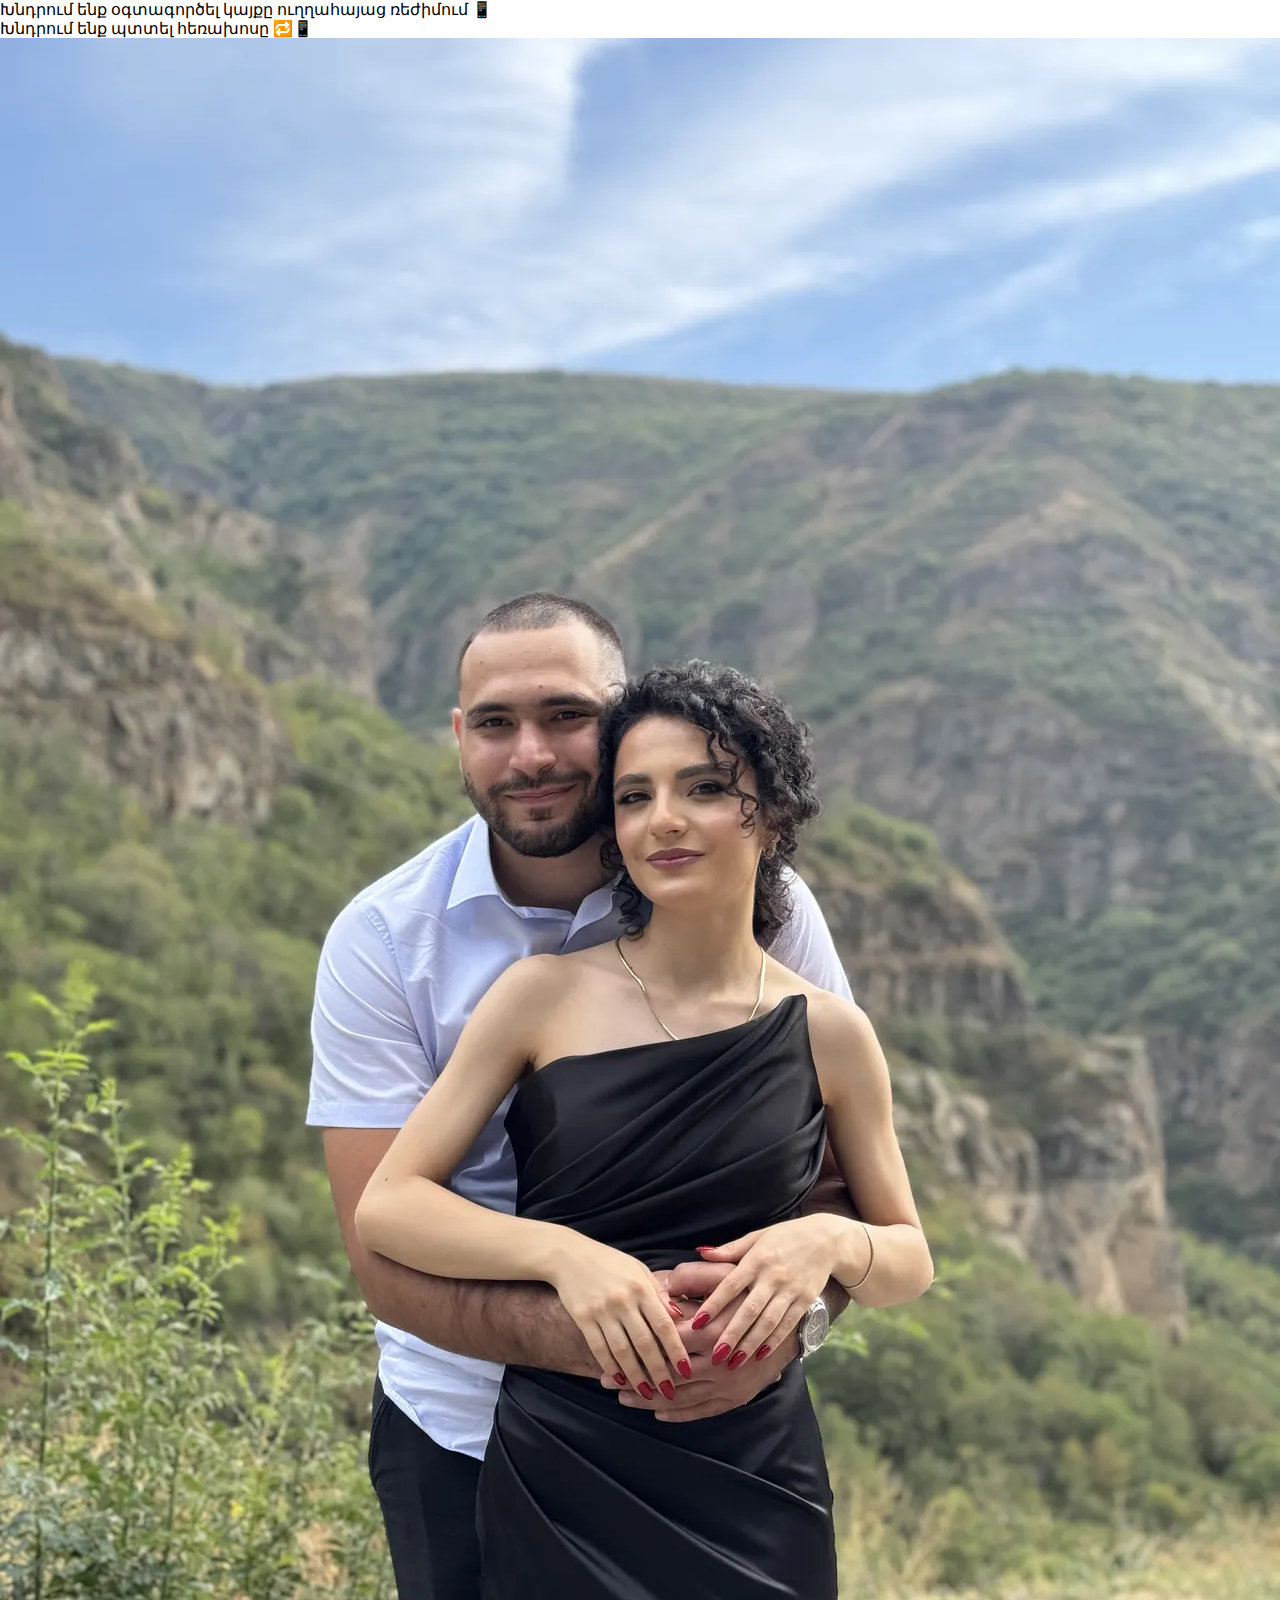
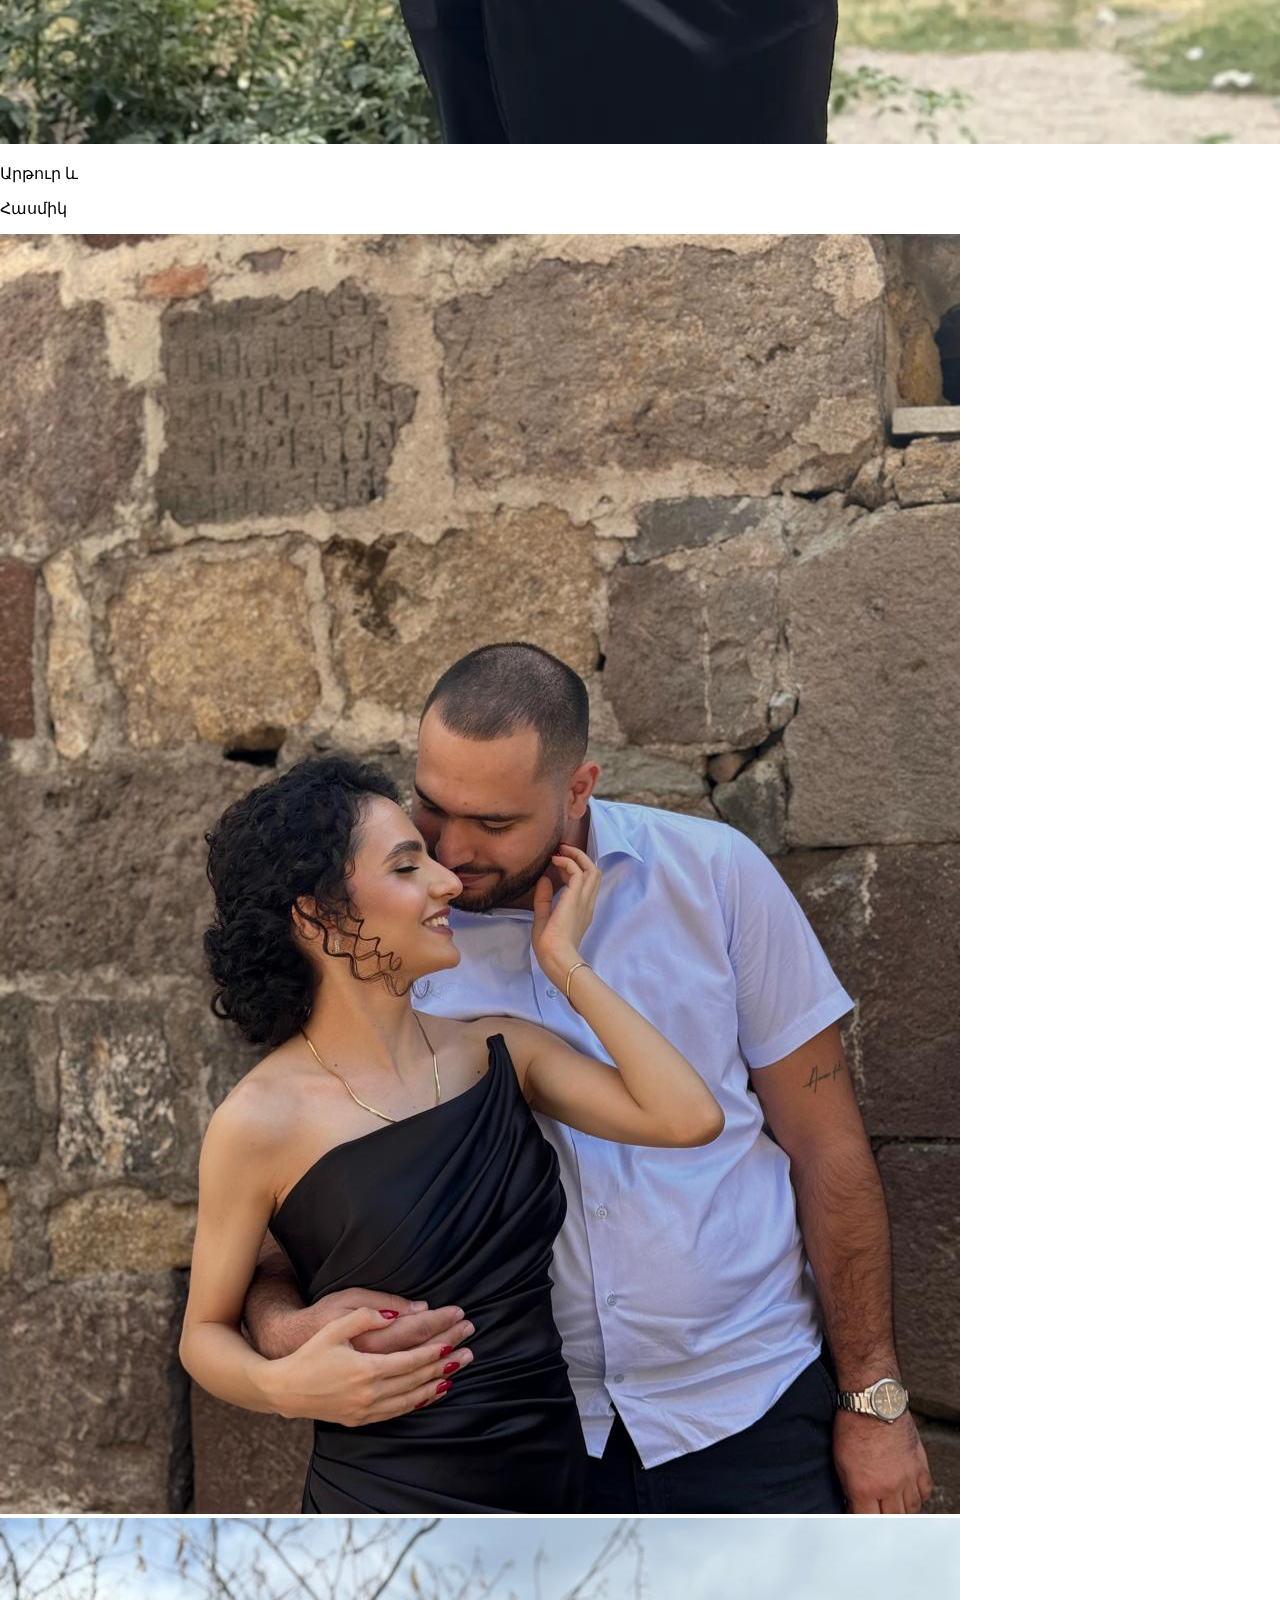
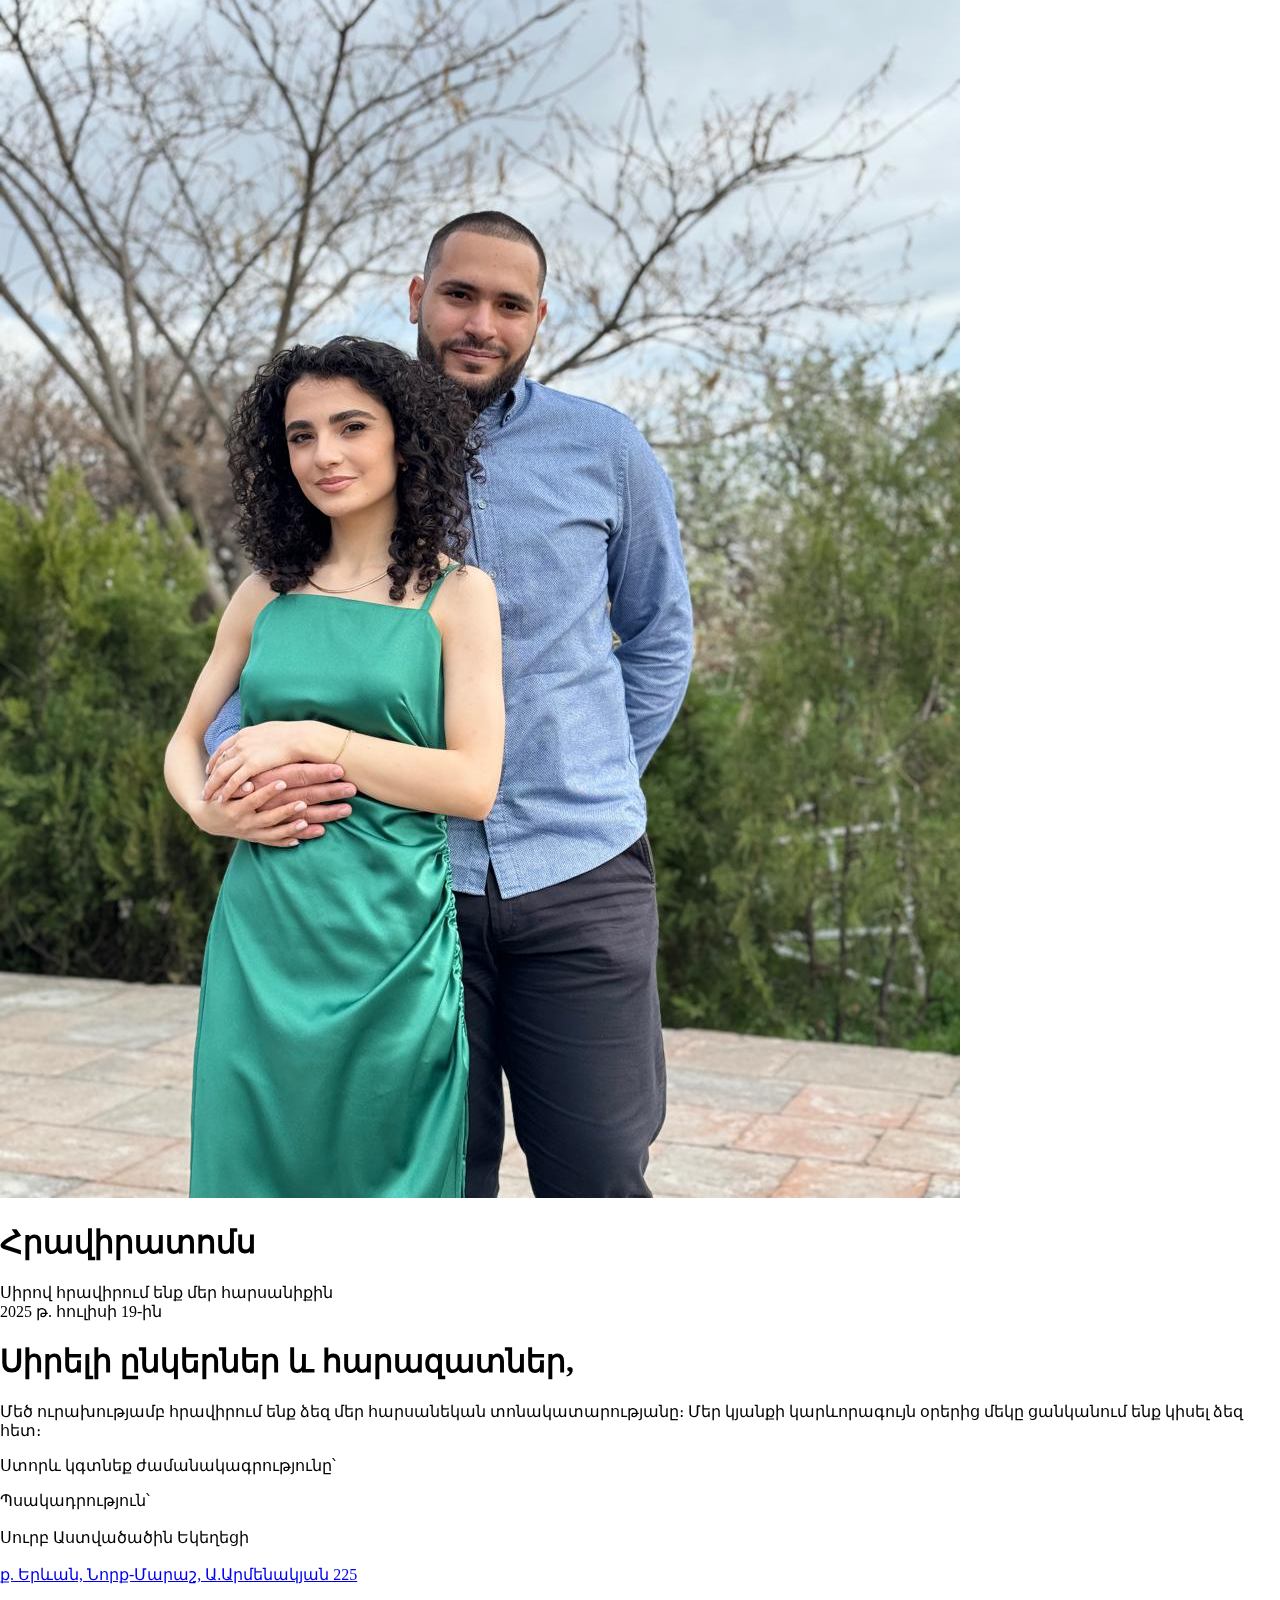
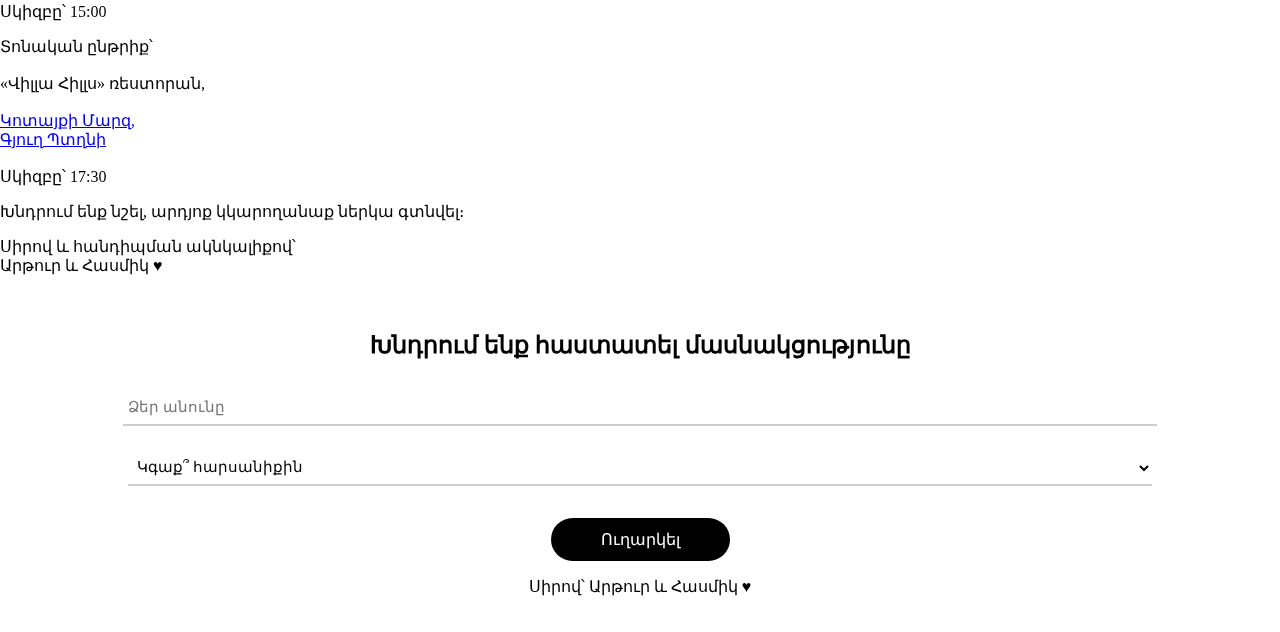
<file: Artur.html>
<!DOCTYPE html>
<html lang="hy">
<head>
  <meta charset="UTF-8">
  <meta name="viewport" content="width=device-width, initial-scale=1.0, maximum-scale=1.0, user-scalable=no">
  <meta name="robots" content="noindex, nofollow">
  <title>Հարսանյաց Հրավեր</title>
  <link href="https://fonts.googleapis.com/css2?family=Great+Vibes&family=Open+Sans&display=swap" rel="stylesheet">
  <link rel="preconnect" href="https://fonts.googleapis.com">
  <link rel="preconnect" href="https://fonts.gstatic.com" crossorigin>
  <link href="https://fonts.googleapis.com/css2?family=Noto+Serif+Armenian:wght@100..900&display=swap" rel="stylesheet">
  <link rel="stylesheet" href="style.css?v=1.03">
</head>
<body>
  <div id="scroll-wrapper"></div>
    <div id="preloader">
      <div class="spinner"></div>
    </div>  
    <div id="rotate-warning">
      Խնդրում ենք օգտագործել կայքը ուղղահայաց ռեժիմում 📱<br>
      Խնդրում ենք պտտել հեռախոսը 🔁📱
    </div>
    <div class="parallax-container">
      <div class="parallax-images">
        <img src="images/IMG_3244.webp" class="img img1" alt="Լուսանկար 1">
        <p class="img-text text1">Արթուր և</p>
        <p class="img-text text2">Հասմիկ</p>
        <!-- <p class="img-text text3">Արթուր և Հասմիկ</p>
        <p class="img-text text4">Արթուր և Հասմիկ</p> -->
        <img src="images/image1.jpg" class="img img4" alt="Լուսանկար 4">
        <img src="images/image.jpg" class="img img5" alt="Լուսանկար 5">
        <!-- <img src="images/IMG_3244.webp" class="img img6" alt="Լուսանկար 6">
        <img src="images/IMG_3244.webp" class="img img7" alt="Լուսանկար 1">
        <img src="images/IMG_3244.webp" class="img img8" alt="Լուսանկար 2">
        <img src="images/IMG_3244.webp" class="img img10" alt="Լուսանկար 4">
        <img src="images/IMG_3244.webp" class="img img11" alt="Լուսանկար 5"> -->
      </div>
      <section class="content-overlay">
        <header>
          <h1 class="head-1">Հրավիրատոմս</h1>
          <p class="head-2">Սիրով հրավիրում ենք մեր հարսանիքին<br>2025 թ. հուլիսի 19-ին</p>
        </header>
        <section class="text-section">
          <h1 class="h1"> Սիրելի ընկերներ և հարազատներ, </h1>
          <p class="p1">Մեծ ուրախությամբ հրավիրում ենք ձեզ  մեր հարսանեկան տոնակատարությանը։ Մեր կյանքի կարևորագույն օրերից մեկը ցանկանում ենք կիսել ձեզ հետ։</p>

          <p class="p2">Ստորև կգտնեք ժամանակագրությունը՝</p>

          <p class="p3">Պսակադրություն՝ <br><br>
          Սուրբ Աստվածածին Եկեղեցի <br><br><a href="https://yandex.com/maps/-/CHCfE6z2" target="_blank">ք. Երևան, Նորք-Մարաշ, Ա.Արմենակյան 225</a><br><br>
          Սկիզբը՝ 15:00</p>

          <section class="p4"><div id="countdown"></div></section>
          <p class="p5">Տոնական ընթրիք՝<br><br>
          «Վիլլա Հիլլս» ռեստորան,<br><br><a href="https://yandex.com/maps/-/CHCfE6PJ" target="_blank">Կոտայքի Մարզ,<br>Գյուղ Պտղնի</a> <br><br>
          Սկիզբը՝ 17:30</p>

          <p class="p6">Խնդրում ենք նշել, արդյոք կկարողանաք ներկա գտնվել։</p>

          <p class="p7">Սիրով և հանդիպման ակնկալիքով՝<br>
          Արթուր և Հասմիկ ♥</p>
          <form id="rsvp-form">
            <h2>Խնդրում ենք հաստատել մասնակցությունը</h2>
          
            <input type="text" name="name" placeholder="Ձեր անունը" required>
          
            <select name="attendance" id="attendance-select" required>
              <option value="">Կգաք՞ հարսանիքին</option>
              <option value="Այո">Այո՛, հաճույքով կմասնակցեմ</option>
              <option value="Ոչ">Ցավոք՝ չեմ կարող</option>
            </select>
            <div id="extra_guests">
              <input id="guests" type="text" name="extra_guests" placeholder="Լրացուցիչ հյուրերի անունները" min="0" step="1" required>
            </div>
            <div id="extra-fields">
              <input id="guests_number" type="number" name="guests" placeholder="Հյուրերի քանակը (ներառյալ՝ դուք)">
              <textarea name="message" placeholder="Ձեր հաղորդագրությունը (ըստ ցանկության)"></textarea>
            </div>
          
            <button type="submit">Ուղարկել</button>
            <p>Սիրով՝ Արթուր և Հասմիկ ♥</p>
          </form>
        </section>
      </section>
    </div>
  </div>
  <script src="script.js?v=1.02"></script>
</body>
</html>
</file>
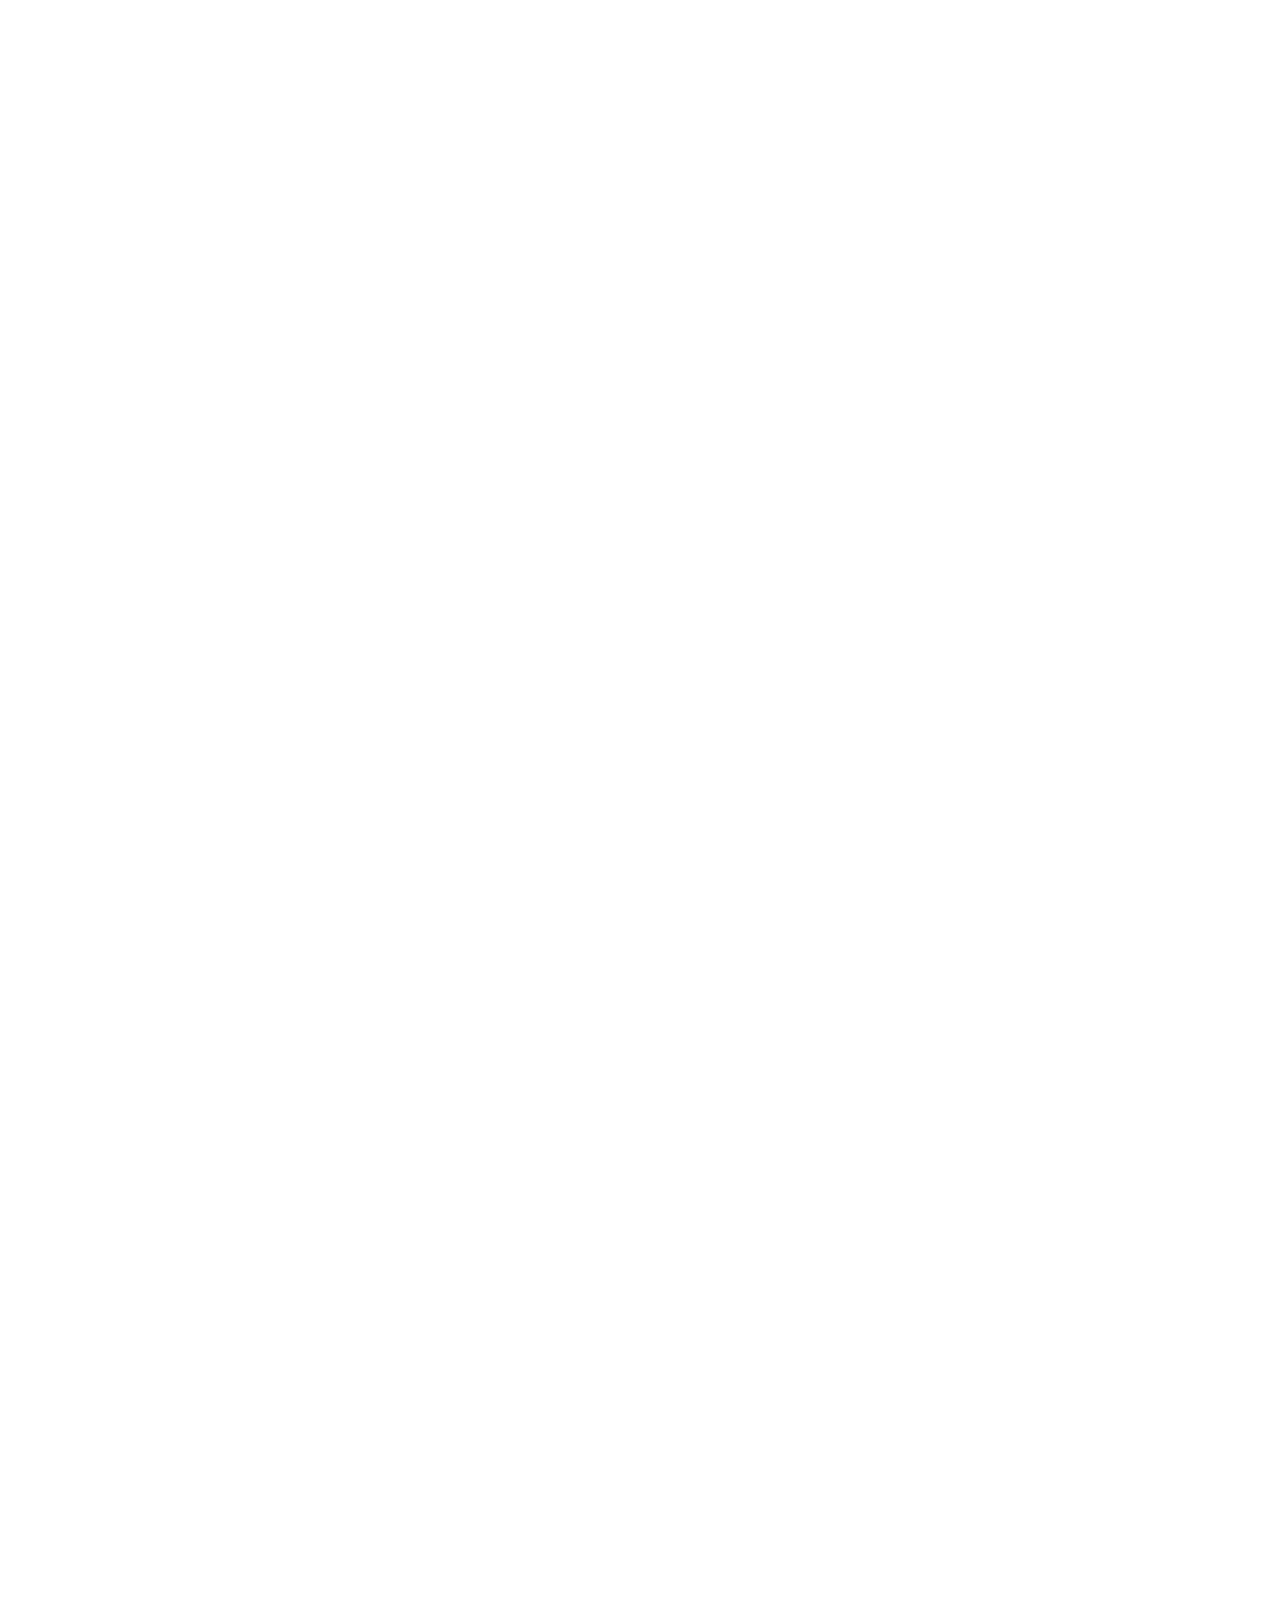
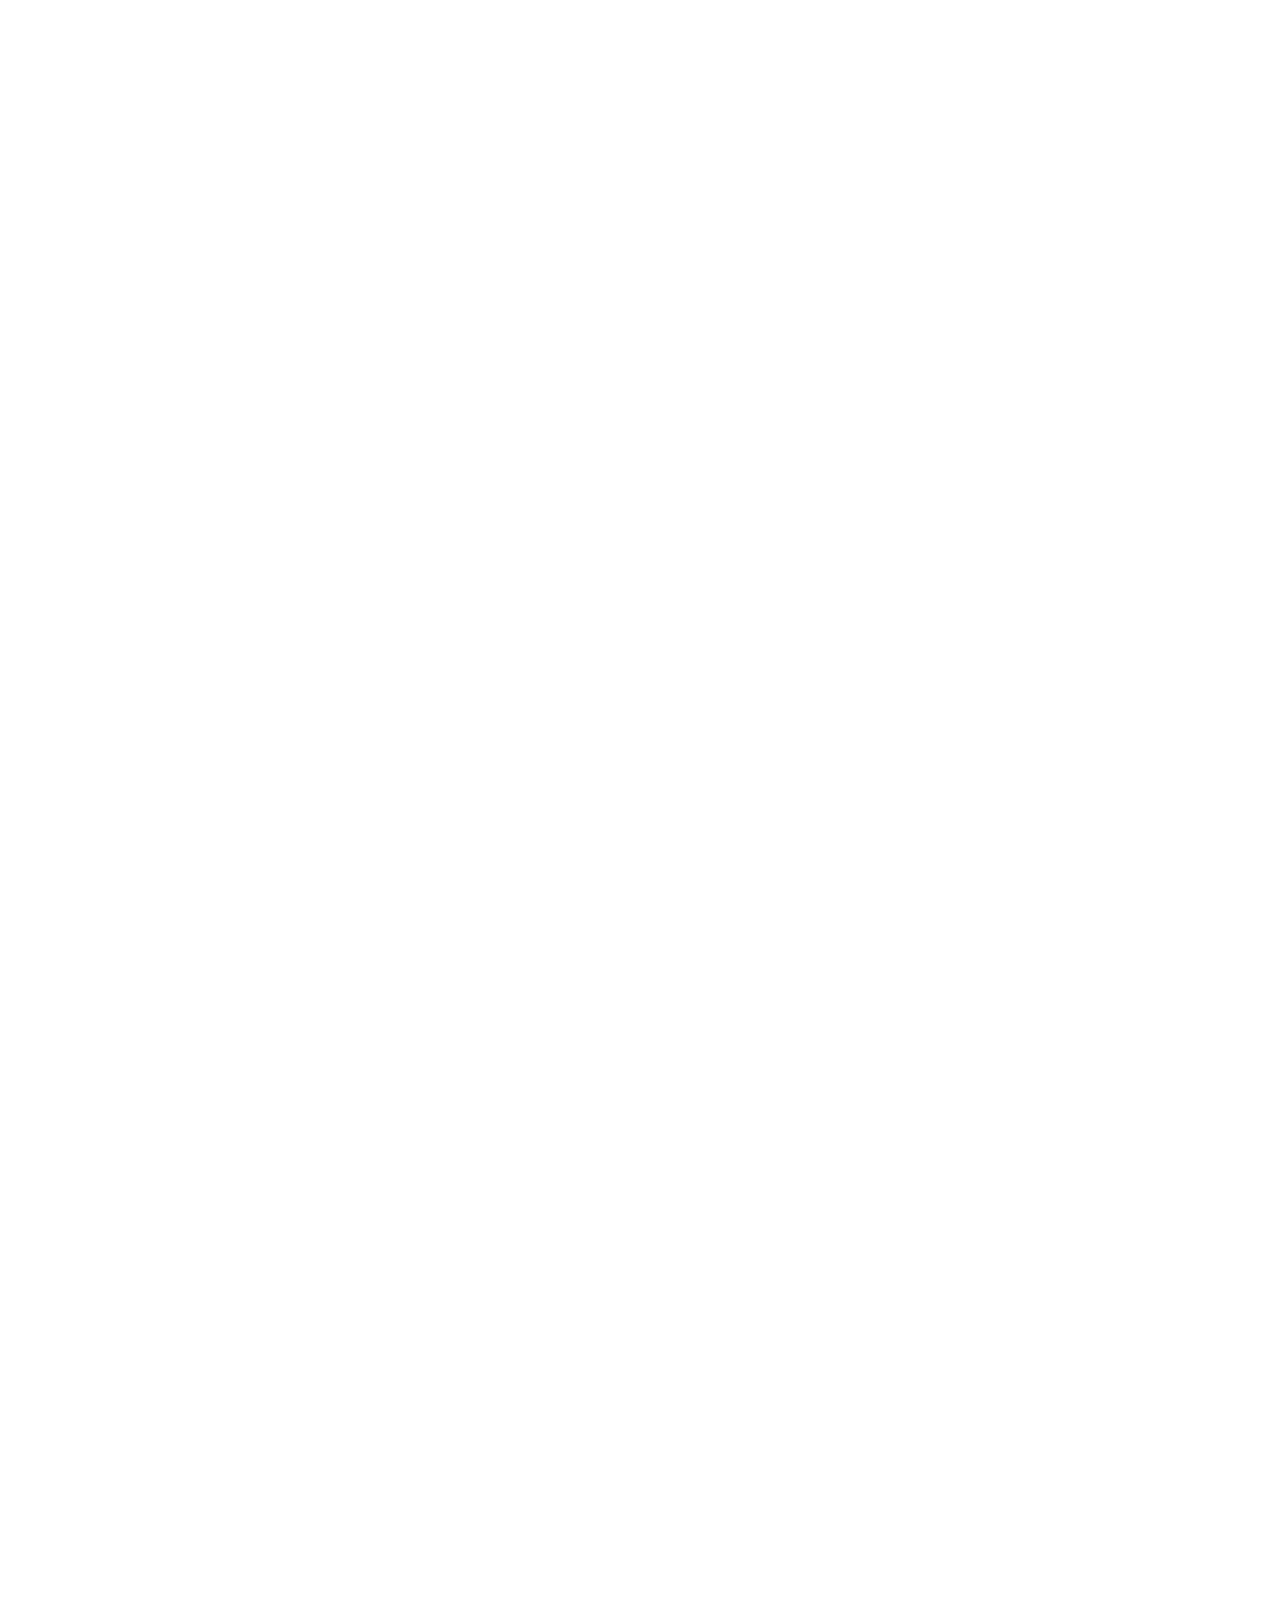
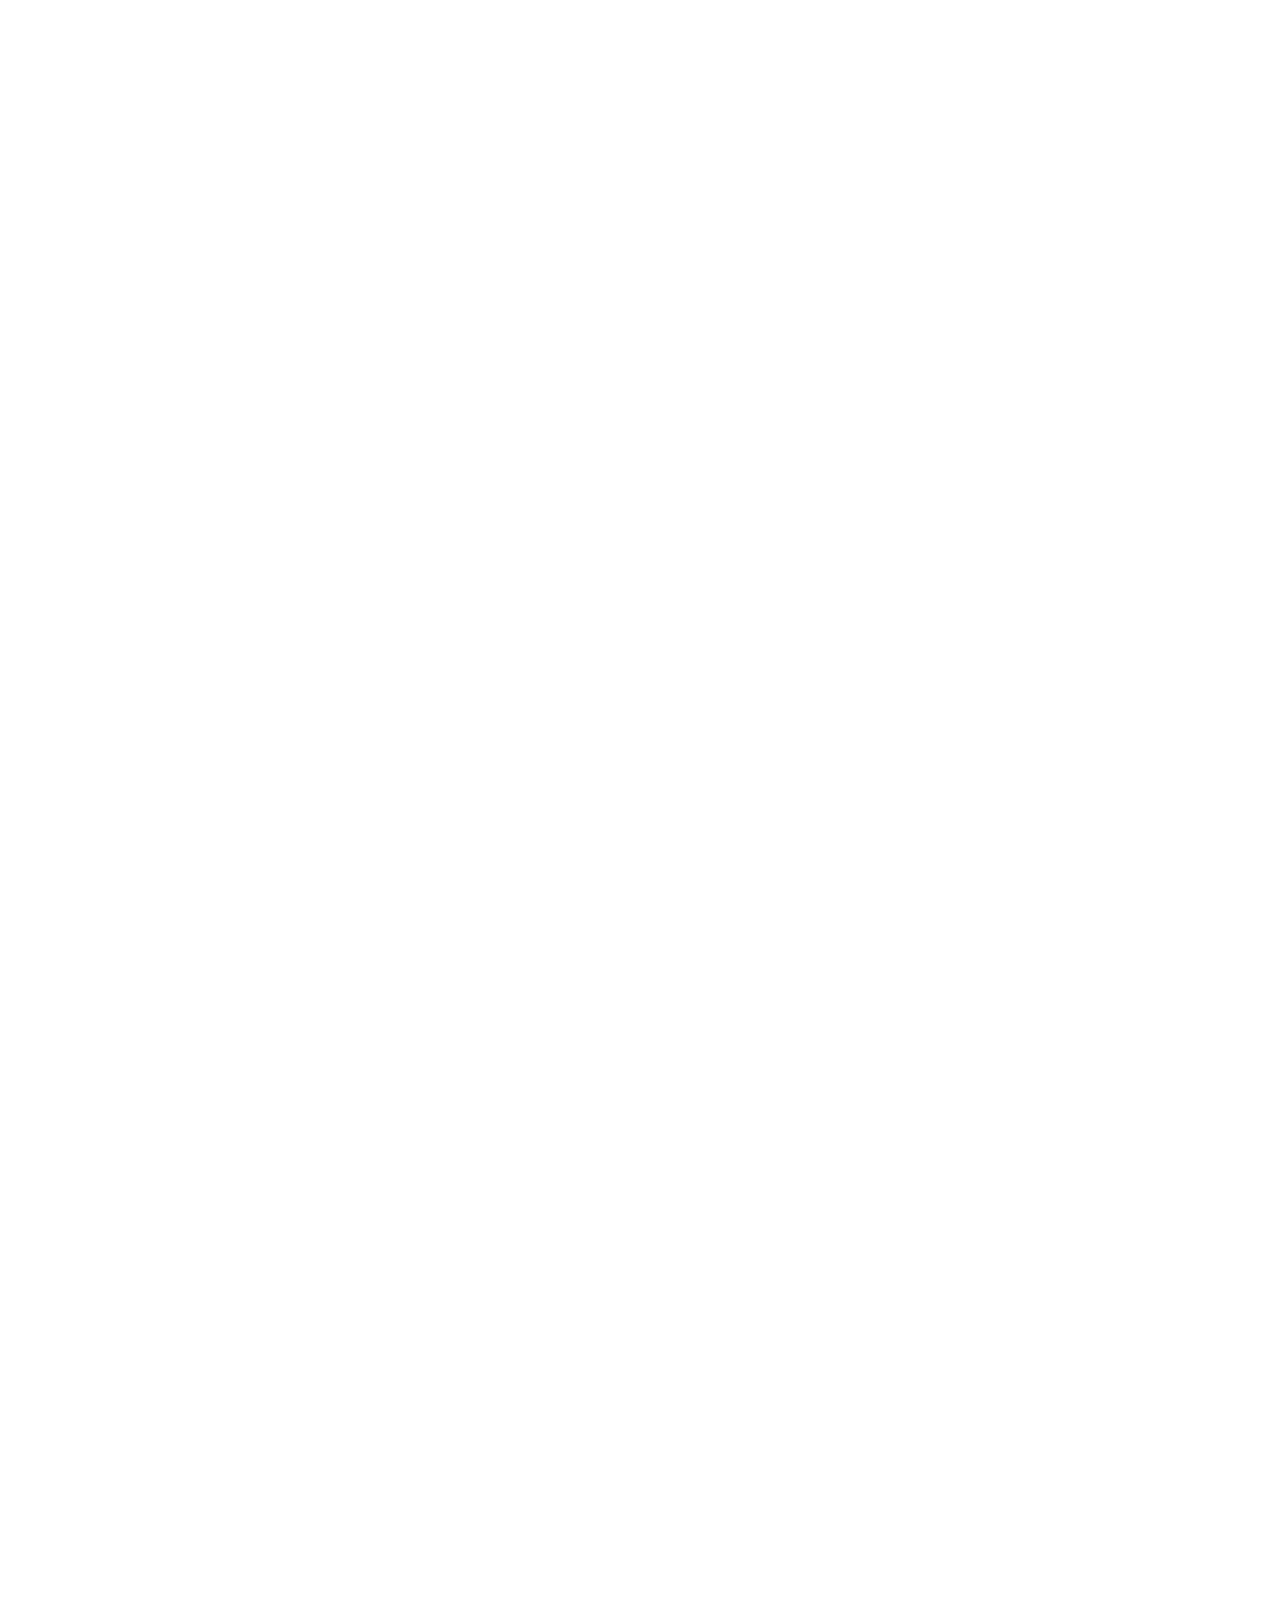
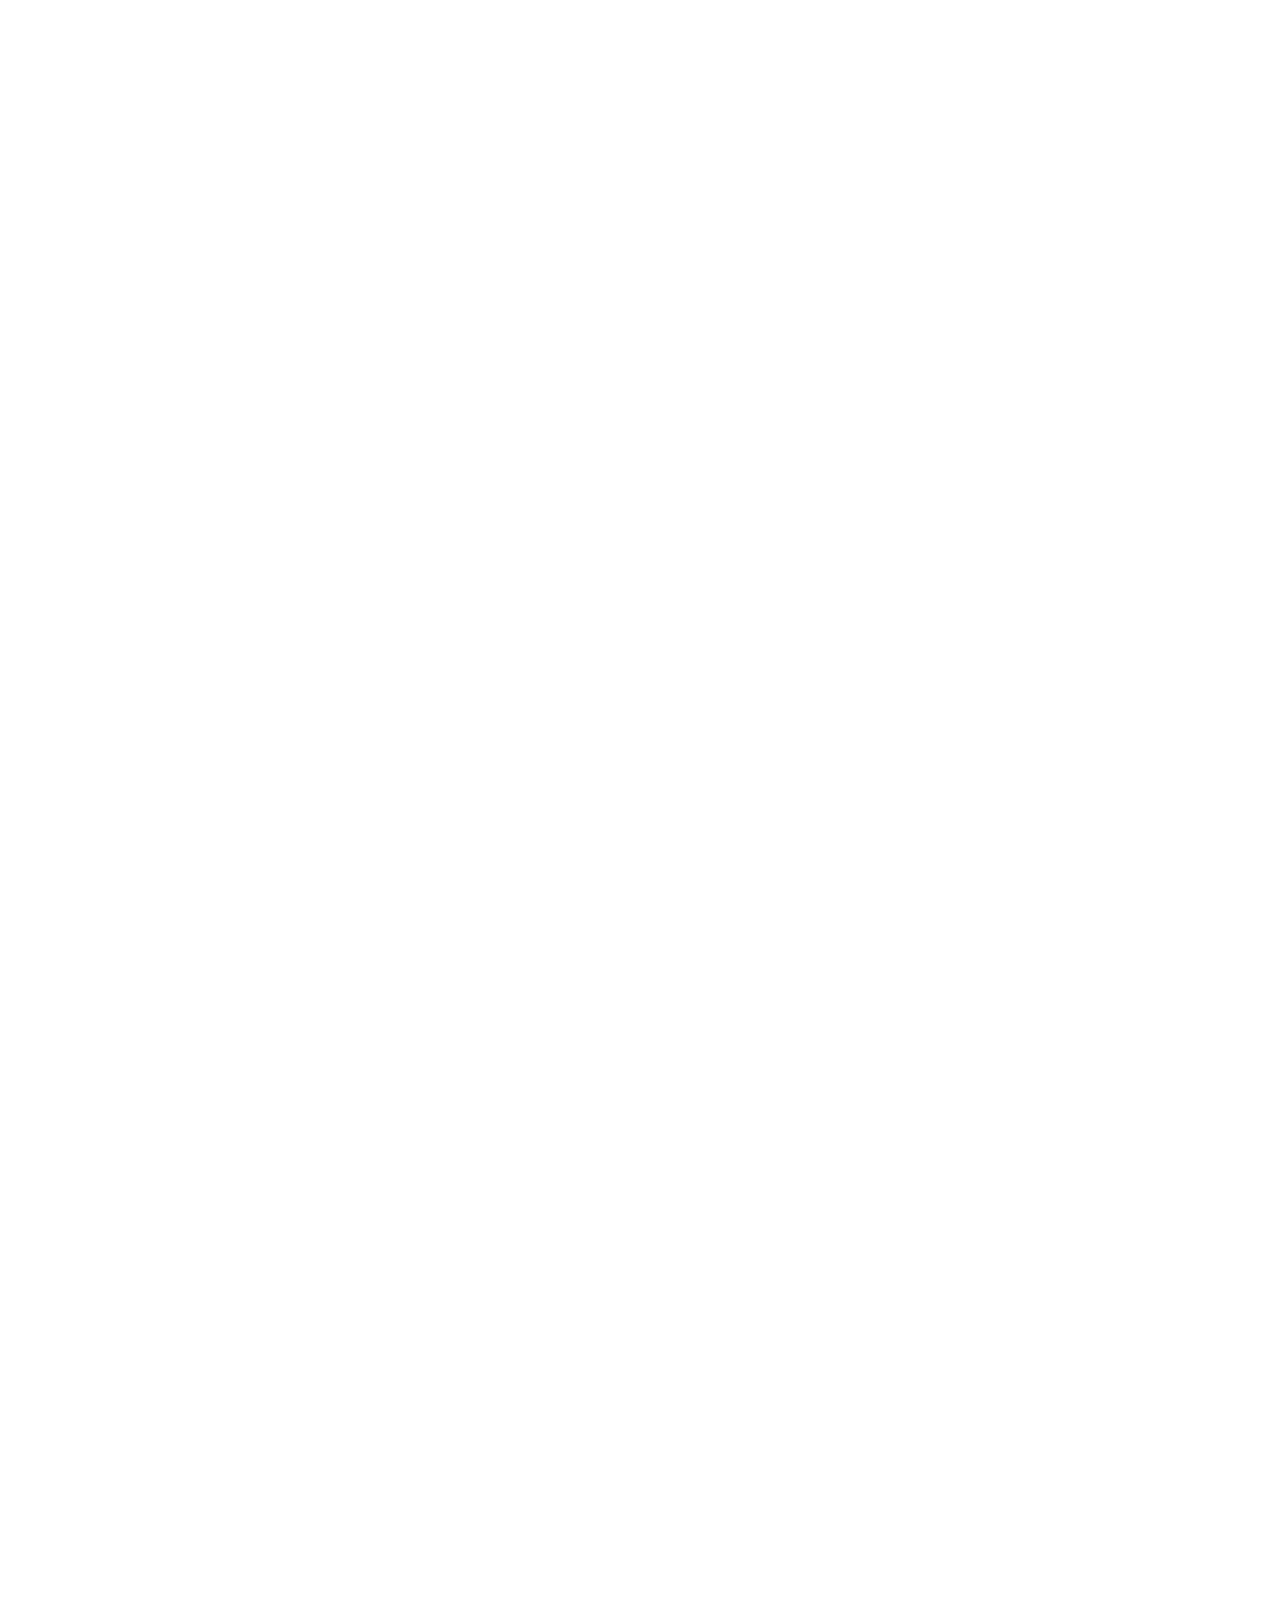
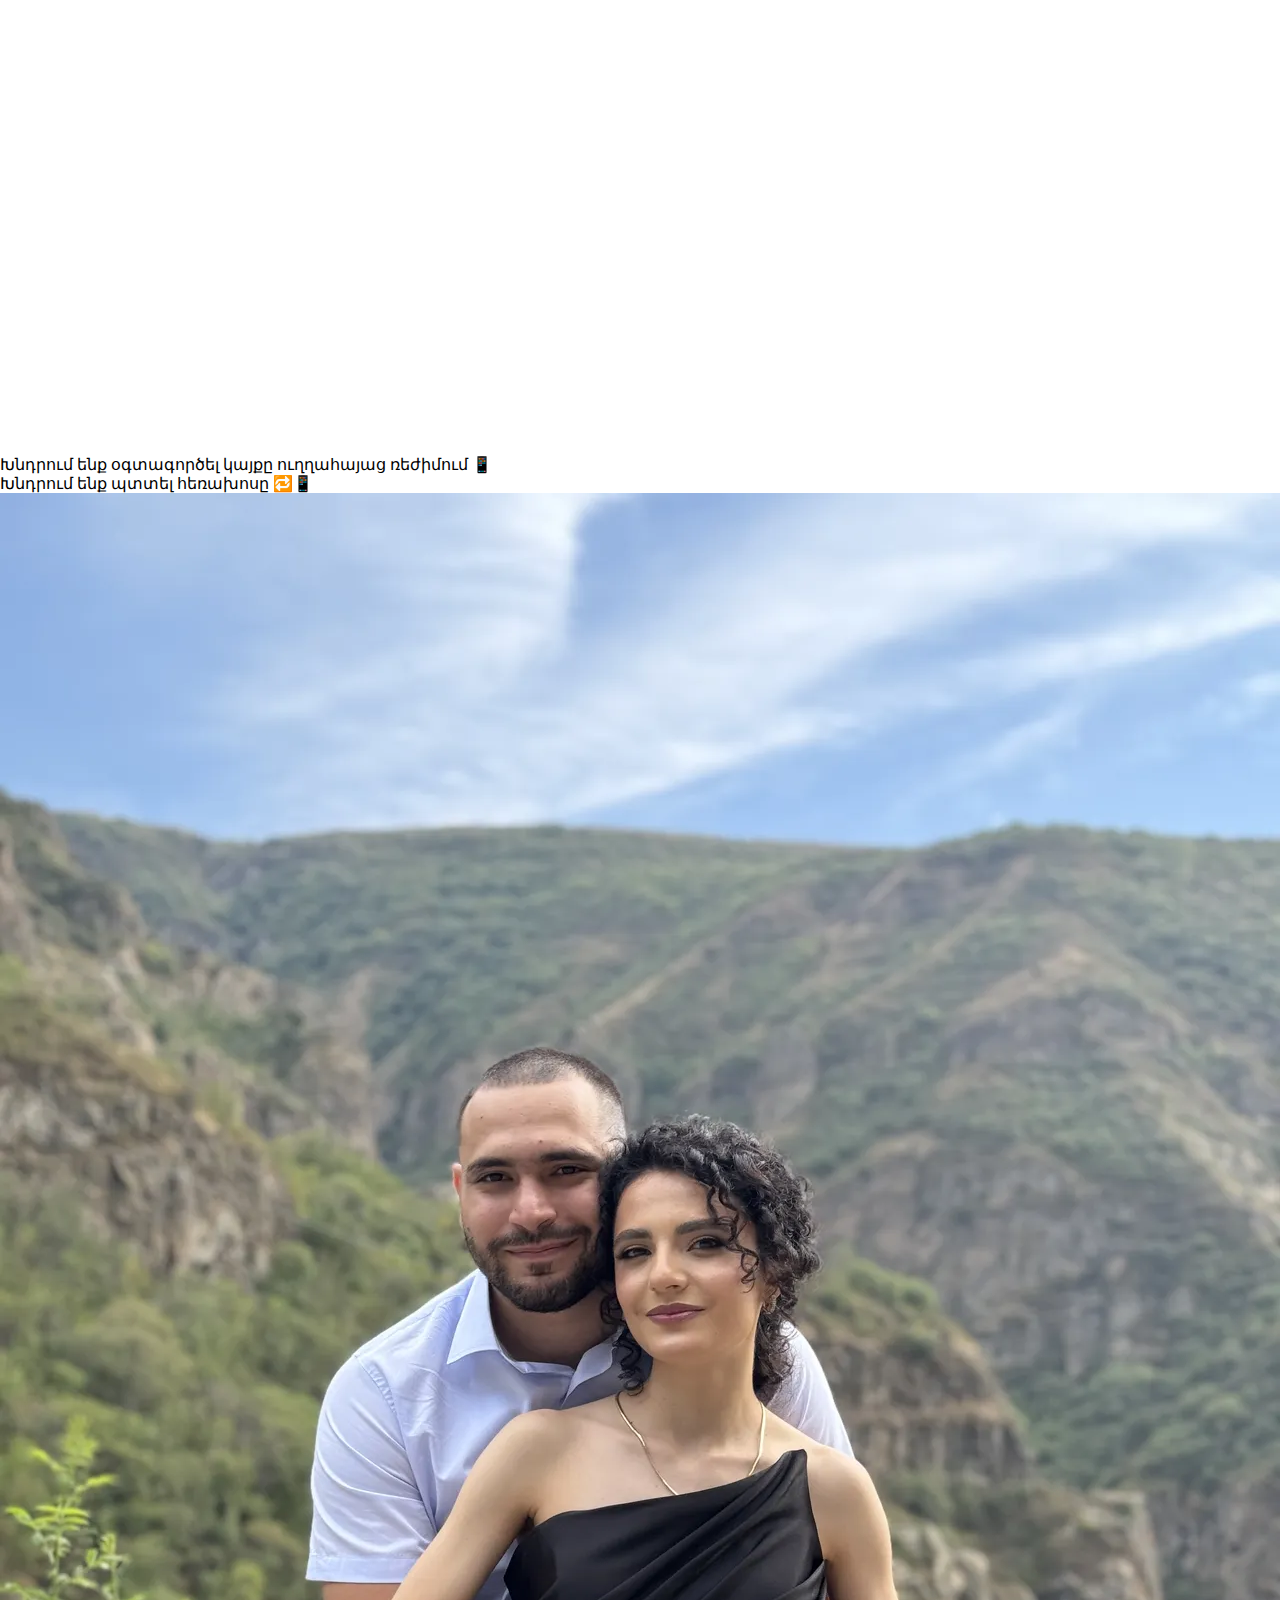
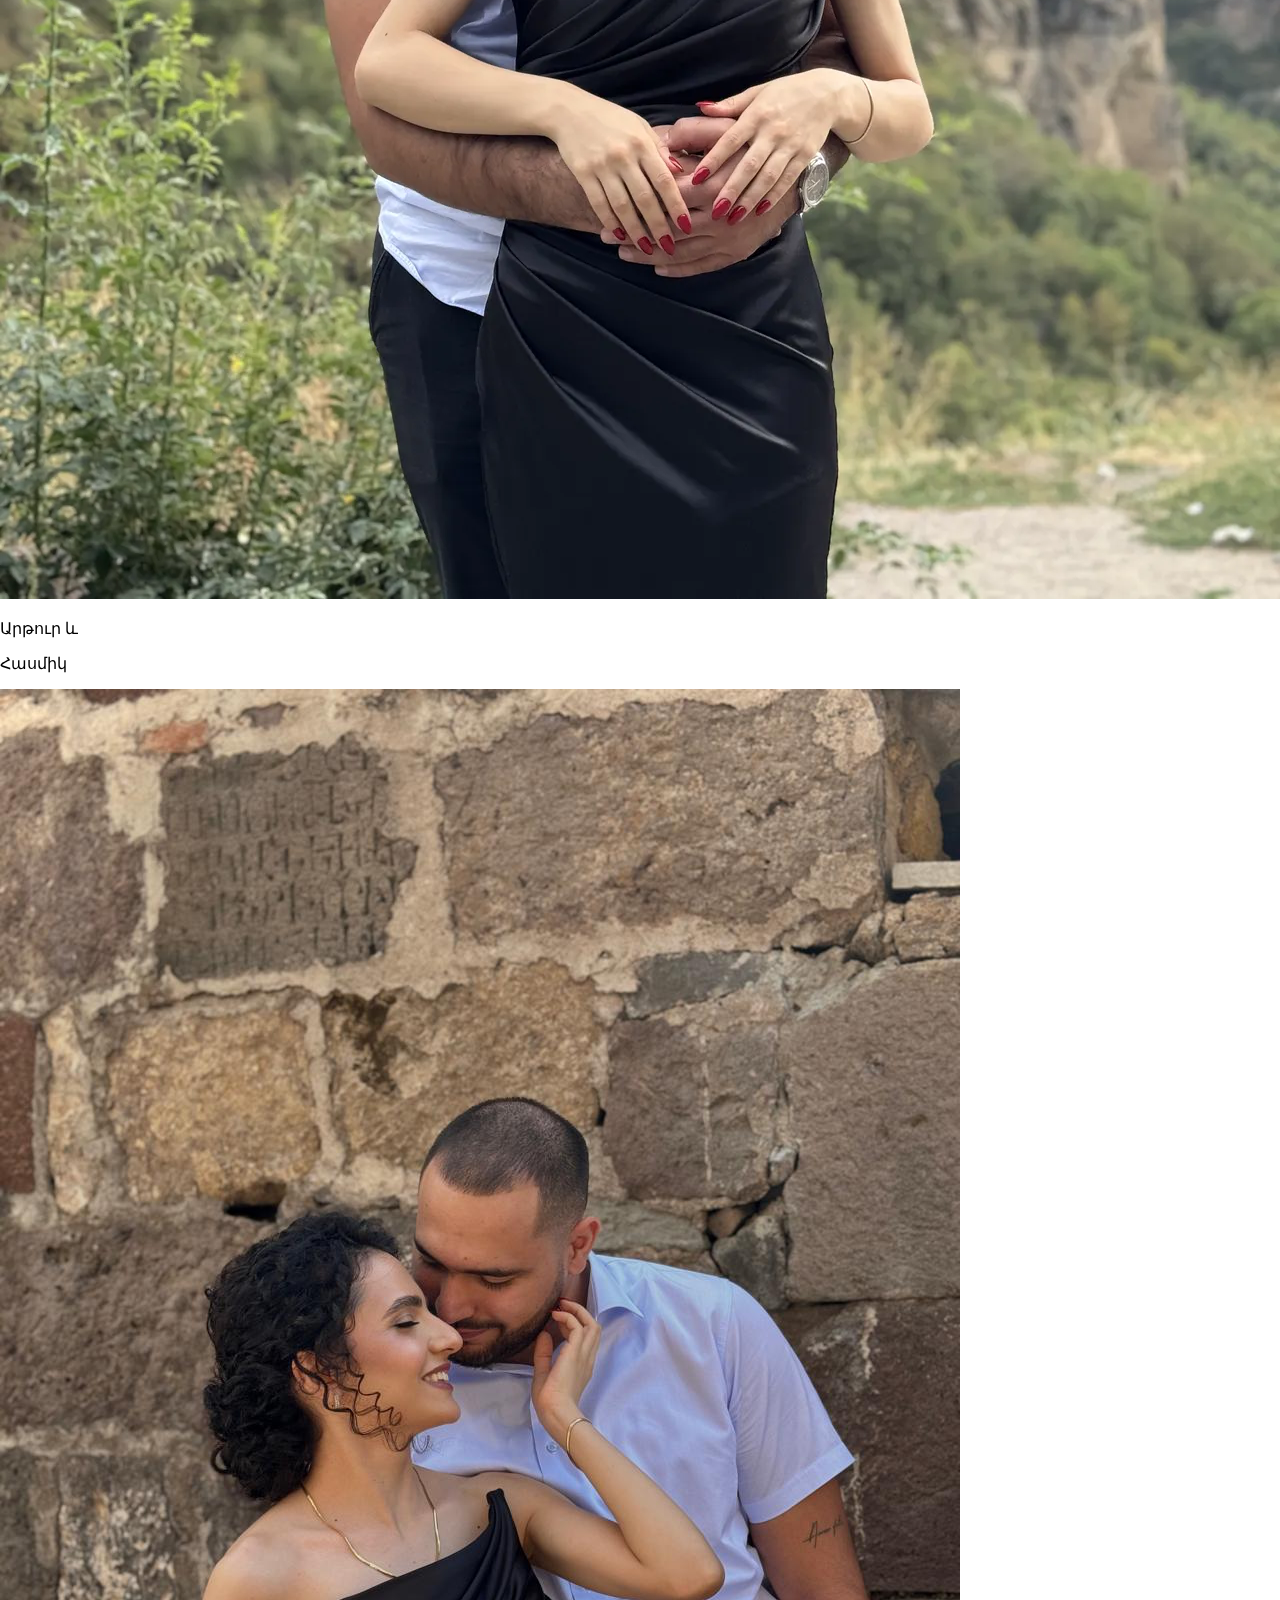
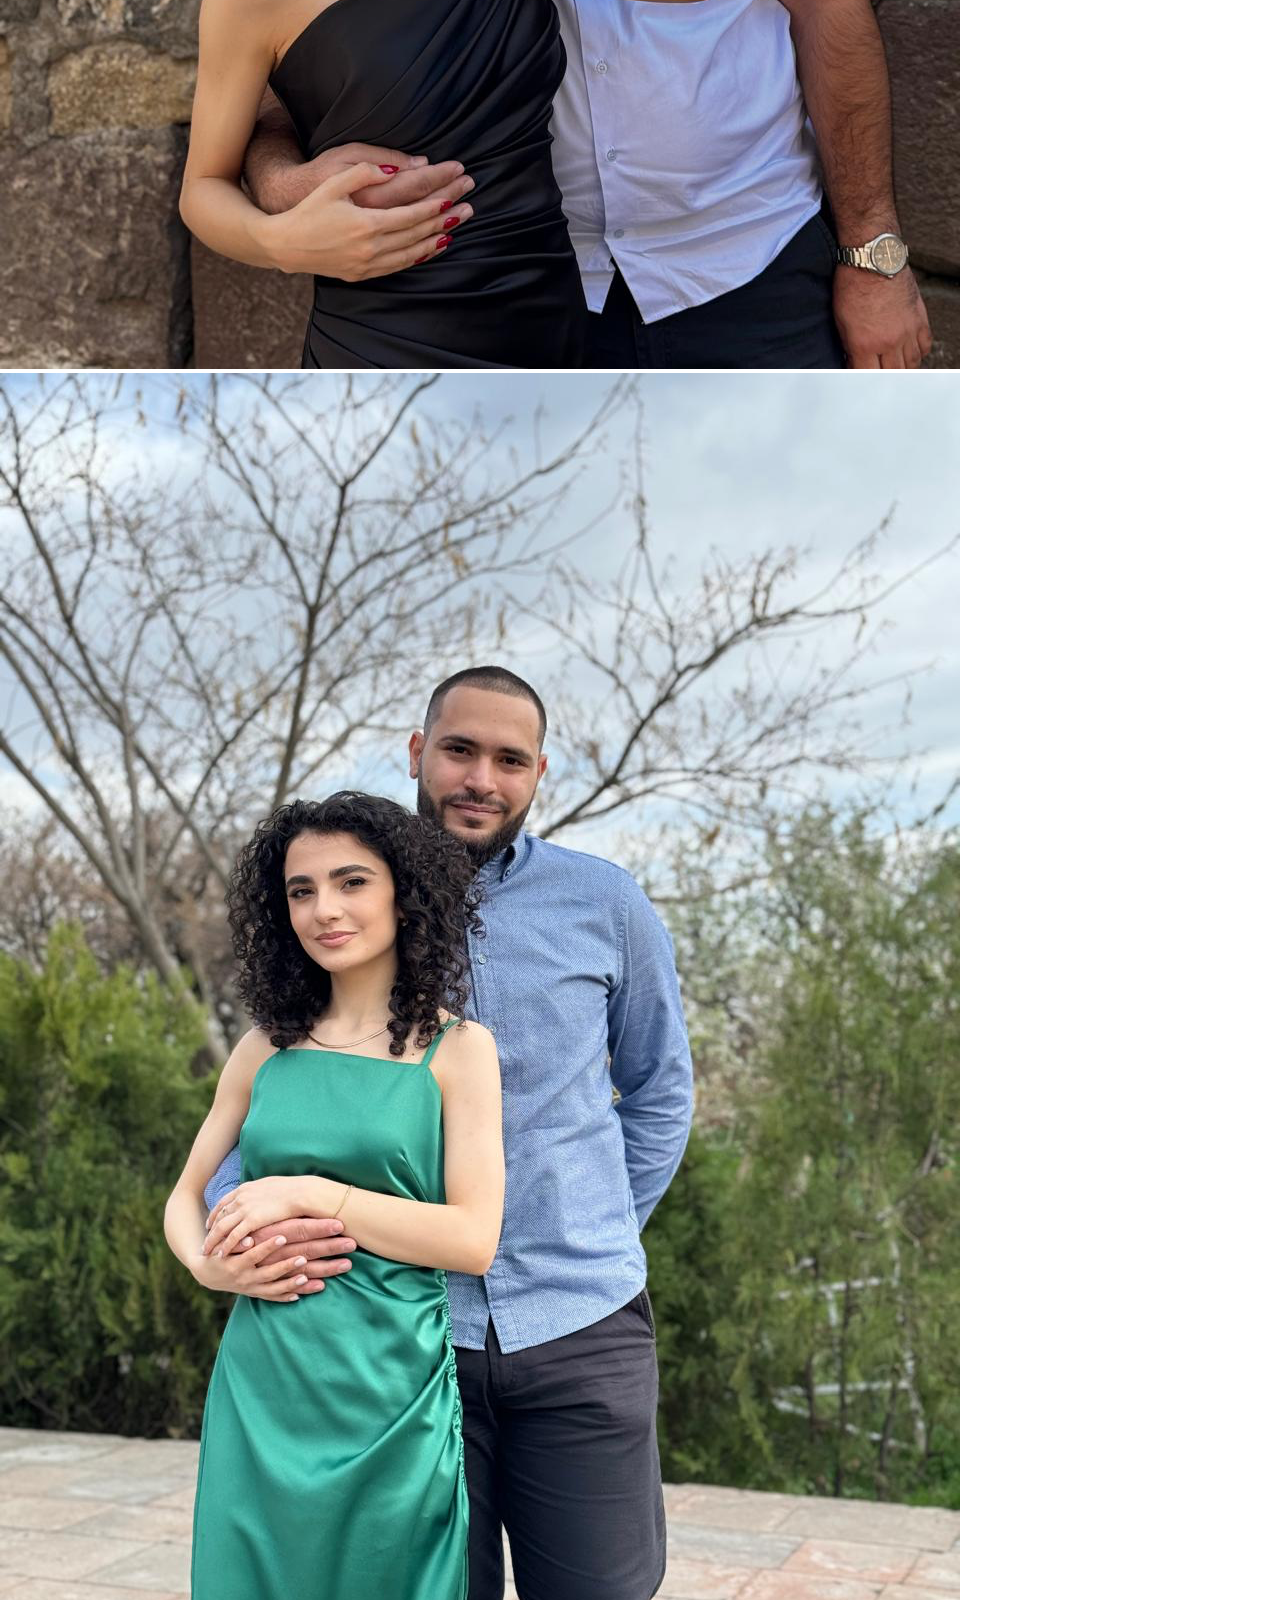
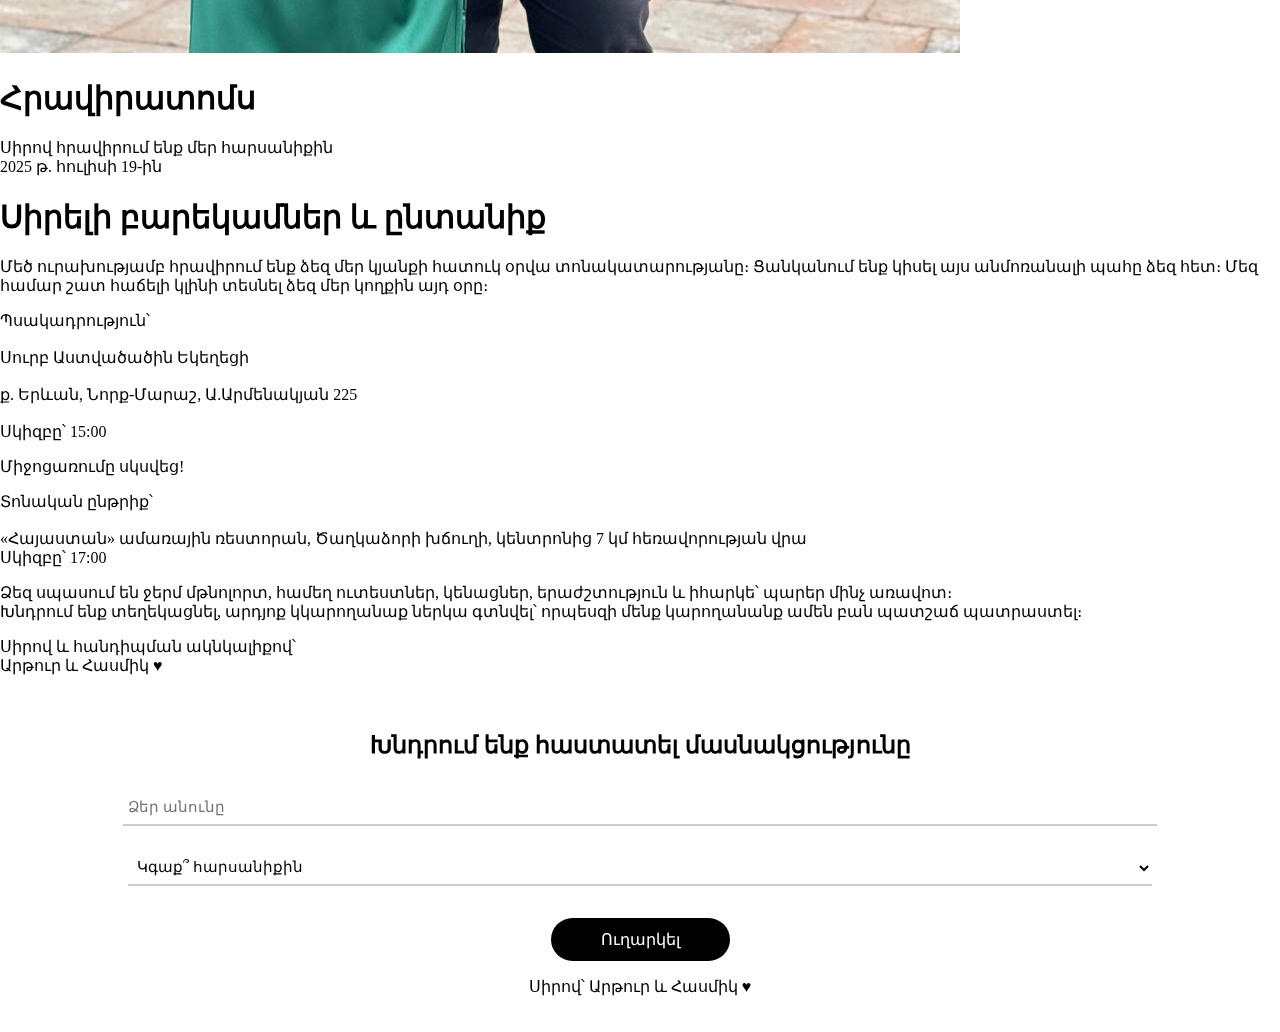
<file: Hasmik.html>
<!DOCTYPE html>
<html lang="hy">
<head>
  <meta charset="UTF-8">
  <meta name="viewport" content="width=device-width, initial-scale=1.0, maximum-scale=1.0, user-scalable=no">
  <title>Հարսանյաց Հրավեր</title>
  <link href="https://fonts.googleapis.com/css2?family=Great+Vibes&family=Open+Sans&display=swap" rel="stylesheet">
  <link rel="preconnect" href="https://fonts.googleapis.com">
  <link rel="preconnect" href="https://fonts.gstatic.com" crossorigin>
  <link href="https://fonts.googleapis.com/css2?family=Noto+Serif+Armenian:wght@100..900&display=swap" rel="stylesheet">
  <link rel="stylesheet" href="style.css?v=0.1">
</head>
<body>
  <div id="scroll-wrapper"></div>
    <div id="preloader">
      <div class="spinner"></div>
    </div>  
    <div id="rotate-warning">
      Խնդրում ենք օգտագործել կայքը ուղղահայաց ռեժիմում 📱<br>
      Խնդրում ենք պտտել հեռախոսը 🔁📱
    </div>
    <div class="parallax-container">
      <div class="parallax-images">
        <img src="images/IMG_3244.webp" class="img img1" alt="Լուսանկար 1">
        <p class="img-text text1">Արթուր և</p>
        <p class="img-text text2">Հասմիկ</p>
        <!-- <p class="img-text text3">Արթուր և Հասմիկ</p>
        <p class="img-text text4">Արթուր և Հասմիկ</p> -->
        <img src="images/image1.jpg" class="img img4" alt="Լուսանկար 4">
        <img src="images/image.jpg" class="img img5" alt="Լուսանկար 5">
        <!-- <img src="images/IMG_3244.webp" class="img img6" alt="Լուսանկար 6">
        <img src="images/IMG_3244.webp" class="img img7" alt="Լուսանկար 1">
        <img src="images/IMG_3244.webp" class="img img8" alt="Լուսանկար 2">
        <img src="images/IMG_3244.webp" class="img img10" alt="Լուսանկար 4">
        <img src="images/IMG_3244.webp" class="img img11" alt="Լուսանկար 5"> -->
      </div>
      <section class="content-overlay">
        <header>
          <h1 class="head-1">Հրավիրատոմս</h1>
          <p class="head-2">Սիրով հրավիրում ենք մեր հարսանիքին<br>2025 թ. հուլիսի 19-ին</p>
        </header>
        <section class="text-section">
          <h1 class="h1"> Սիրելի բարեկամներ և ընտանիք</h1>
          <p class="p1">Մեծ ուրախությամբ հրավիրում ենք ձեզ մեր կյանքի հատուկ օրվա տոնակատարությանը։ Ցանկանում ենք կիսել այս անմոռանալի պահը ձեզ հետ։ Մեզ համար շատ հաճելի կլինի տեսնել ձեզ մեր կողքին այդ օրը։</p>

          <p class="p2">Պսակադրություն՝ <br><br>
          Սուրբ Աստվածածին Եկեղեցի <br><br>ք. Երևան, Նորք-Մարաշ, Ա.Արմենակյան 225<br><br>
          Սկիզբը՝ 15:00</p>

          <section class="p4"><div id="countdown"></div></section>
          <p class="p5">Տոնական ընթրիք՝<br><br>
          «Հայաստան» ամառային ռեստորան, Ծաղկաձորի խճուղի, կենտրոնից 7 կմ հեռավորության վրա<br>
          Սկիզբը՝ 17:00</p>

          <p class="p7">Ձեզ սպասում են ջերմ մթնոլորտ, համեղ ուտեստներ, կենացներ, երաժշտություն և իհարկե՝ պարեր մինչ առավոտ։<br>
          Խնդրում ենք տեղեկացնել, արդյոք կկարողանաք ներկա գտնվել՝ որպեսզի մենք կարողանանք ամեն բան պատշաճ պատրաստել։</p>

          <p class="p8">Սիրով և հանդիպման ակնկալիքով՝<br>
          Արթուր և Հասմիկ ♥</p>
          <form id="rsvp-form">
            <h2>Խնդրում ենք հաստատել մասնակցությունը</h2>
          
            <input type="text" name="name" placeholder="Ձեր անունը" required>
          
            <select name="attendance" id="attendance-select" required>
              <option value="">Կգաք՞ հարսանիքին</option>
              <option value="Այո">Այո՛, հաճույքով կմասնակցեմ</option>
              <option value="Ոչ">Ցավոք՝ չեմ կարող</option>
            </select>
            <div id="extra_guests">
              <input id="guests" type="text" name="extra_guests" placeholder="Լրացուցիչ հյուրերի անունները" min="1" step="1" required>
            </div>
            <div id="extra-fields">
              <input id="guests_number" type="number" name="guests" placeholder="Հյուրերի քանակը (ներառյալ՝ դուք)">
              <textarea name="message" placeholder="Ձեր հաղորդագրությունը (ըստ ցանկության)"></textarea>
            </div>
          
            <button type="submit">Ուղարկել</button>
            <p>Սիրով՝ Արթուր և Հասմիկ ♥</p>
          </form>
        </section>
      </section>
    </div>
  </div>
  <script src="HasmikScript.js?v=0.34"></script>
</body>
</html>
</file>
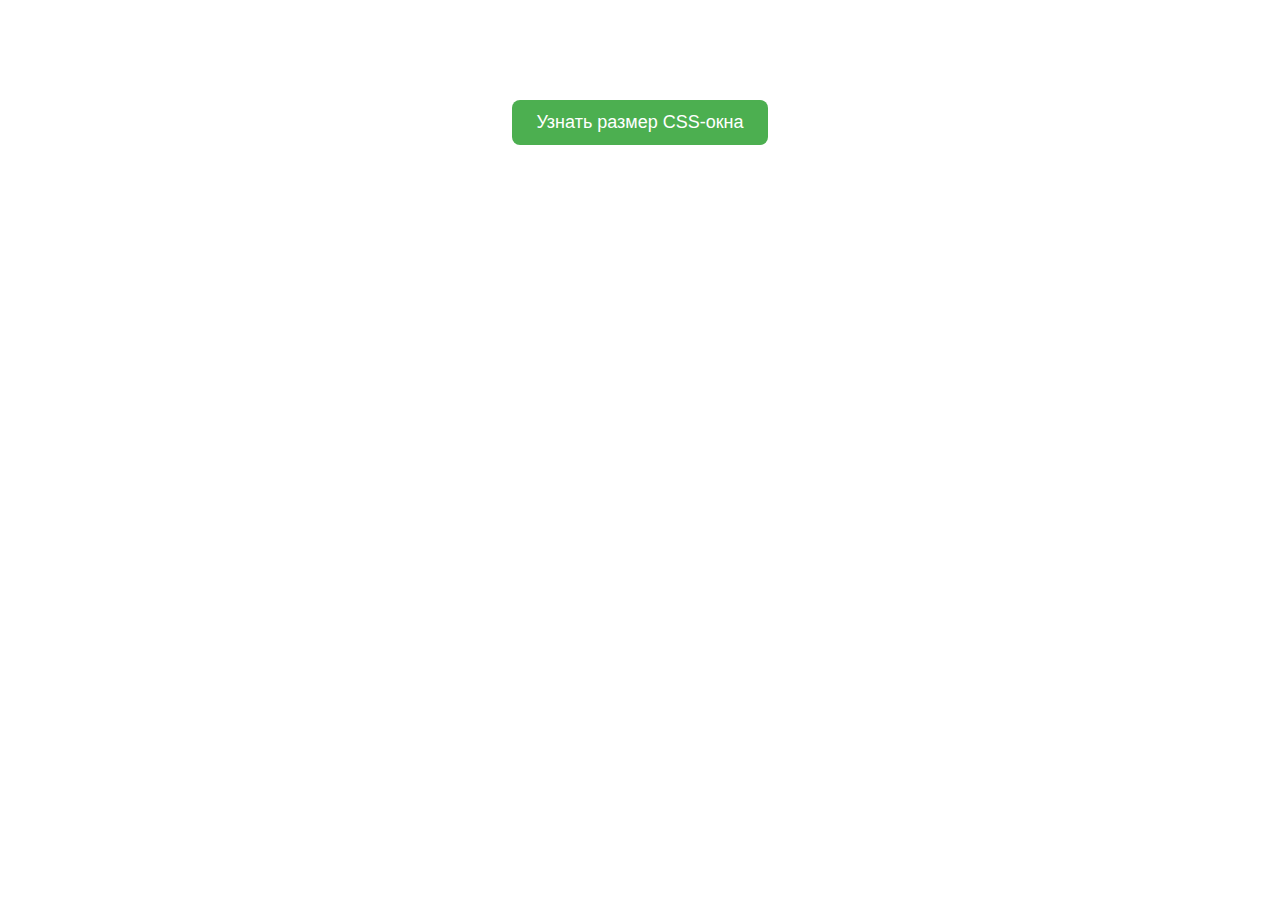
<file: hh.html>
<!DOCTYPE html>
<html lang="ru">
<head>
  <meta charset="UTF-8">
  <title>Размер окна</title>
  <style>
    body {
      font-family: Arial, sans-serif;
      text-align: center;
      margin-top: 100px;
    }

    button {
      padding: 12px 24px;
      font-size: 18px;
      background-color: #4CAF50;
      color: white;
      border: none;
      border-radius: 8px;
      cursor: pointer;
    }

    #result {
      margin-top: 20px;
      font-size: 20px;
      color: #333;
    }
  </style>
</head>
<body>

  <button onclick="showSize()">Узнать размер CSS-окна</button>
  <div id="result"></div>

  <script>
    function showSize() {
      const width = window.innerWidth;
      const height = window.innerHeight;
      document.getElementById('result').textContent =
        `CSS-ширина: ${width}px, CSS-высота: ${height}px`;
    }
  </script>

</body>
</html>
</file>
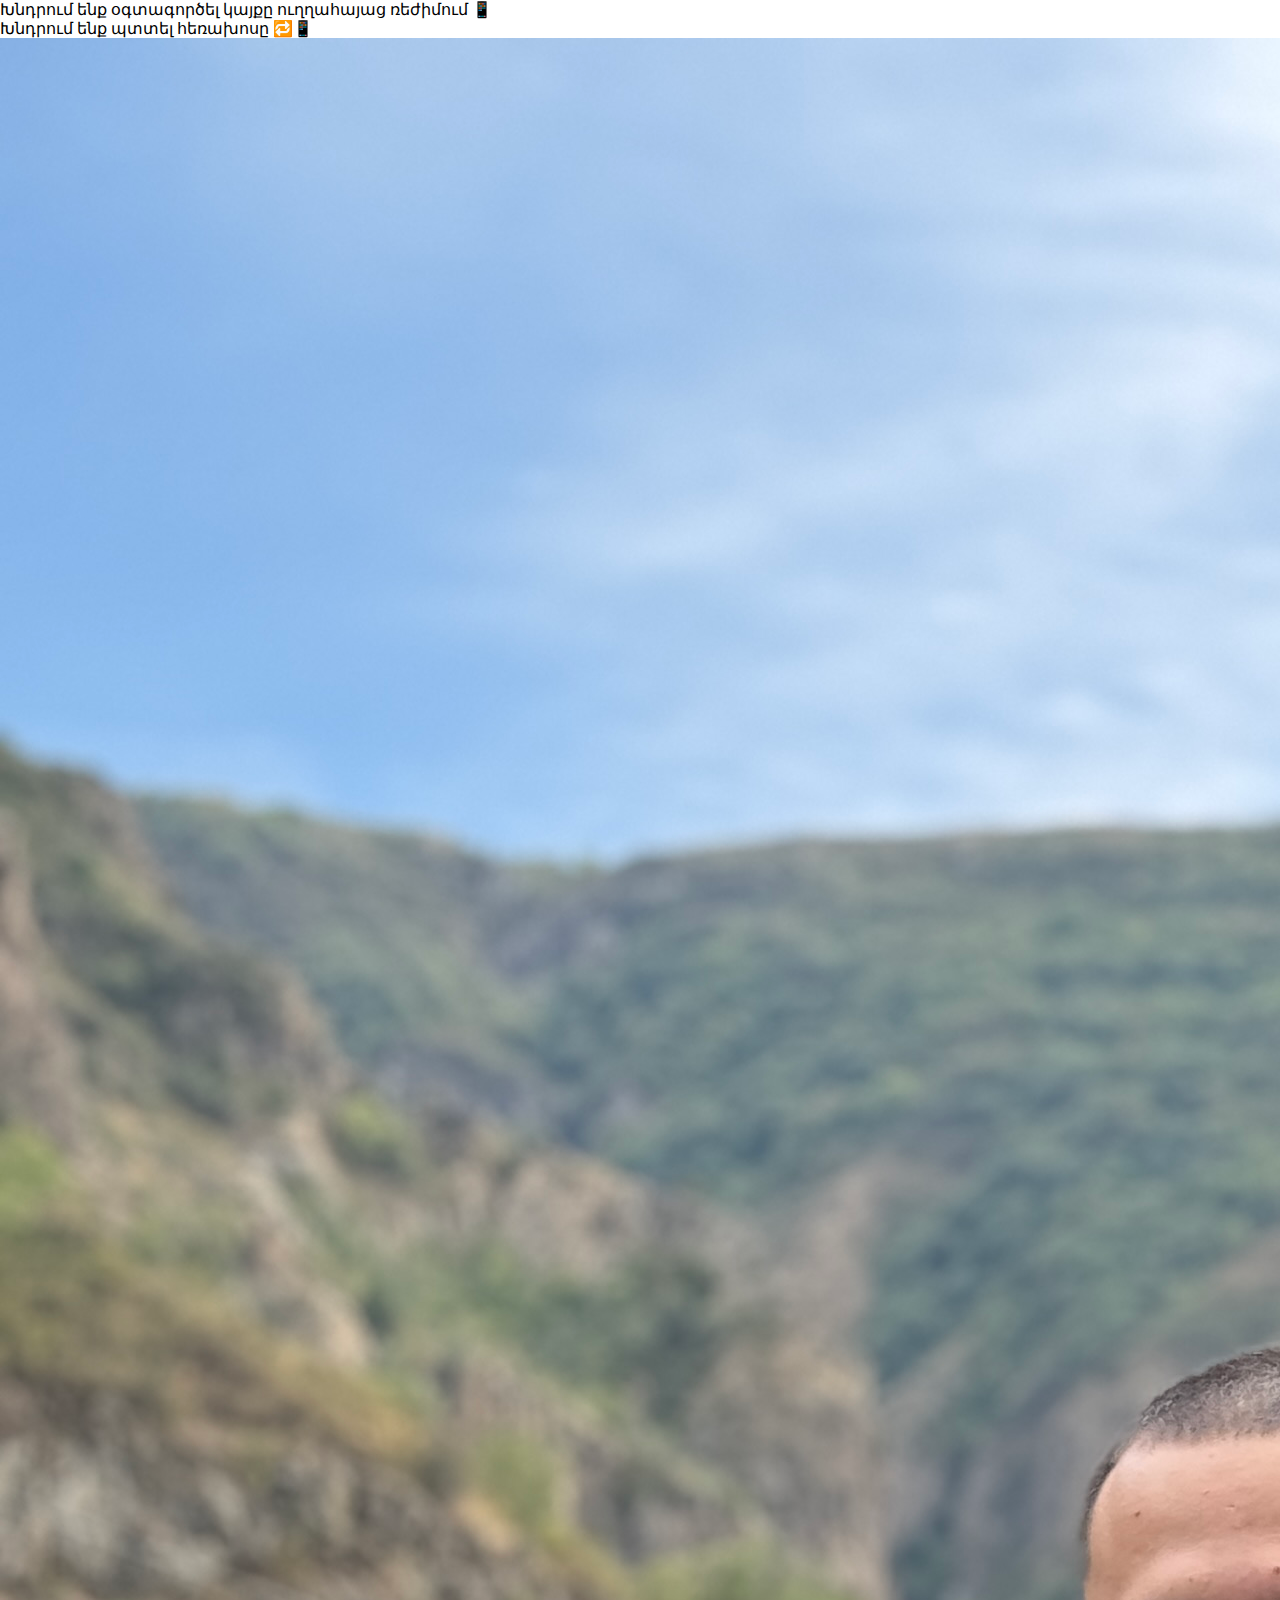
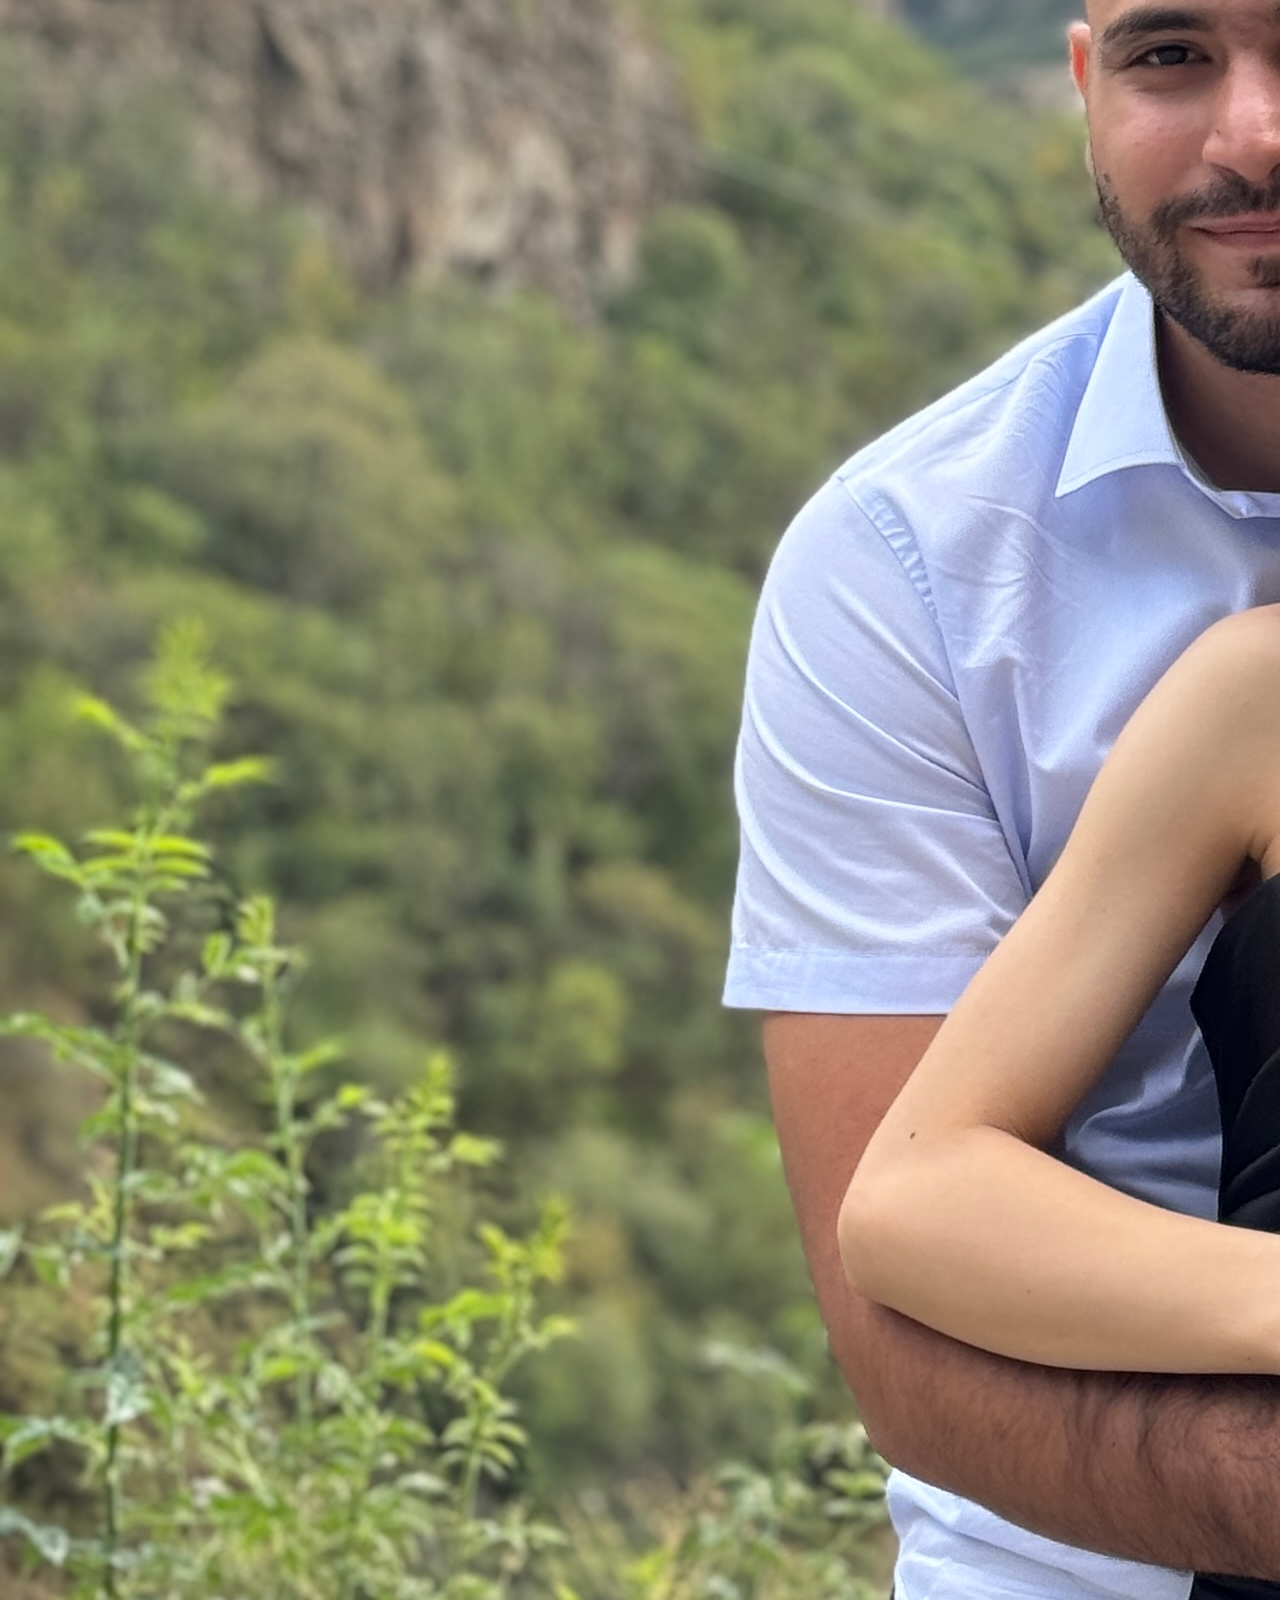
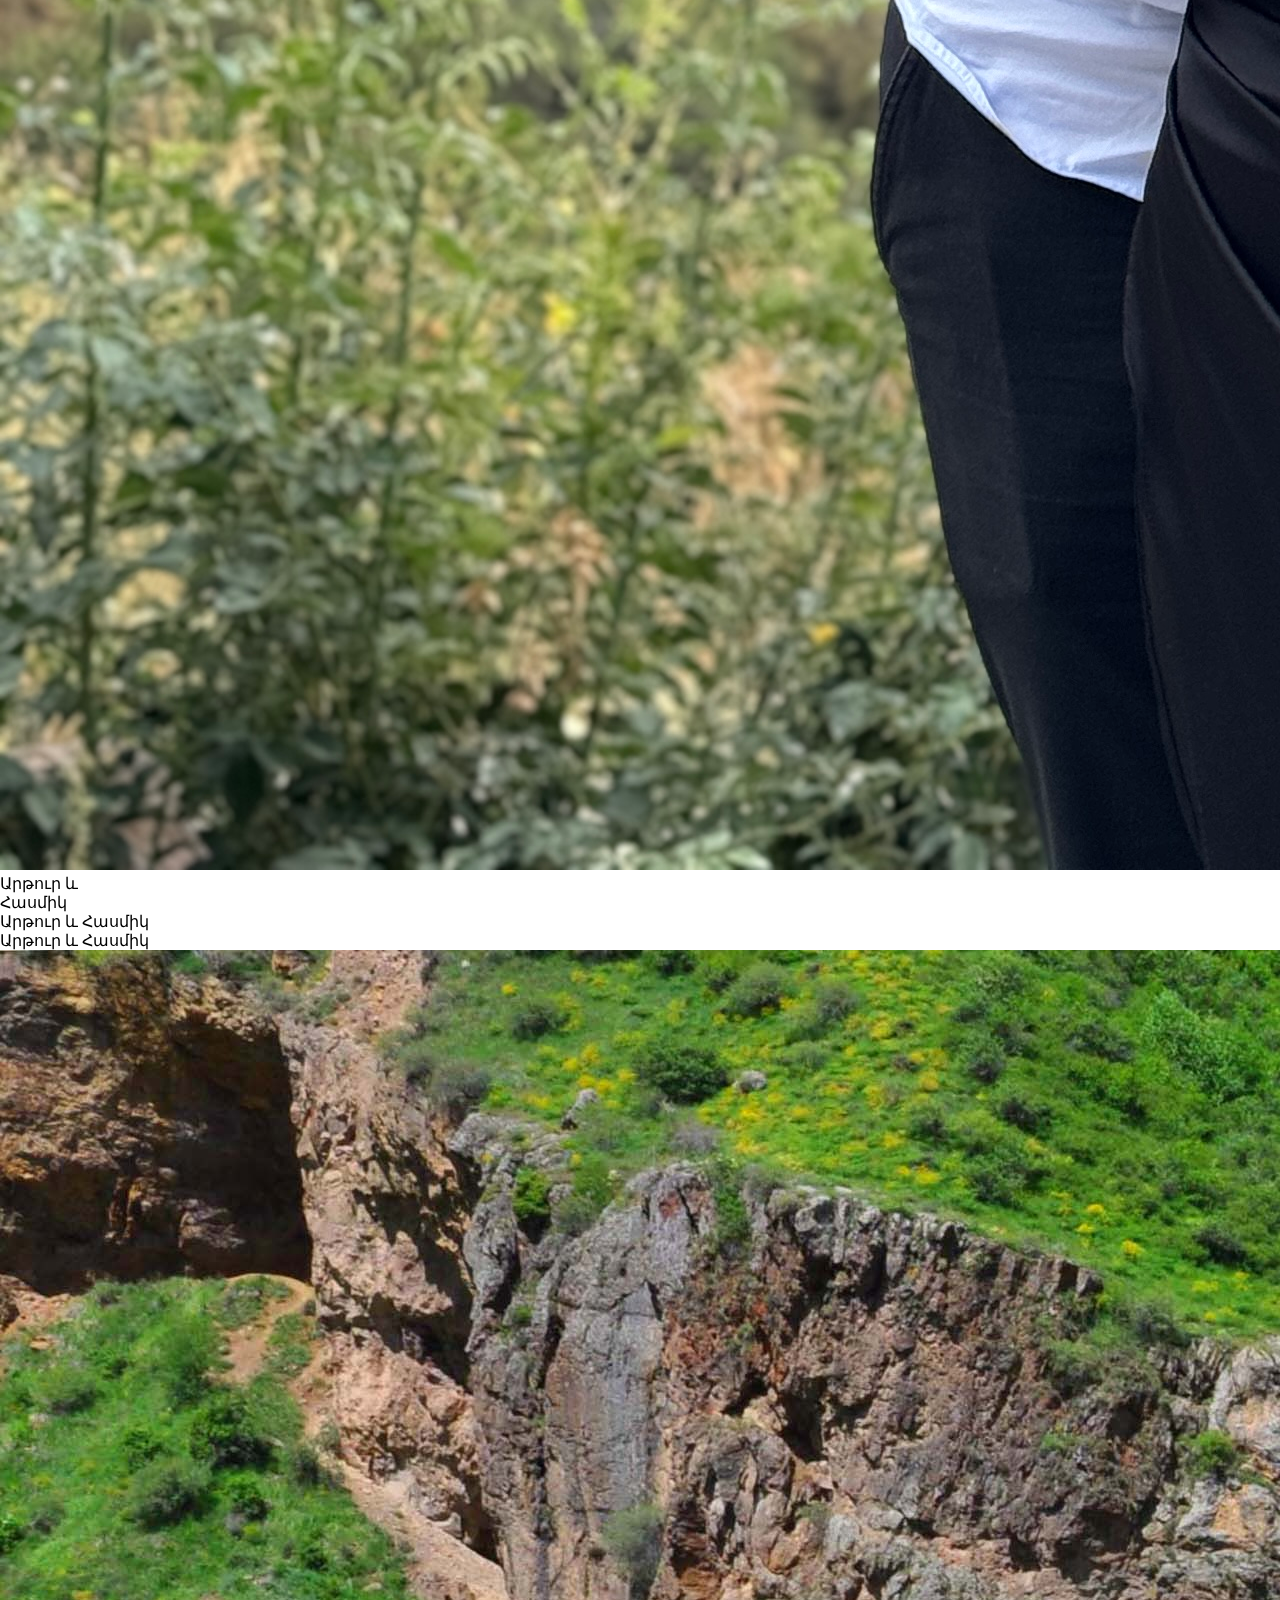
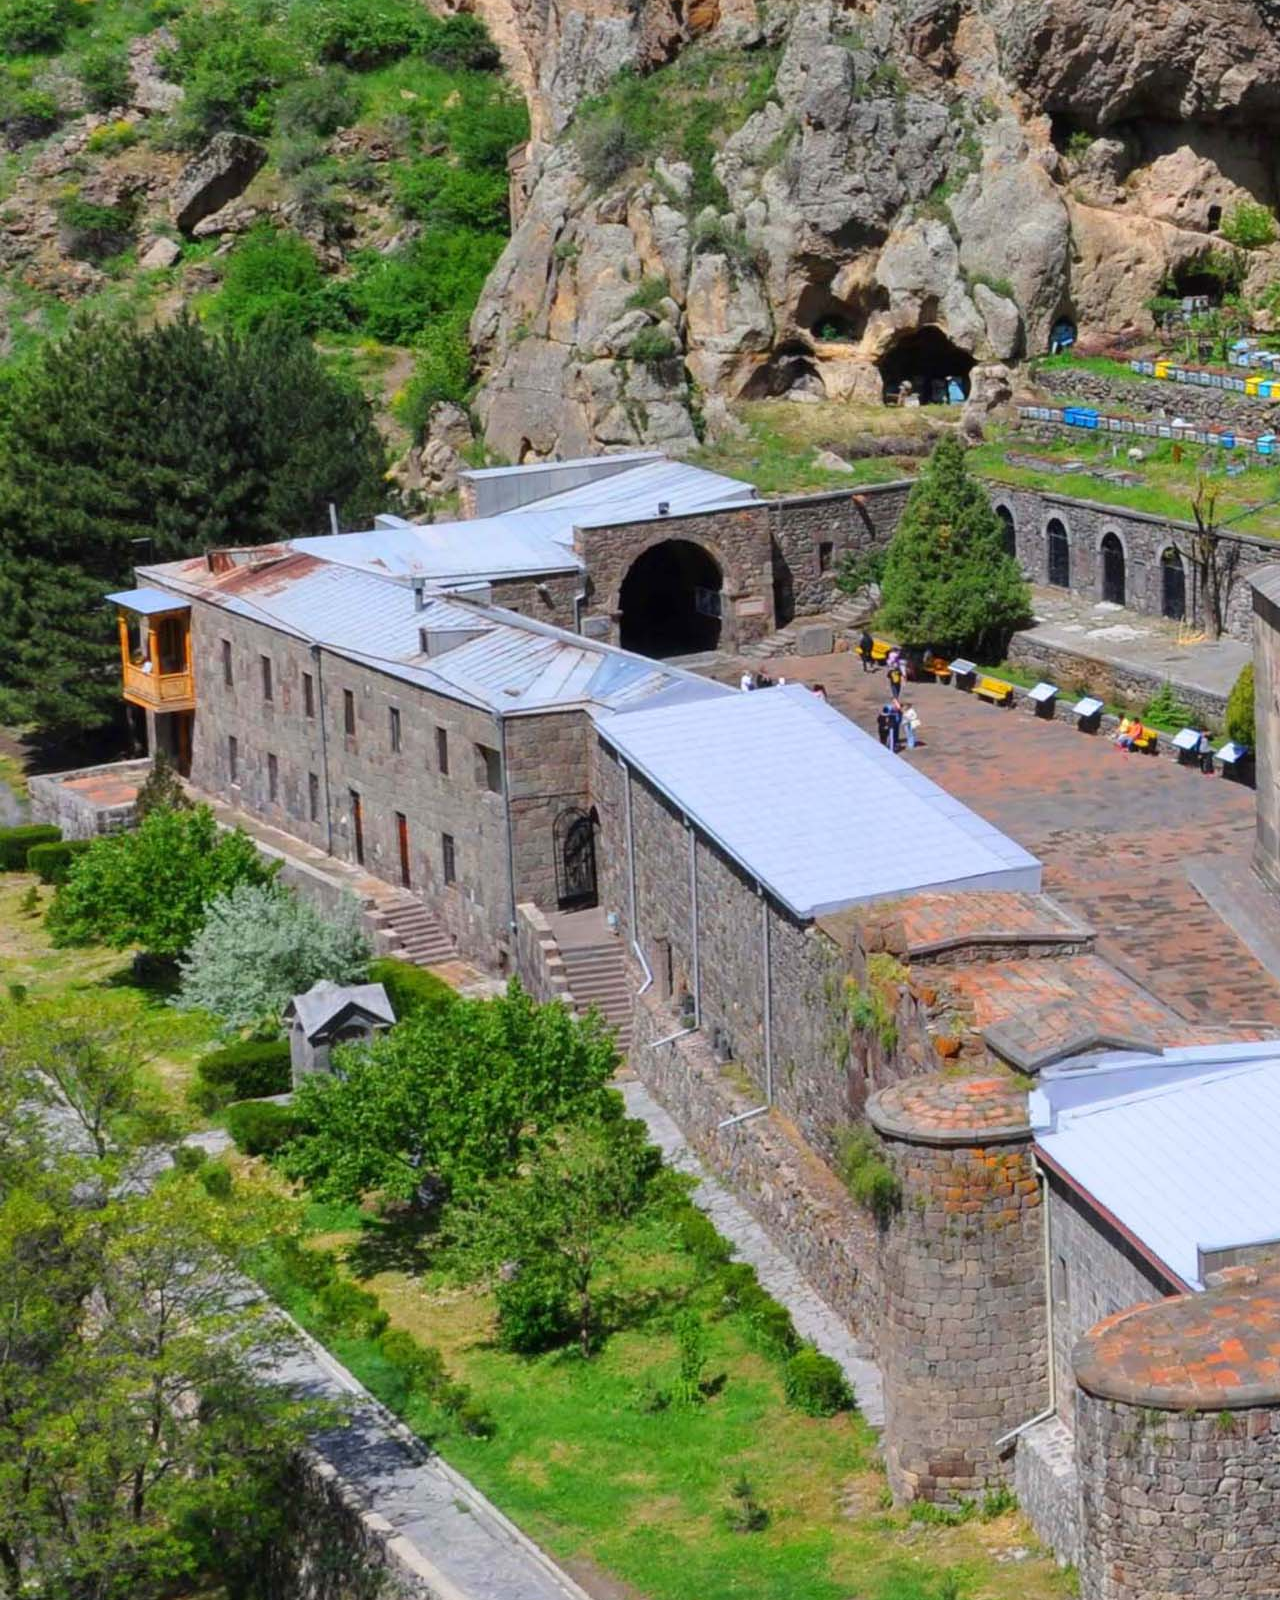
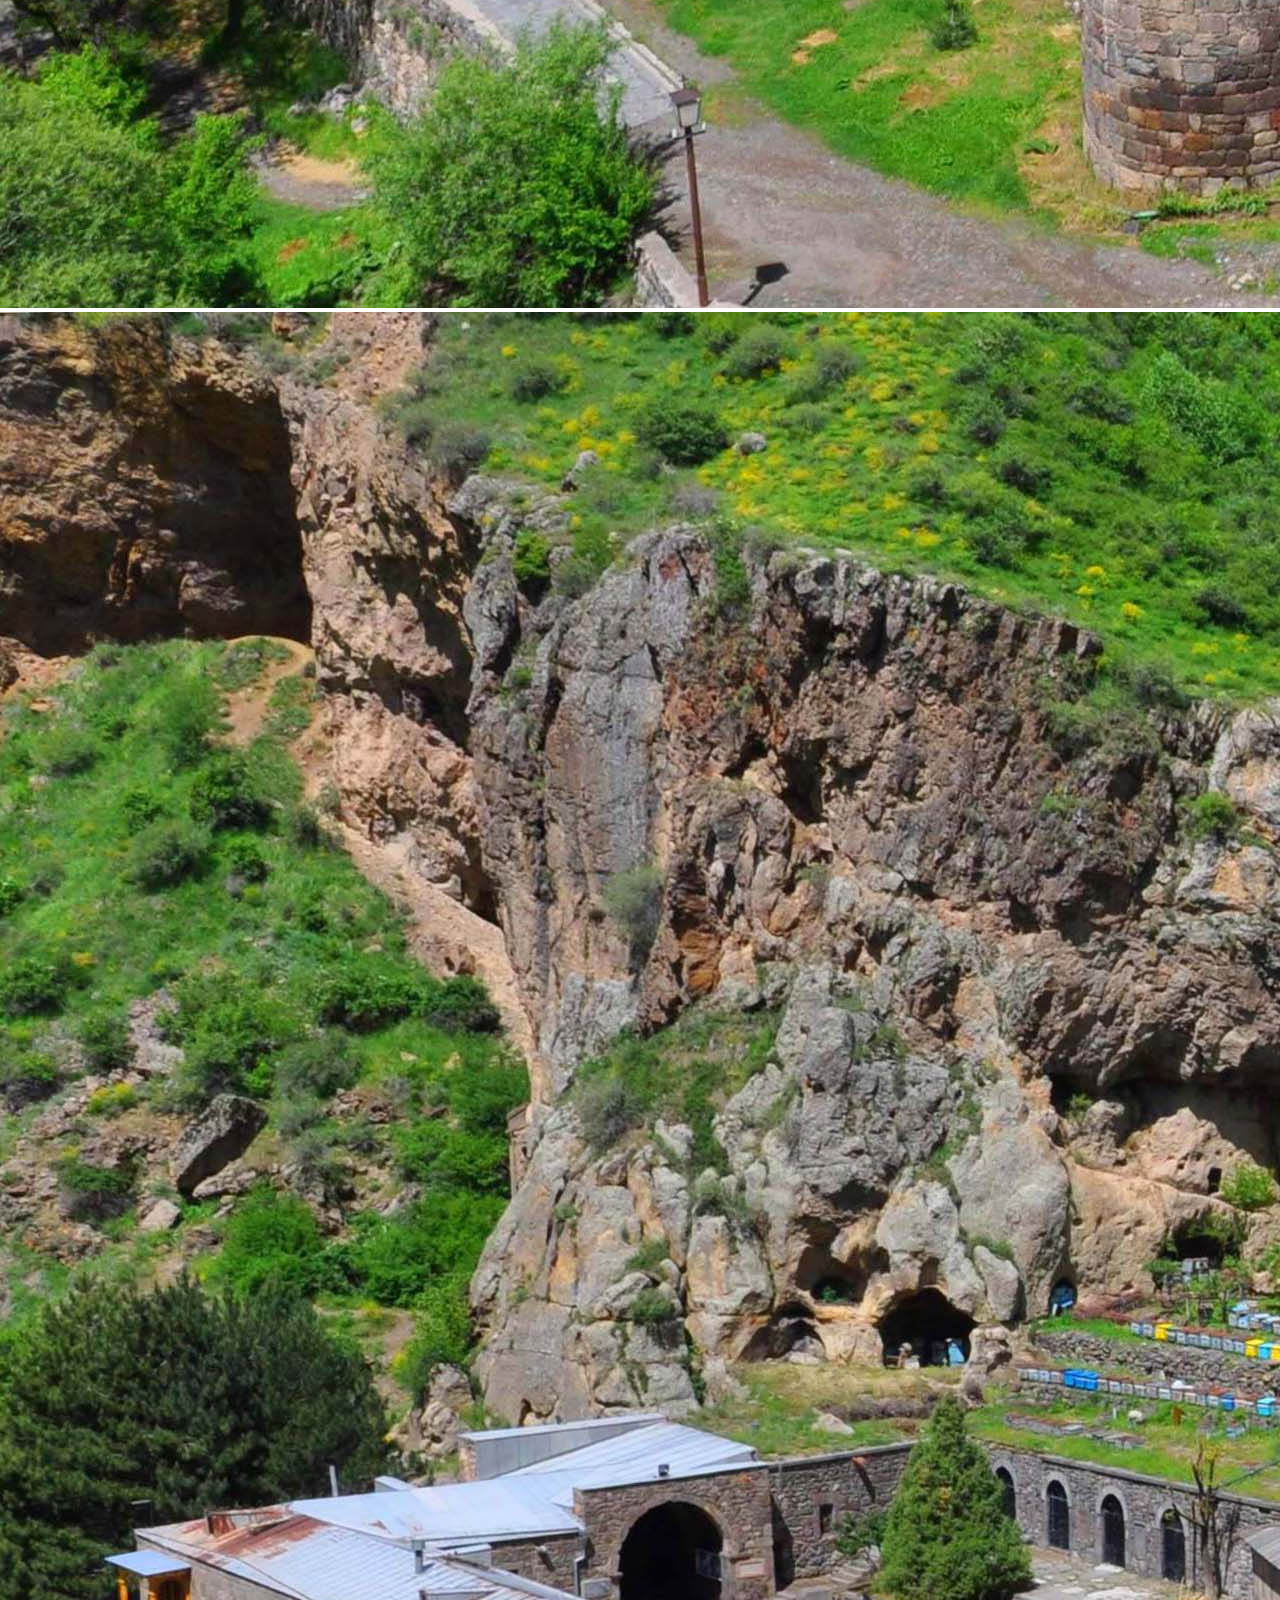
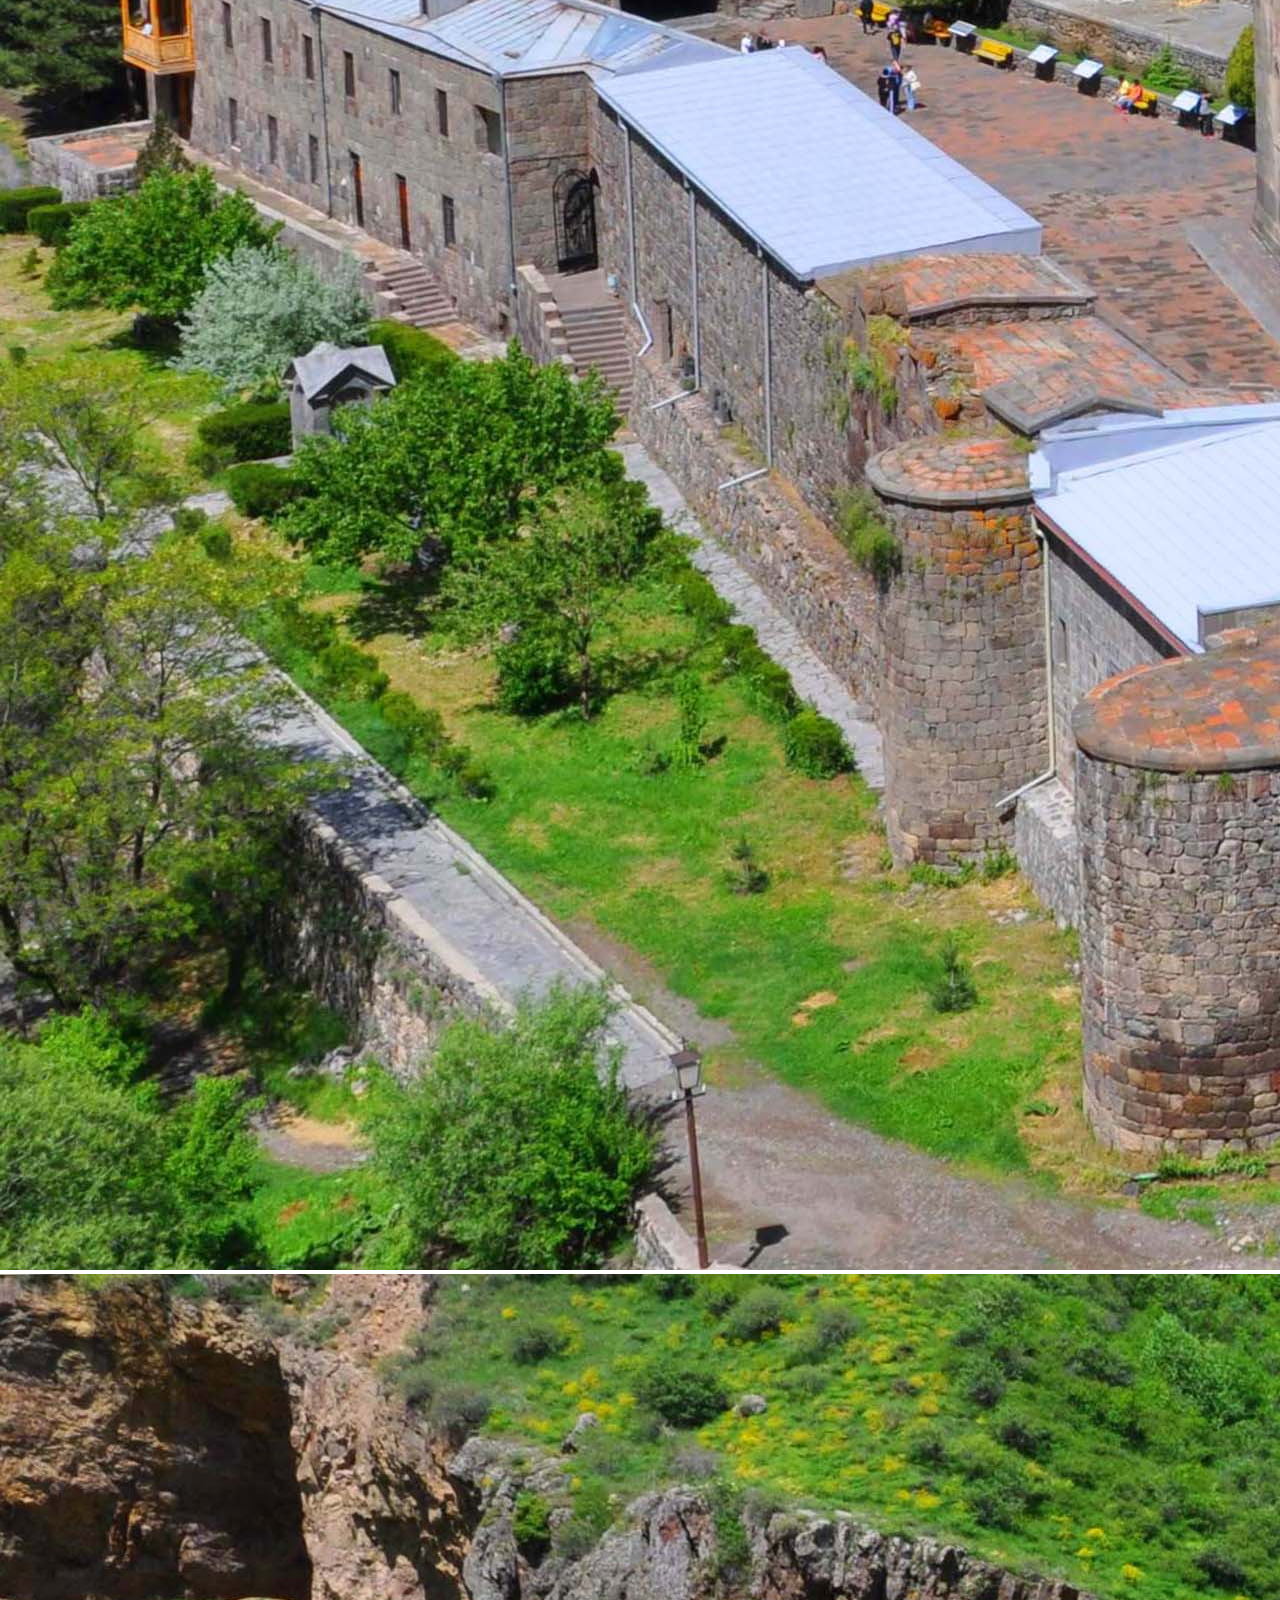
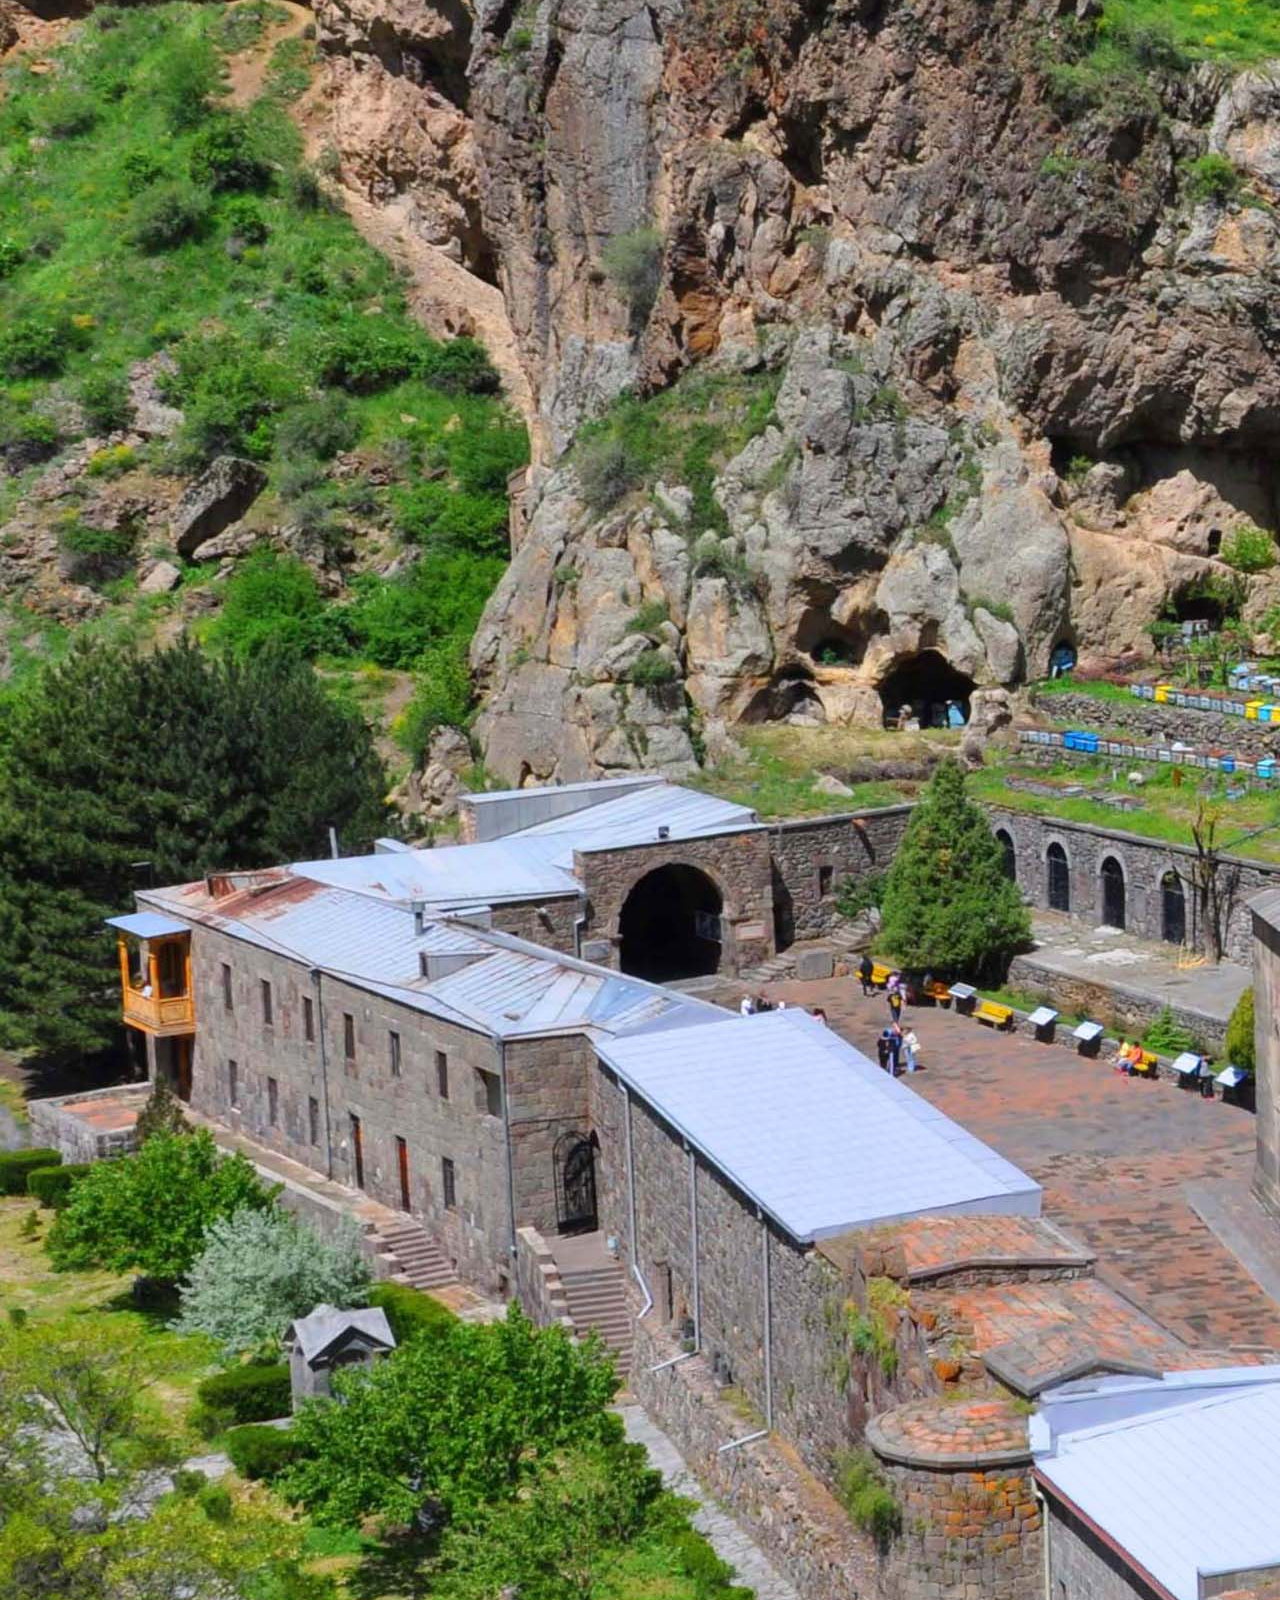
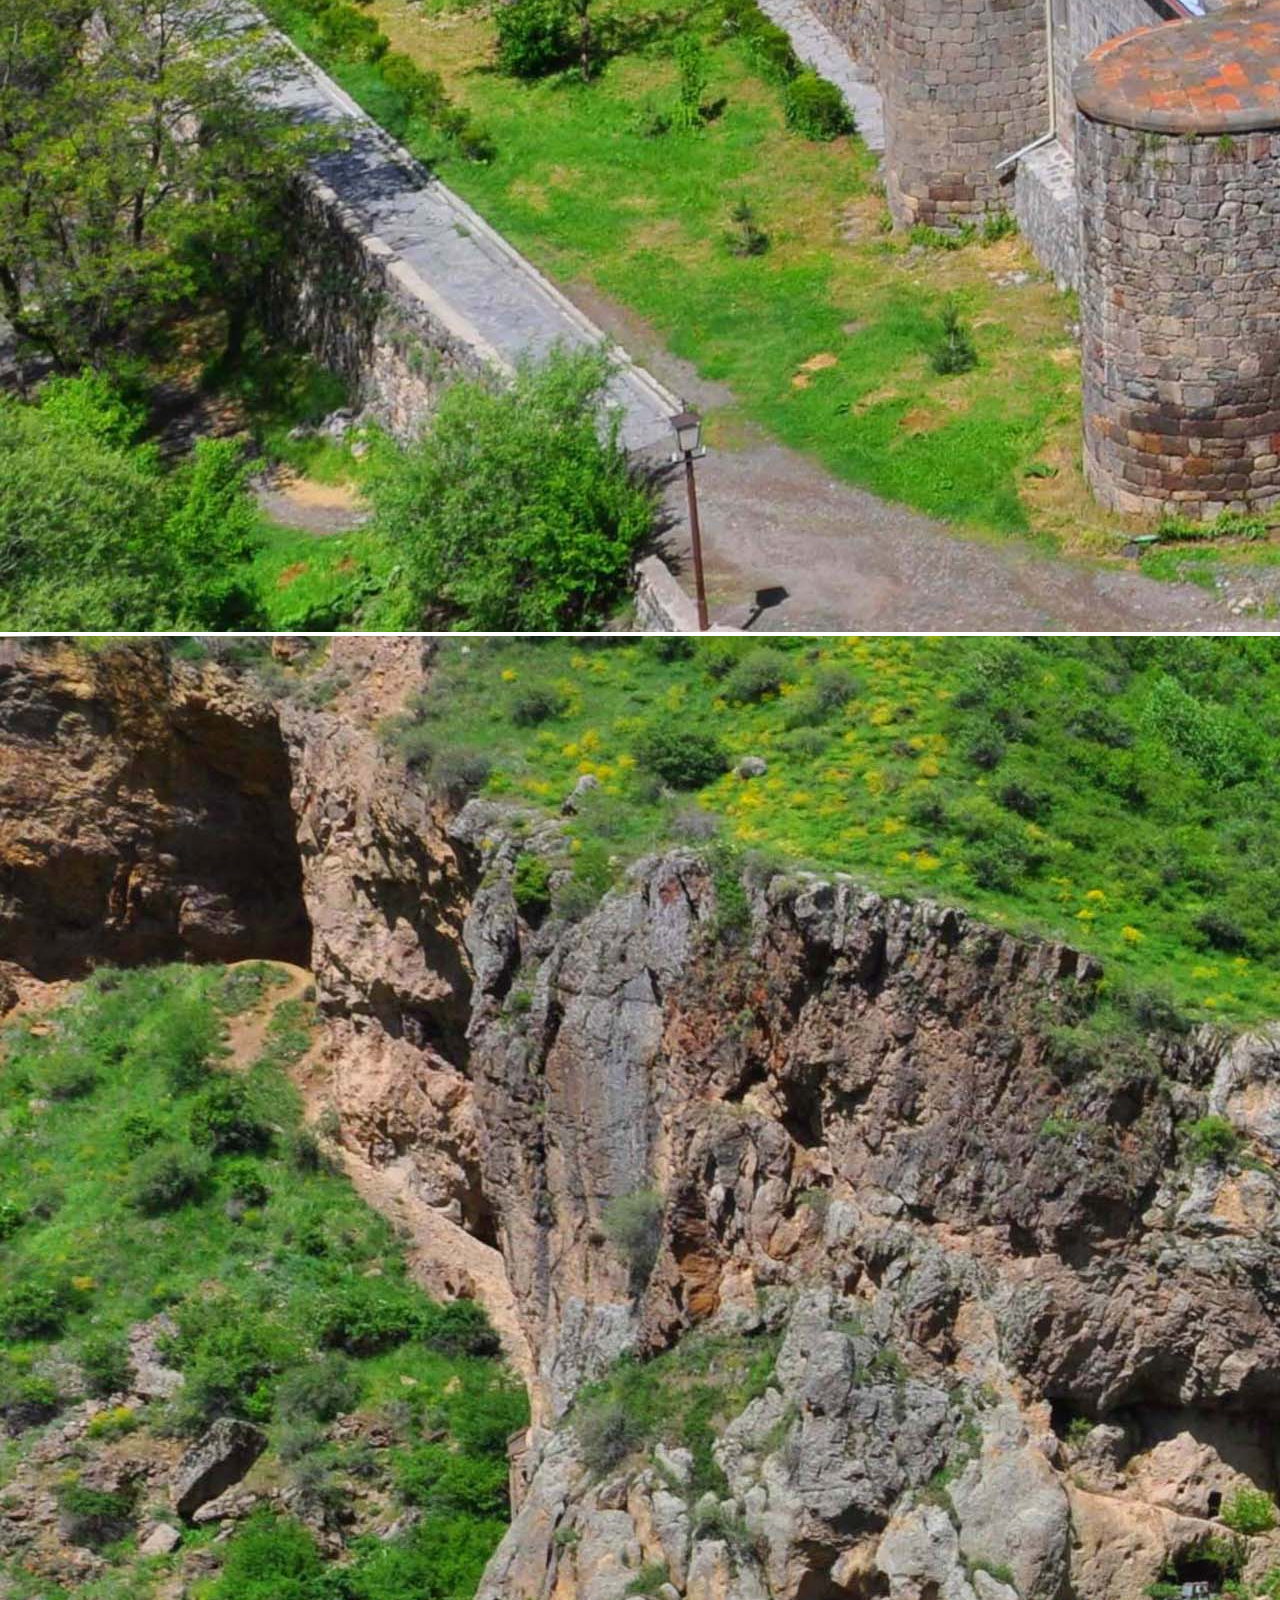
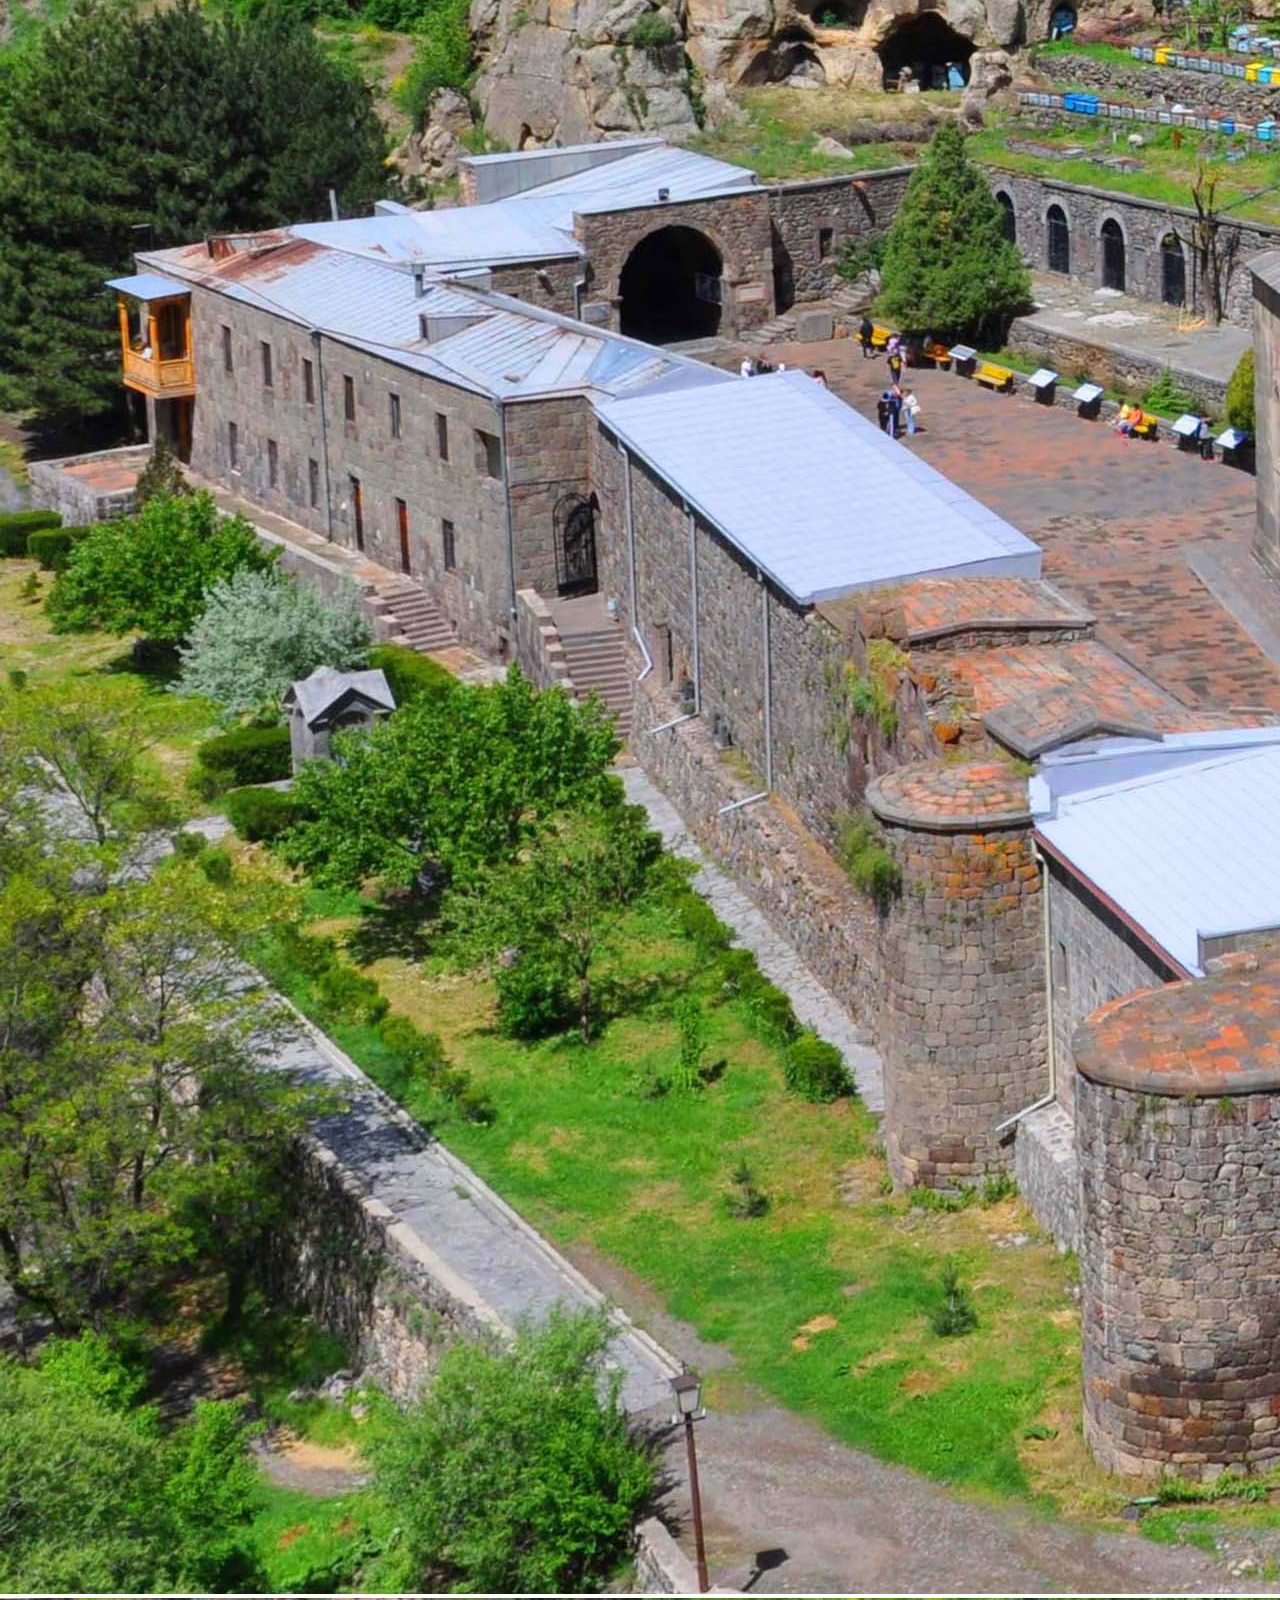
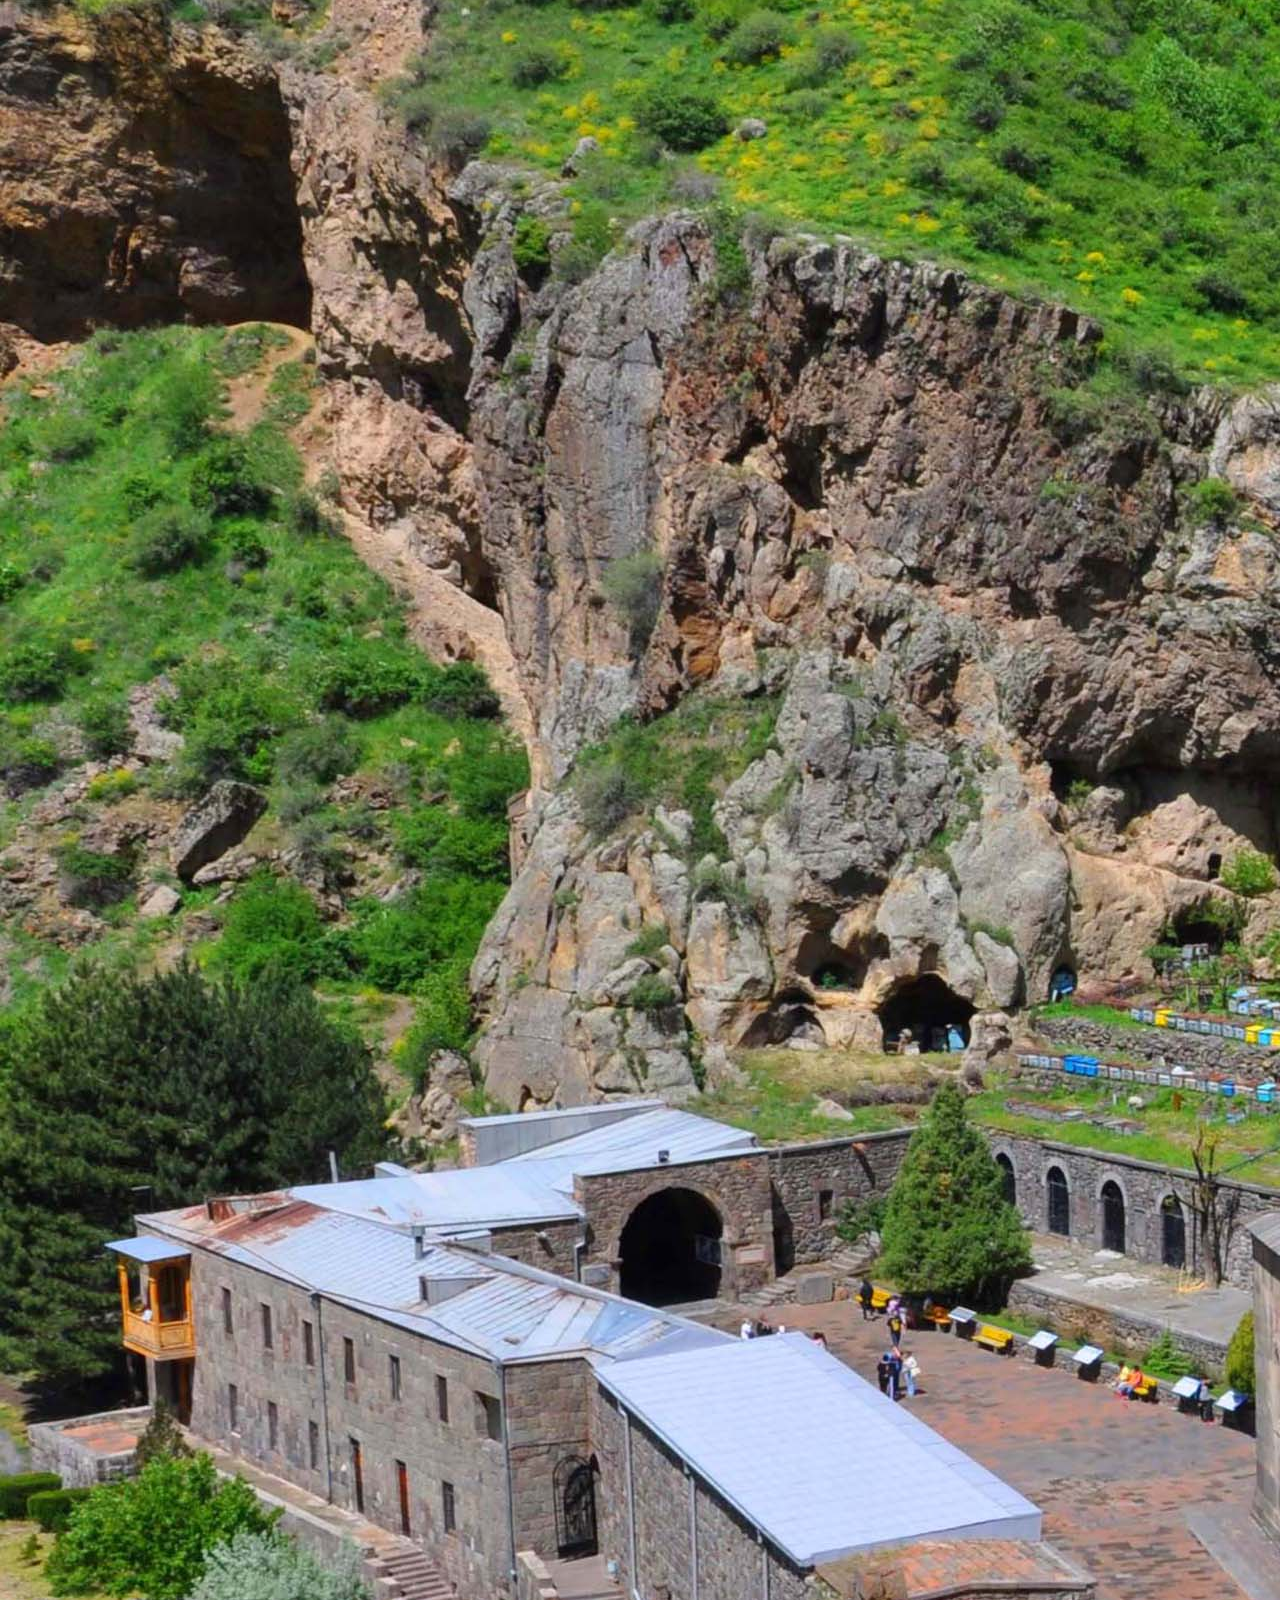
<file: inddddex.html>
<!DOCTYPE html>
<html lang="hy">
<head>
  <meta charset="UTF-8">
  <meta name="viewport" content="width=device-width, initial-scale=1.0, maximum-scale=1.0, user-scalable=no">
  <title>Հարսանյաց Հրավեր</title>
  <link href="https://fonts.googleapis.com/css2?family=Great+Vibes&family=Open+Sans&display=swap" rel="stylesheet">
  <link rel="preconnect" href="https://fonts.googleapis.com">
  <link rel="preconnect" href="https://fonts.gstatic.com" crossorigin>
  <link href="https://fonts.googleapis.com/css2?family=Noto+Serif+Armenian:wght@100..900&display=swap" rel="stylesheet">
  <link rel="stylesheet" href="style.css?v=0.46">
</head>
<body>
  <div id="scroll-wrapper"></div>
    <div id="preloader">
      <div class="spinner"></div>
    </div>  
    <div id="rotate-warning">
      Խնդրում ենք օգտագործել կայքը ուղղահայաց ռեժիմում 📱<br>
      Խնդրում ենք պտտել հեռախոսը 🔁📱
    </div>
    <div class="parallax-container">
      <div class="parallax-images">
        <img src="images/IMG_3244.jpg" class="img img1" alt="Լուսանկար 1">
        <div class="img-text text1">Արթուր և</div>
        <div class="img-text text2">Հասմիկ</div>
        <div class="img-text text3">Արթուր և Հասմիկ</div>
        <div class="img-text text4">Արթուր և Հասմիկ</div>
        <!-- <img src="images/img3.jpg" class="img img3" alt="Լուսանկար 3"> -->
        <img src="images/img4.jpg" class="img img4" alt="Լուսանկար 4">
        <img src="images/img5.jpg" class="img img5" alt="Լուսանկար 5">
        <img src="images/img6.jpg" class="img img6" alt="Լուսանկար 6">
        <img src="images/img1.jpg" class="img img7" alt="Լուսանկար 1">
        <img src="images/img2.jpg" class="img img8" alt="Լուսանկար 2">
        <!-- <img src="images/img3.jpg" class="img img9" alt="Լուսանկար 3"> -->
        <img src="images/img4.jpg" class="img img10" alt="Լուսանկար 4">
        <img src="images/img5.jpg" class="img img11" alt="Լուսանկար 5">
      </div>
      <div class="content-overlay">
        <header>
          <h1>Հրավիրատոմս</h1>
          <p>Սիրով հրավիրում ենք մեր հարսանիքին<br>2025 թ. հուլիսի 19-ին</p>
        </header>
        <section class="text-section">
          <h1>Սիրելի բարեկամներ և ընտանիք</h1>
          <p class="p1">Մեծ ուրախությամբ հրավիրում ենք ձեզ մեր կյանքի հատուկ օրվա տոնակատարությանը։ Ցանկանում ենք կիսել այս անմոռանալի պահը ձեզ հետ։ Մեզ համար շատ հաճելի կլինի տեսնել ձեզ մեր կողքին այդ օրը։</p>

          <p class="p2">Պսակադրություն՝</p>
          <p class="p3">Սուրբ Աստվածածին Եկեղեցի <br><br>ք. Երևան, Նորք-Մարաշ, Ա.Արմենակյան 225<br><br>
          Սկիզբը՝ 15:00</p>

          <p class="p4">Տոնական ընթրիք՝</p>
          <p class="p5">«Հայաստան» ամառային ռեստորան, Ծաղկաձորի խճուղի, կենտրոնից 7 կմ հեռավորության վրա<br>
          Սկիզբը՝ 17:00</p>

          <p class="p6">Ձեզ սպասում են ջերմ մթնոլորտ, համեղ ուտեստներ, կենացներ, երաժշտություն և իհարկե՝ պարեր մինչ առավոտ։<br>
          Խնդրում ենք տեղեկացնել, արդյոք կկարողանաք ներկա գտնվել՝ որպեսզի մենք կարողանանք ամեն բան պատշաճ պատրաստել։</p>

          <p class="p7">Սիրով և հանդիպման ակնկալիքով՝<br>
          Արթուր և Հասմիկ ♥</p>
          <form id="rsvp-form">
            <h2>Խնդրում ենք հաստատել մասնակցությունը</h2>
          
            <input type="text" name="name" placeholder="Ձեր անունը" required>
          
            <select name="attendance" id="attendance-select" required>
              <option value="">Կգաք՞ հարսանիքին</option>
              <option value="Այո">Այո՛, հաճույքով կմասնակցեմ</option>
              <option value="Ոչ">Ցավոք՝ չեմ կարող</option>
            </select>
            <div id="extra_guests">
              <input id="guests"type="text" name="extra_guests" placeholder="Լրացուցիչ հյուրերի անունները" min="1" step="1" required>
            </div>
            <div id="extra-fields">
              <input id="guests_number" type="number" name="guests" placeholder="Հյուրերի քանակը (ներառյալ՝ դուք)">
              <textarea name="message" placeholder="Ձեր հաղորդագրությունը (ըստ ցանկության)"></textarea>
            </div>
          
            <button type="submit">Ուղարկել</button>
            <p>Սիրով՝ Արթուր և Հասմիկ ♥</p>
          </form>
        </section>
      </div>
    </div>
  </div>
  <script src="script.js?v=0.27"></script>
</body>
</html>
</file>
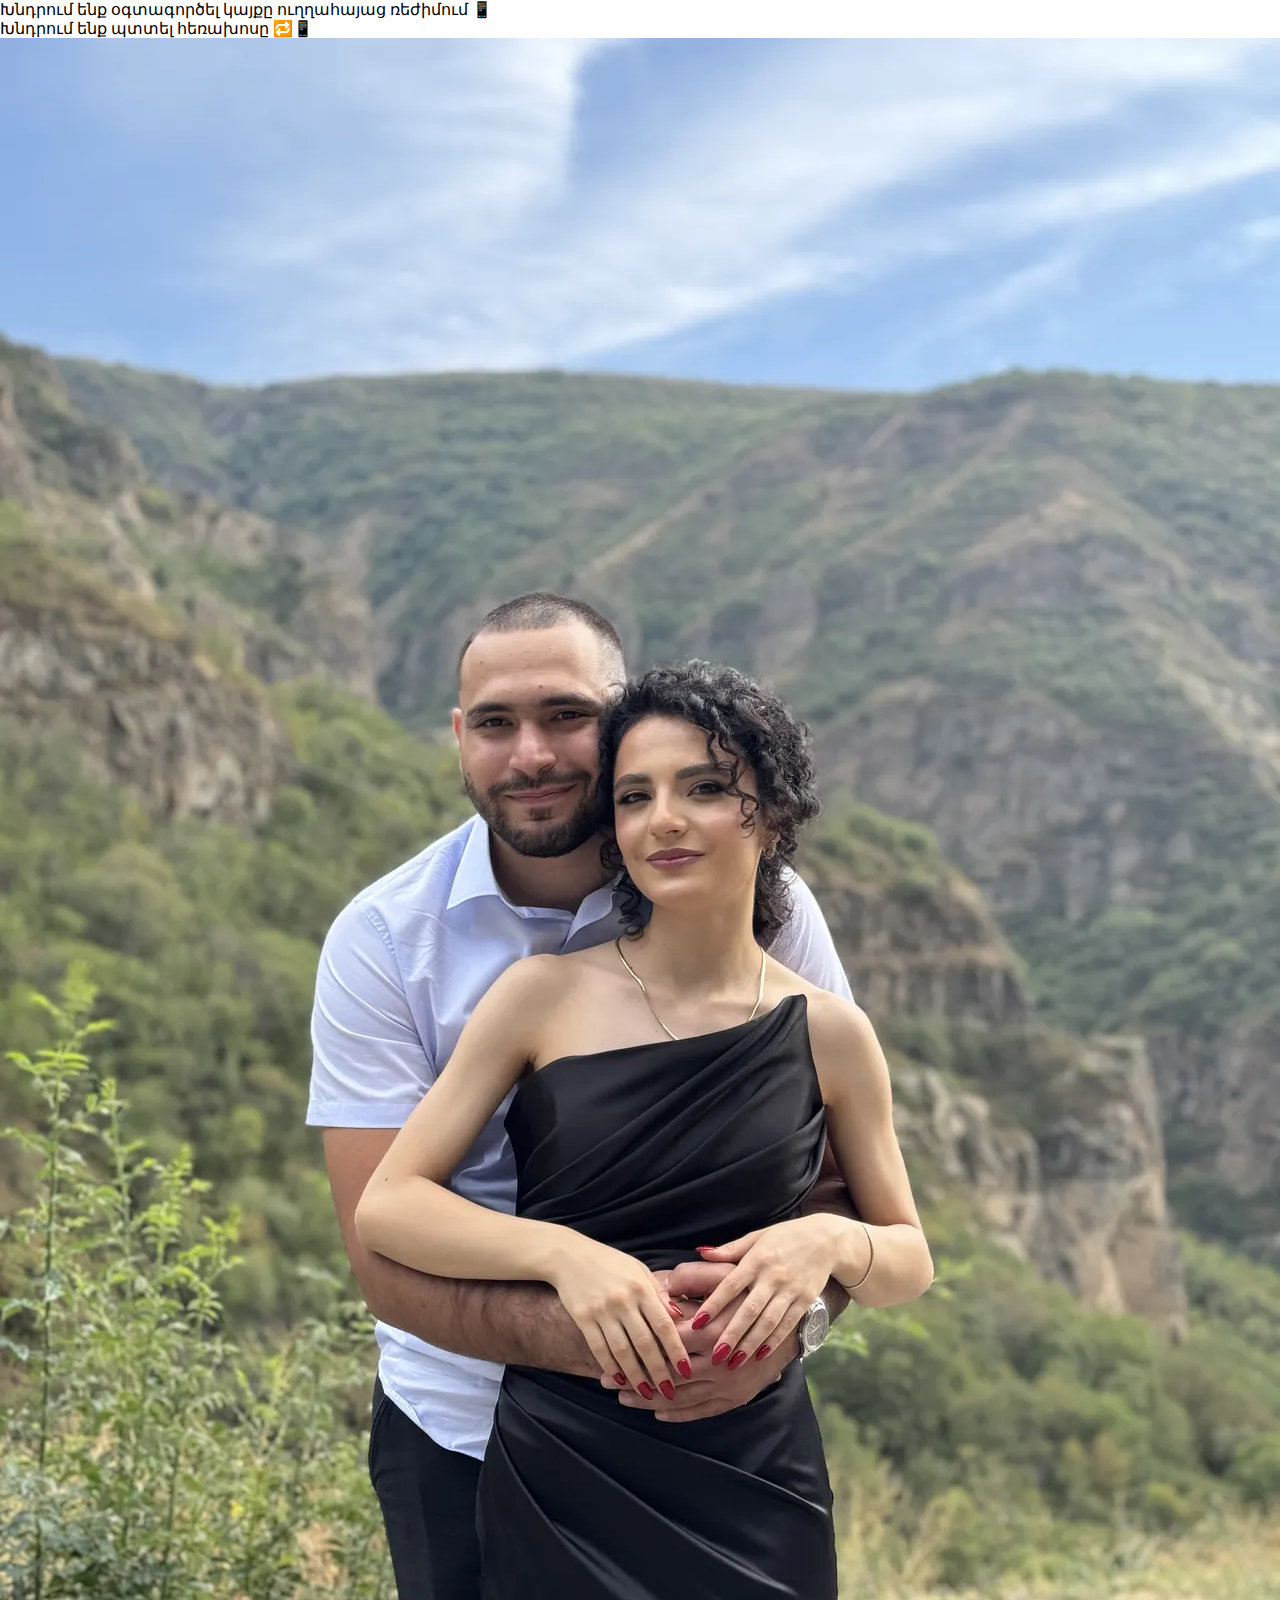
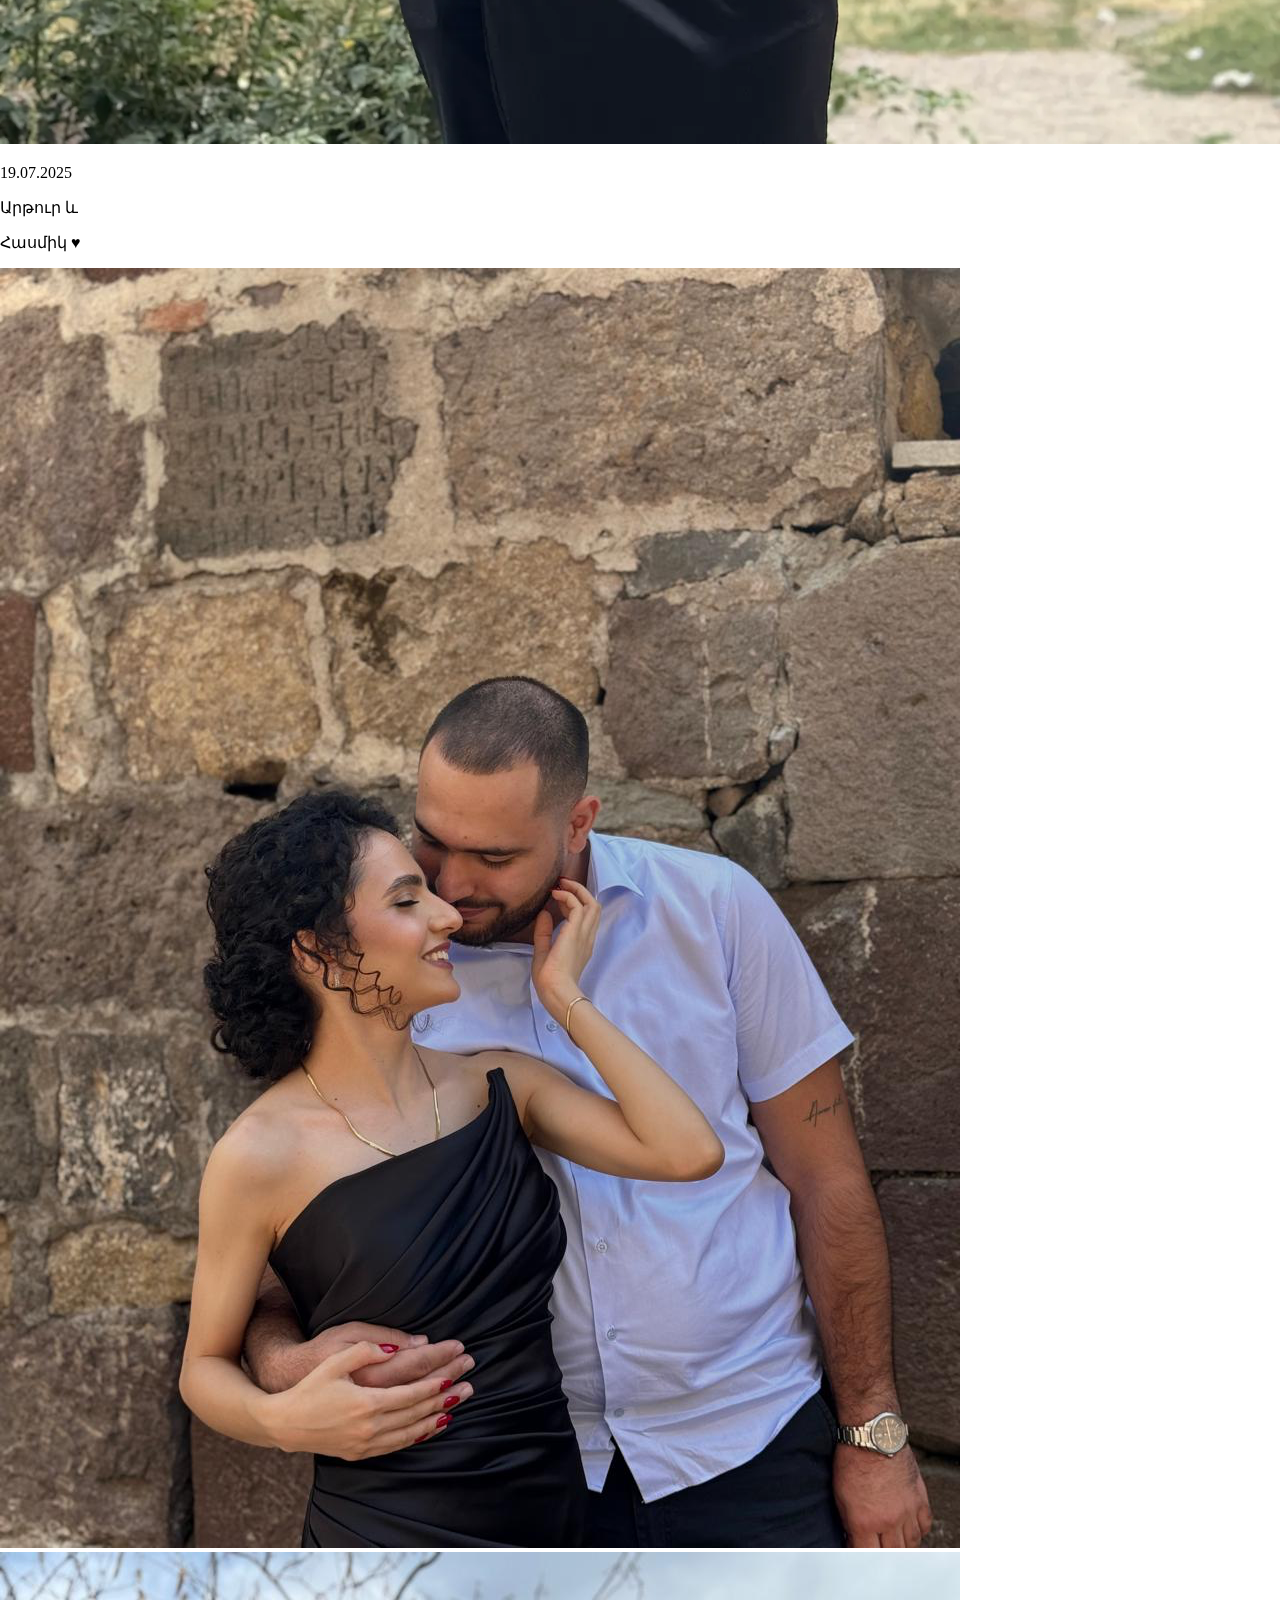
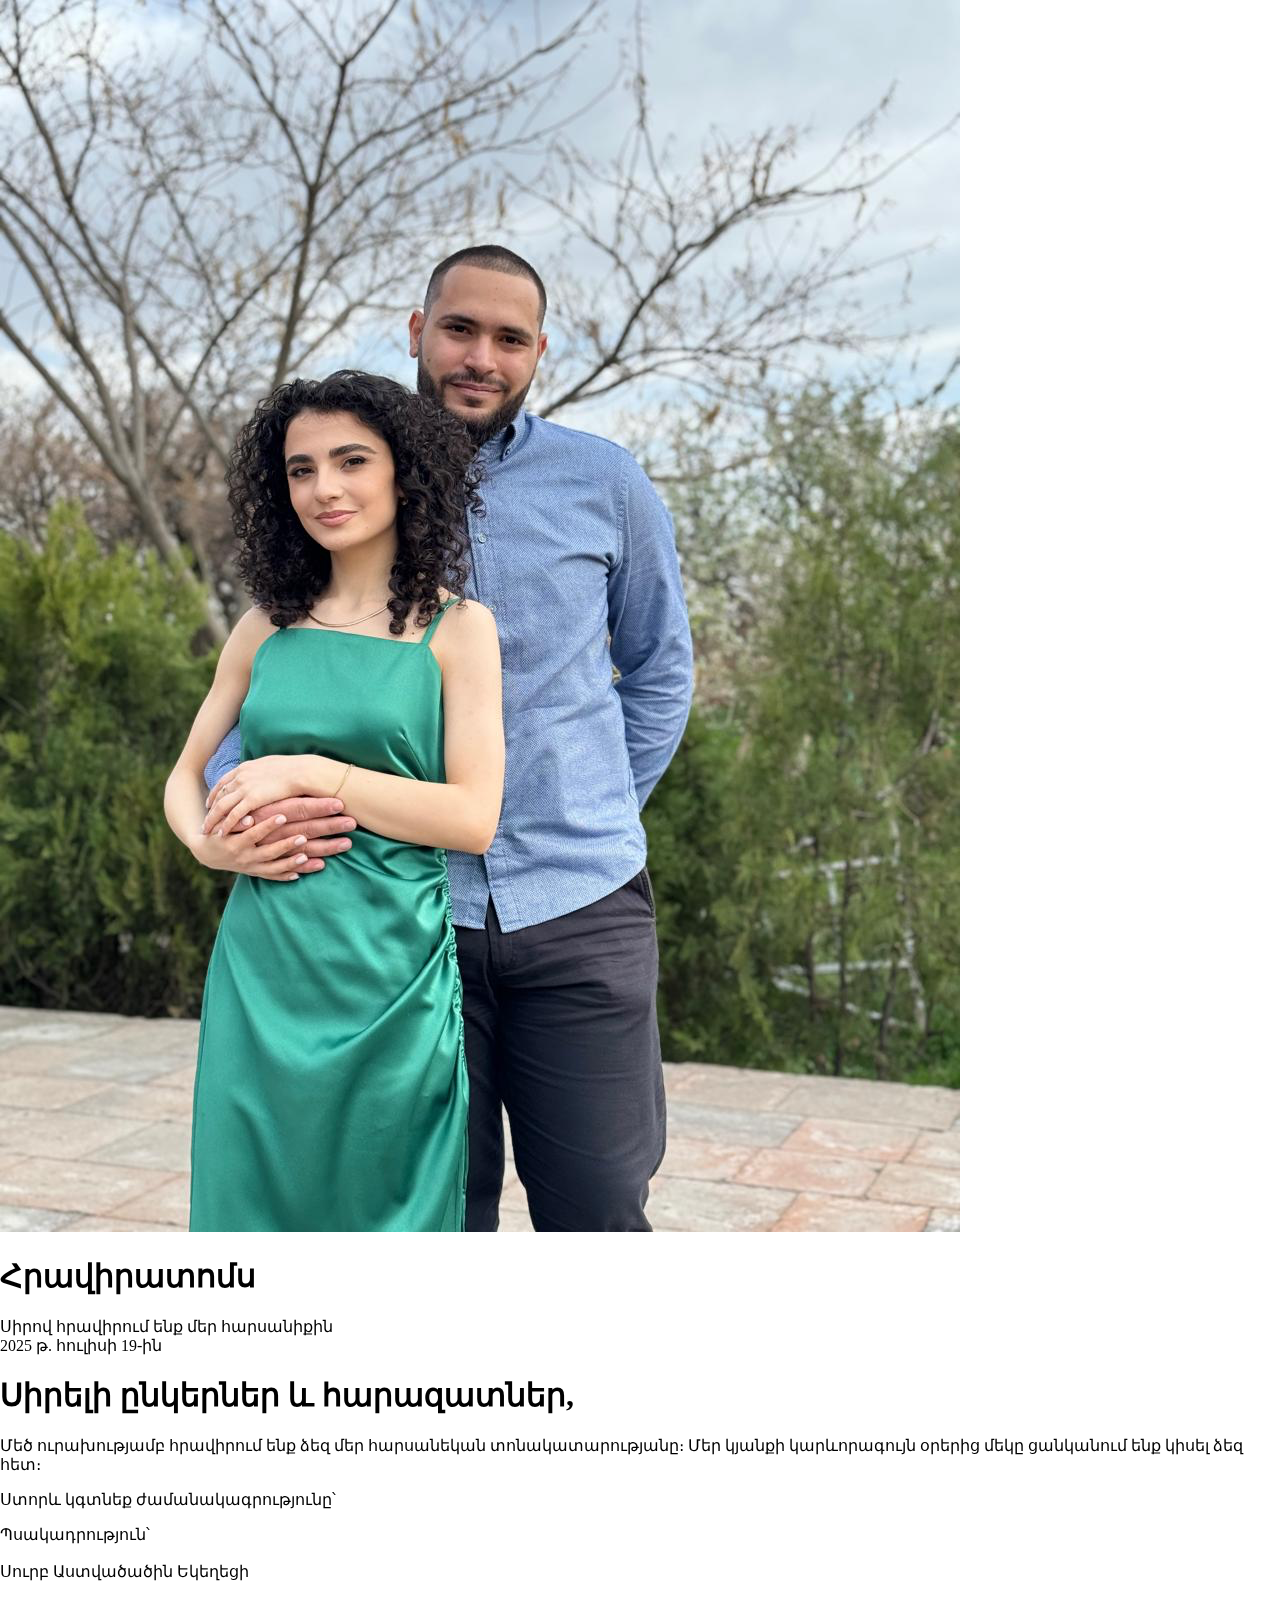
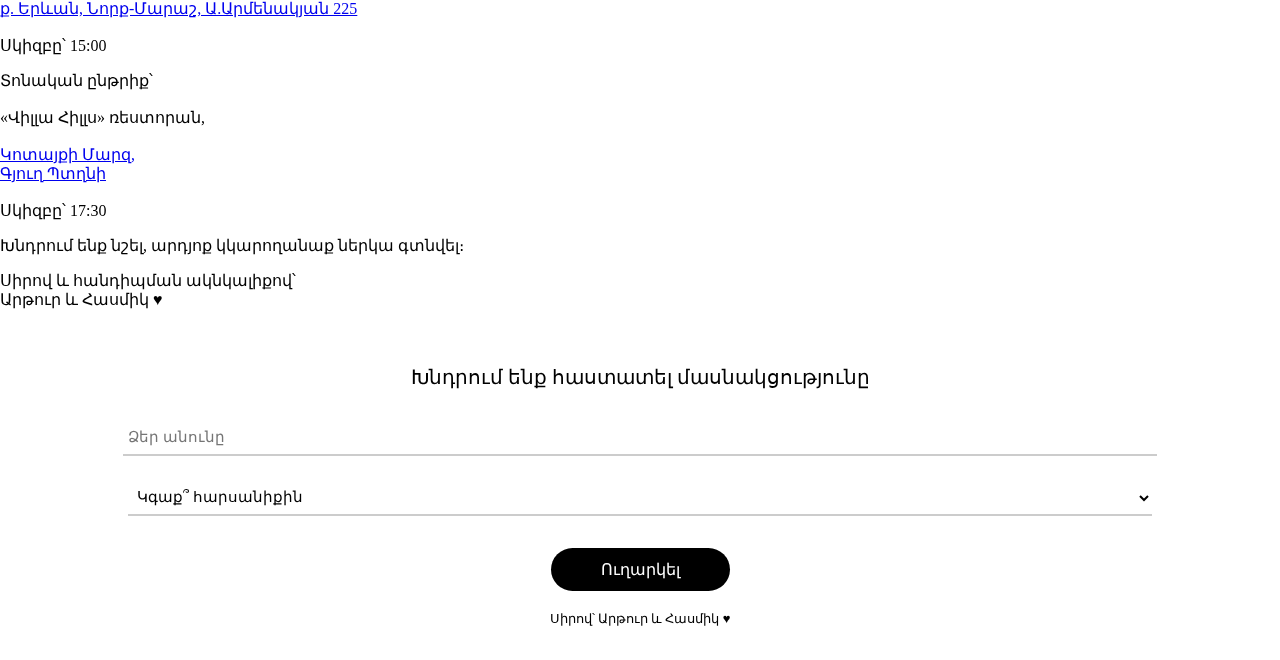
<file: Invitation/Artur.html>
<!DOCTYPE html>
<html lang="hy">
<head>
  <meta charset="UTF-8">
  <meta name="viewport" content="width=device-width, initial-scale=1.0, maximum-scale=1.0, user-scalable=no">
  <meta name="robots" content="noindex, nofollow">
  <title>Հարսանյաց Հրավեր</title>
  <link href="https://fonts.googleapis.com/css2?family=Great+Vibes&family=Open+Sans&display=swap" rel="stylesheet">
  <link rel="preconnect" href="https://fonts.googleapis.com">
  <link rel="preconnect" href="https://fonts.gstatic.com" crossorigin>
  <link href="https://fonts.googleapis.com/css2?family=Noto+Serif+Armenian:wght@100..900&display=swap" rel="stylesheet">
  <link rel="stylesheet" href="../style.css?v=1.12">
</head>
<body>
  <div id="scroll-wrapper"></div>
    <div id="preloader">
      <div class="spinner"></div>
    </div>  
    <div id="rotate-warning">
      Խնդրում ենք օգտագործել կայքը ուղղահայաց ռեժիմում 📱<br>
      Խնդրում ենք պտտել հեռախոսը 🔁📱
    </div>
    <div class="parallax-container">
      <div class="parallax-images">
        <img src="../images/IMG_3244.webp" class="img img1" alt="Լուսանկար 1">
        <p class="img-text text3">19.07.2025</p>
        <p class="img-text text1">Արթուր և</p>
        <p class="img-text text2">Հասմիկ ♥</p>
        <!-- <p class="img-text text3">Արթուր և Հասմիկ</p>
        <p class="img-text text4">Արթուր և Հասմիկ</p> -->
        <img src="../images/image1.jpg" class="img img4" alt="Լուսանկար 4">
        <img src="../images/image.jpg" class="img img5" alt="Լուսանկար 5">
        <!-- <img src="images/IMG_3244.webp" class="img img6" alt="Լուսանկար 6">
        <img src="images/IMG_3244.webp" class="img img7" alt="Լուսանկար 1">
        <img src="images/IMG_3244.webp" class="img img8" alt="Լուսանկար 2">
        <img src="images/IMG_3244.webp" class="img img10" alt="Լուսանկար 4">
        <img src="images/IMG_3244.webp" class="img img11" alt="Լուսանկար 5"> -->
      </div>
      <section class="content-overlay">
        <header>
          <h1 class="head-1">Հրավիրատոմս</h1>
          <p class="head-2">Սիրով հրավիրում ենք մեր հարսանիքին<br>2025 թ. հուլիսի 19-ին</p>
        </header>
        <section class="text-section">
          <h1 class="h1"> Սիրելի ընկերներ և հարազատներ, </h1>
          <p class="p1">Մեծ ուրախությամբ հրավիրում ենք ձեզ  մեր հարսանեկան տոնակատարությանը։ Մեր կյանքի կարևորագույն օրերից մեկը ցանկանում ենք կիսել ձեզ հետ։</p>

          <p class="p2">Ստորև կգտնեք ժամանակագրությունը՝</p>

          <p class="p3">Պսակադրություն՝ <br><br>
          Սուրբ Աստվածածին Եկեղեցի <br><br><a href="https://yandex.com/maps/-/CHCfE6z2" target="_blank">ք. Երևան, Նորք-Մարաշ, Ա.Արմենակյան 225</a><br><br>
          Սկիզբը՝ 15:00</p>

          <section class="p4"><div id="countdown"></div></section>
          <p class="p5">Տոնական ընթրիք՝<br><br>
          «Վիլլա Հիլլս» ռեստորան,<br><br><a href="https://yandex.com/maps/-/CHCfE6PJ" target="_blank">Կոտայքի Մարզ,<br>Գյուղ Պտղնի</a> <br><br>
          Սկիզբը՝ 17:30</p>

          <p class="p6">Խնդրում ենք նշել, արդյոք կկարողանաք ներկա գտնվել։</p>

          <p class="p7">Սիրով և հանդիպման ակնկալիքով՝<br>
          Արթուր և Հասմիկ ♥</p>
          <form id="rsvp-form">
            <p class="form">Խնդրում ենք հաստատել մասնակցությունը</p>
          
            <input type="text" name="name" placeholder="Ձեր անունը" required>
          
            <select name="attendance" id="attendance-select" required>
              <option value="">Կգաք՞ հարսանիքին</option>
              <option value="Այո">Այո՛, հաճույքով կմասնակցեմ</option>
              <option value="Ոչ">Ցավոք՝ չեմ կարող</option>
            </select>
            <div id="extra_guests">
              <input id="guests" type="text" name="extra_guests" placeholder="Լրացուցիչ հյուրերի անունները" min="0" step="1" required>
            </div>
            <div id="extra-fields">
              <input id="guests_number" type="number" name="guests" placeholder="Հյուրերի քանակը (ներառյալ՝ դուք)">
              <textarea name="message" placeholder="Ձեր հաղորդագրությունը (ըստ ցանկության)"></textarea>
            </div>
          
            <button type="submit">Ուղարկել</button>
            <p class="form_foot">Սիրով՝ Արթուր և Հասմիկ ♥</p>
          </form>
        </section>
      </section>
    </div>
  </div>
  <script src="../script.js?v=1.05"></script>
</body>
</html>
</file>
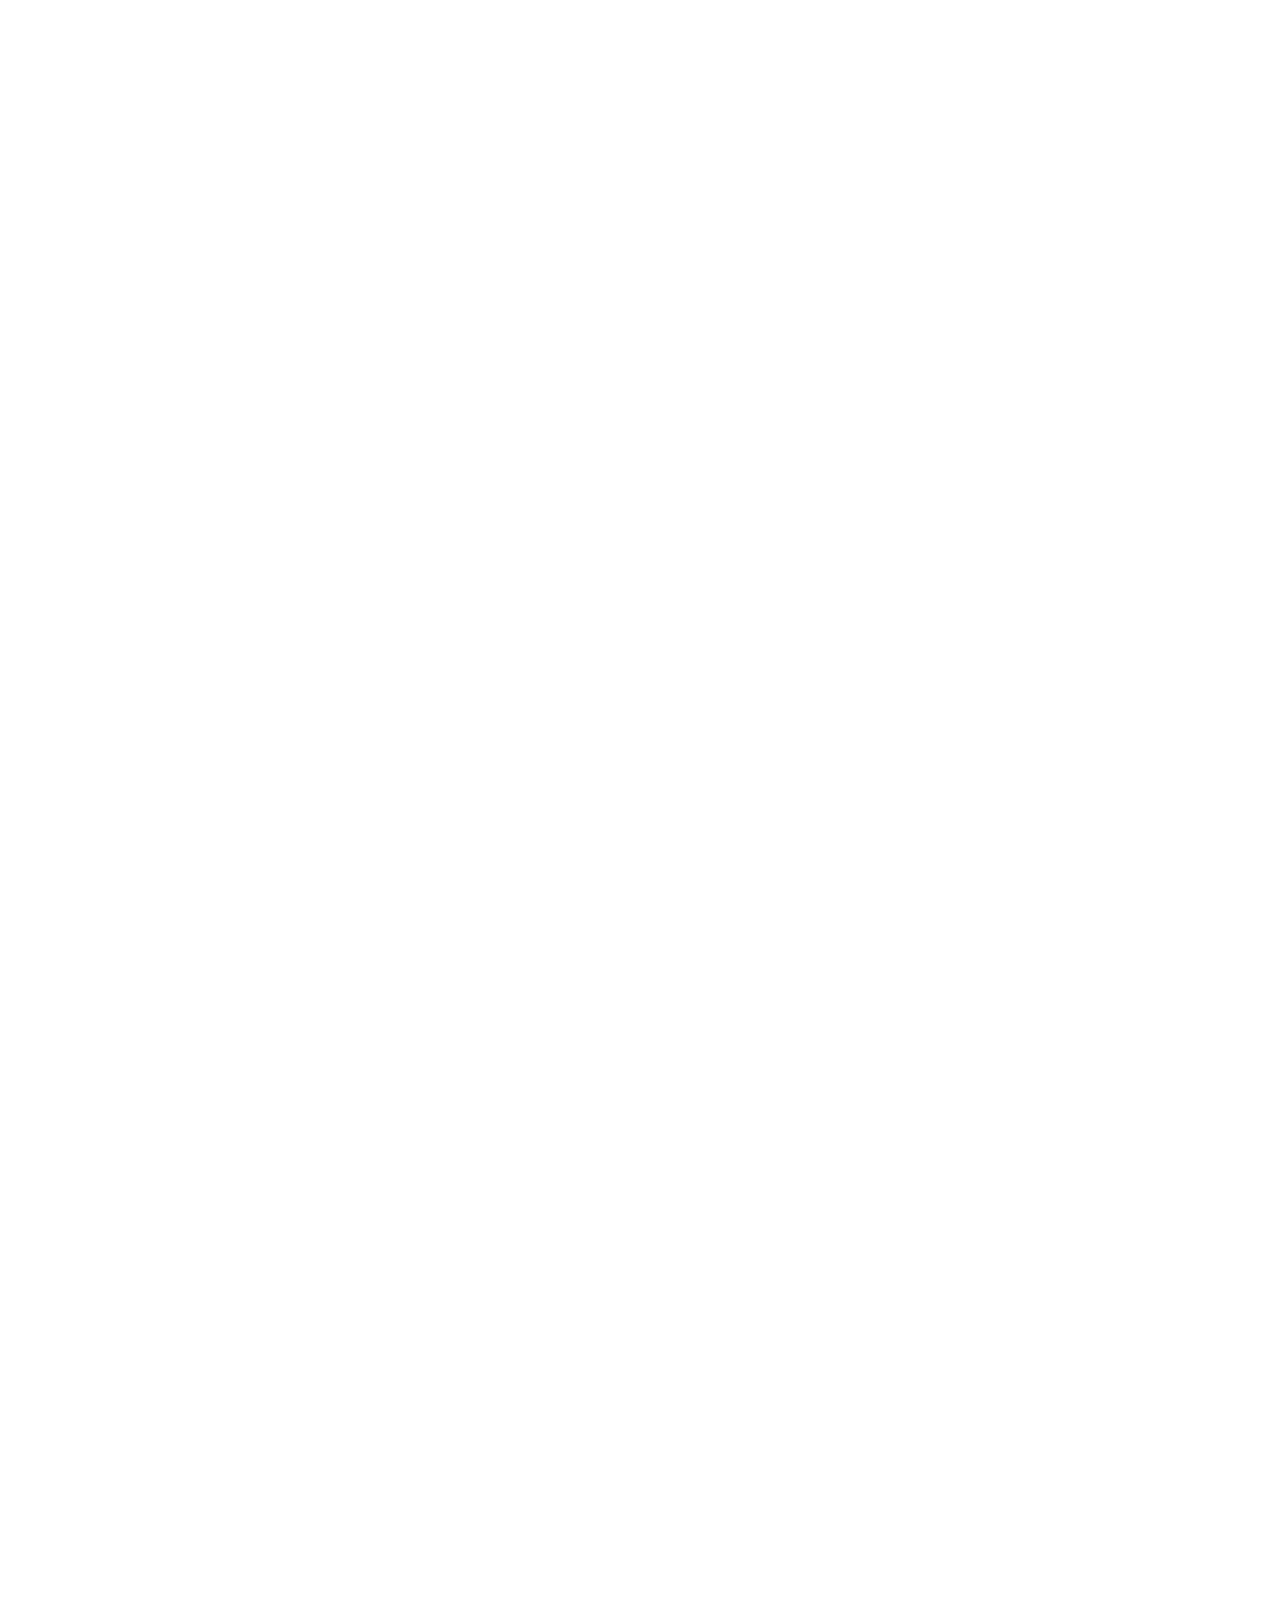
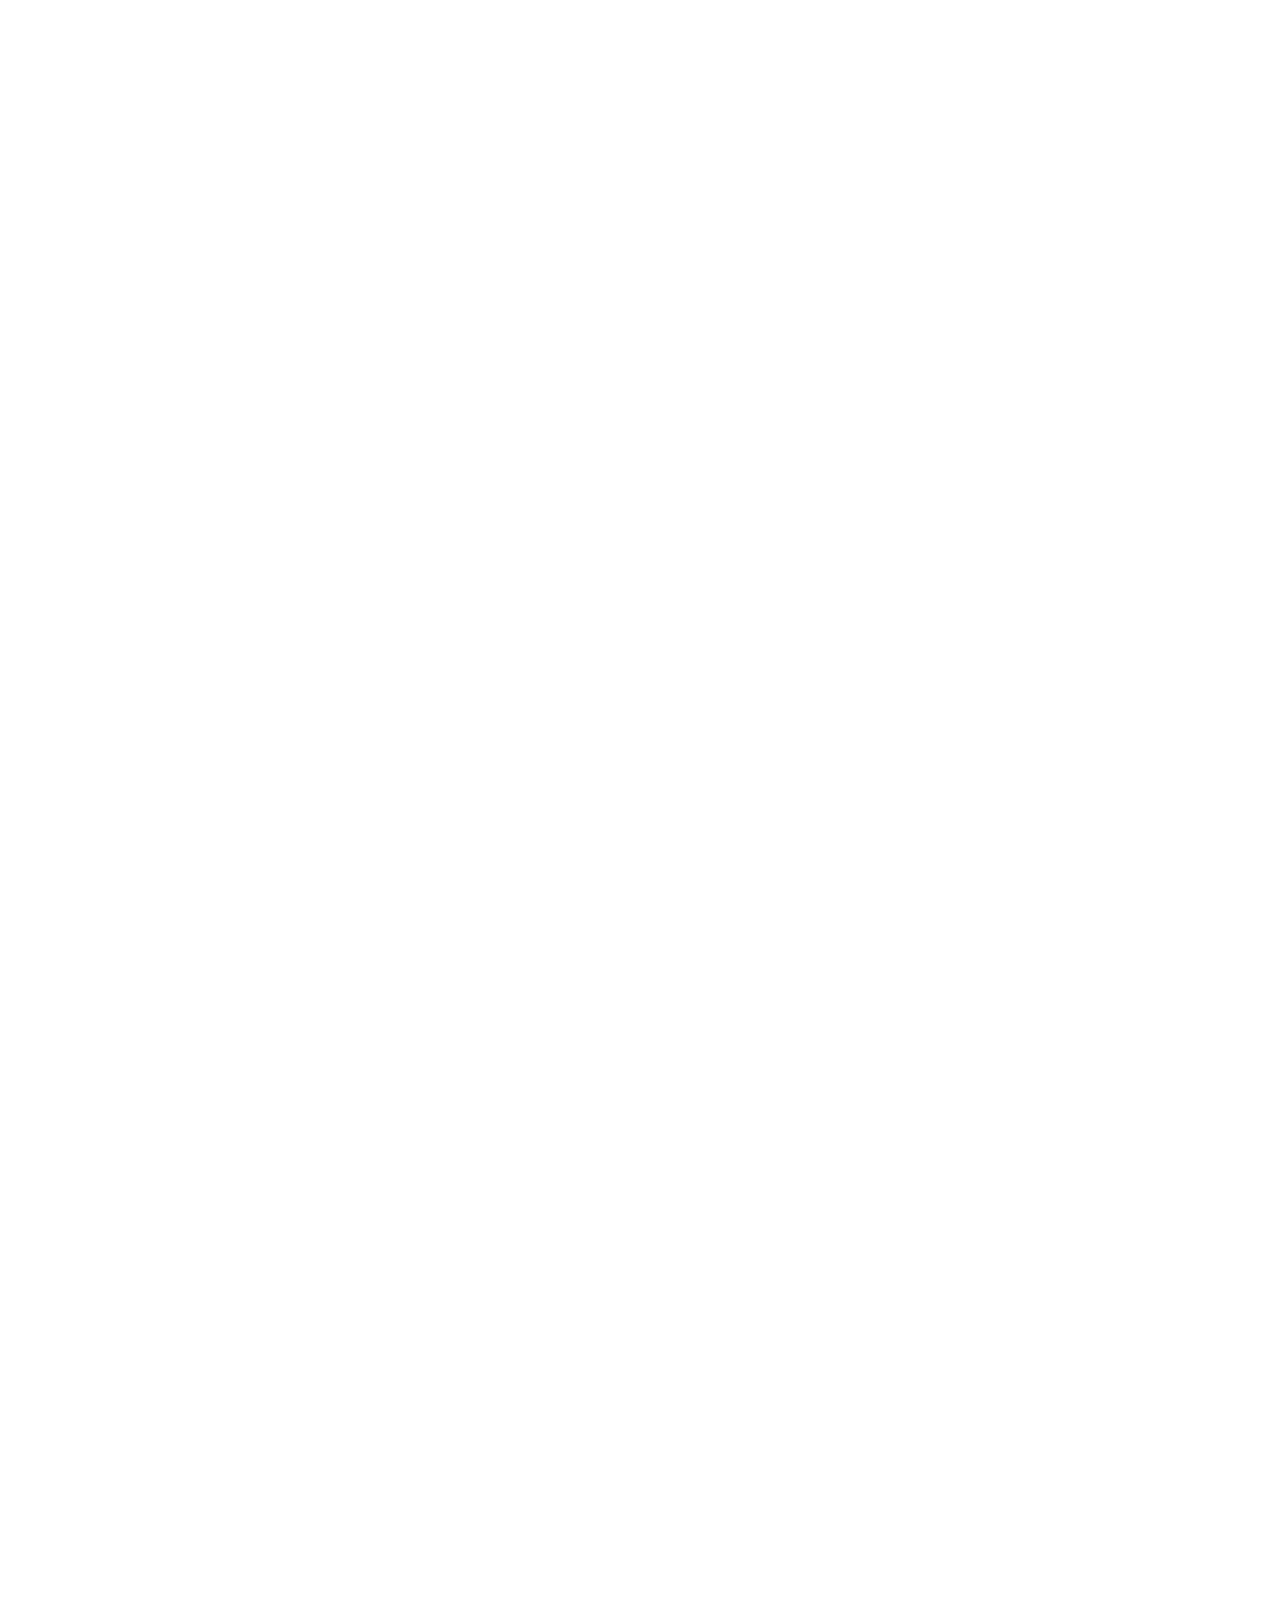
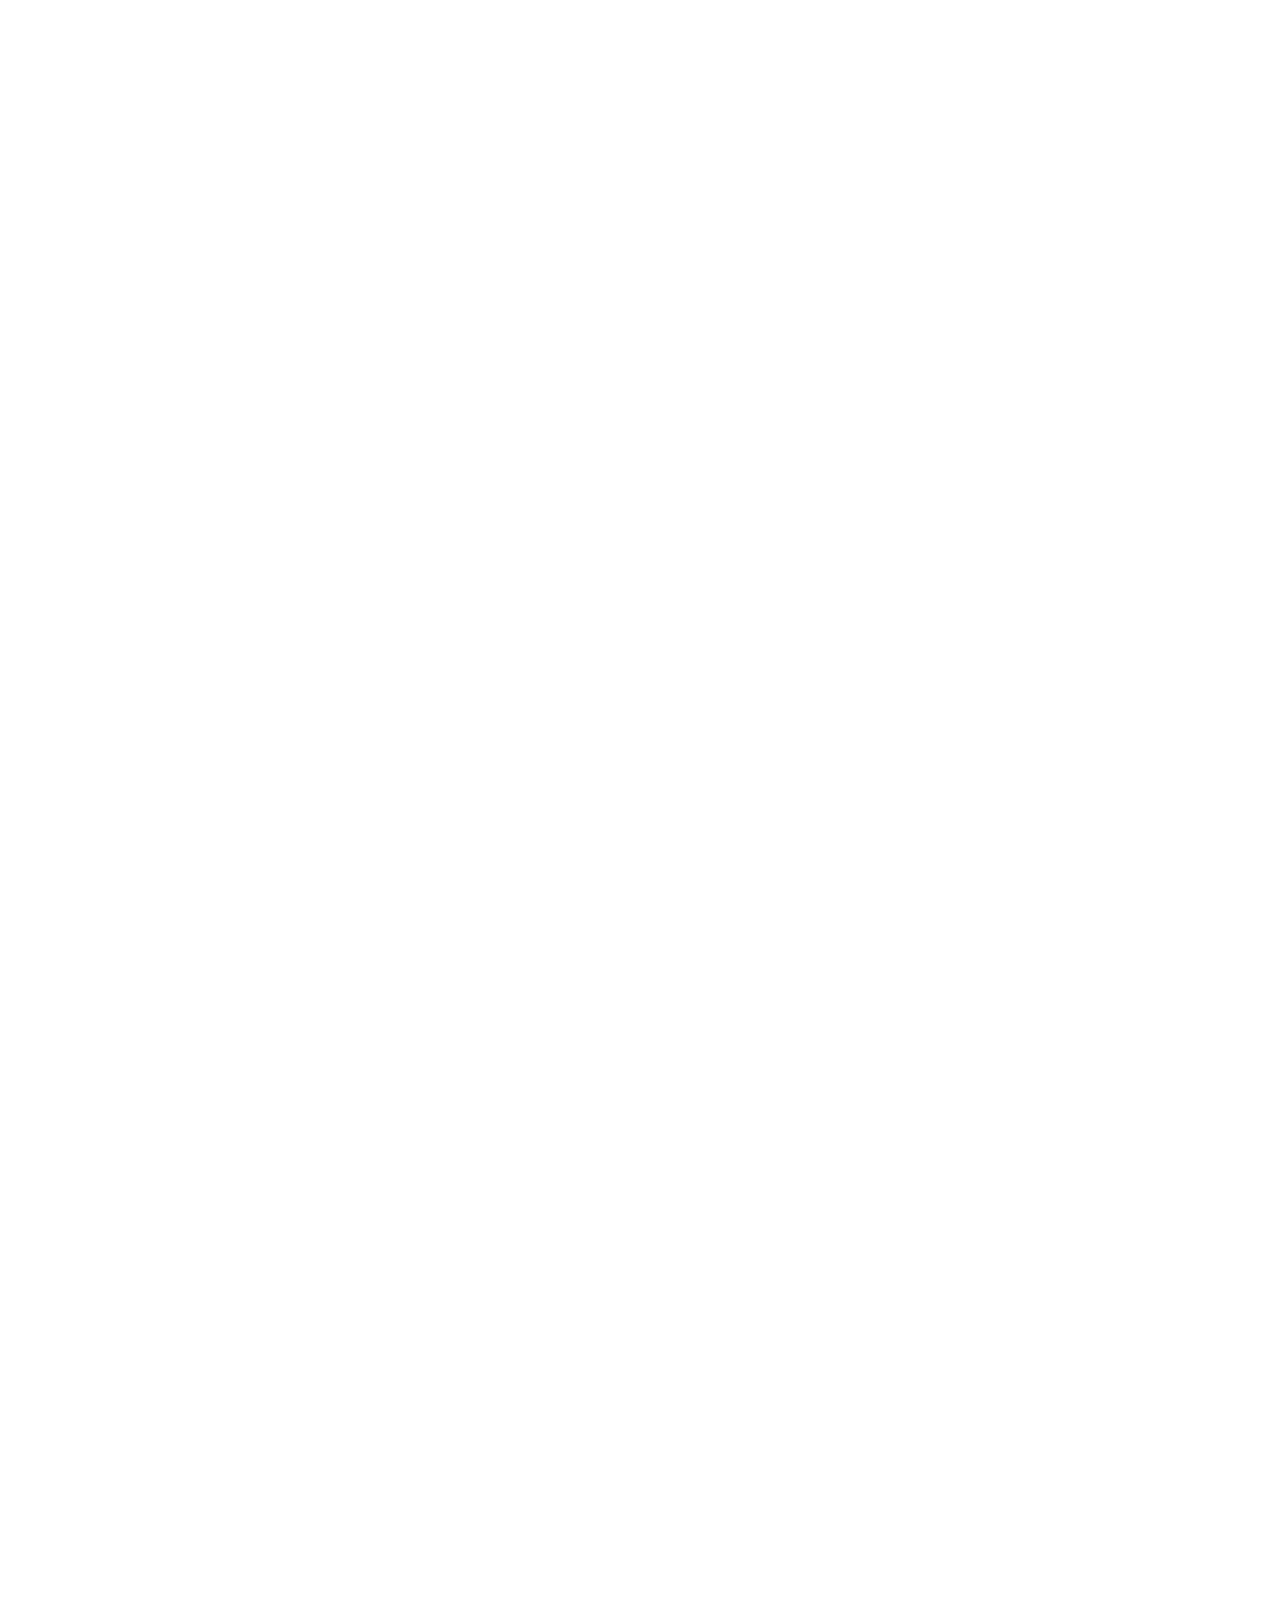
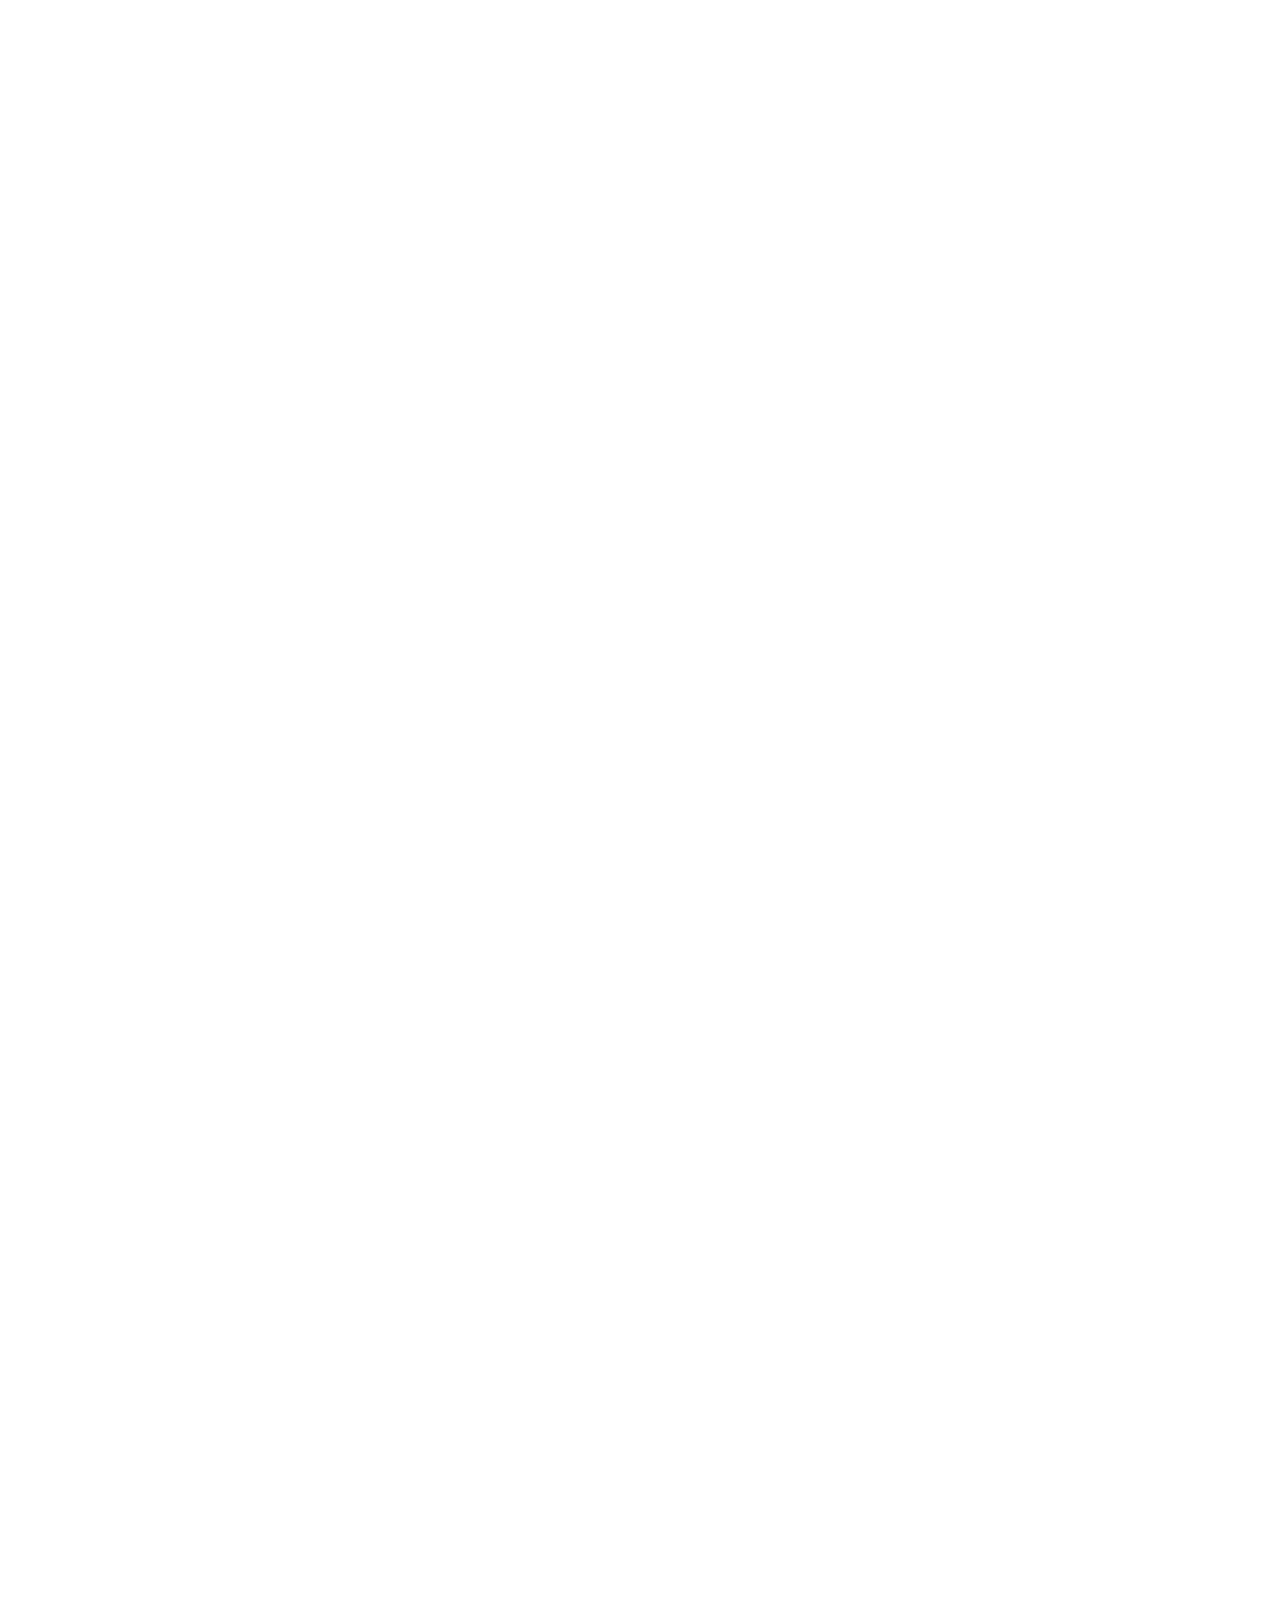
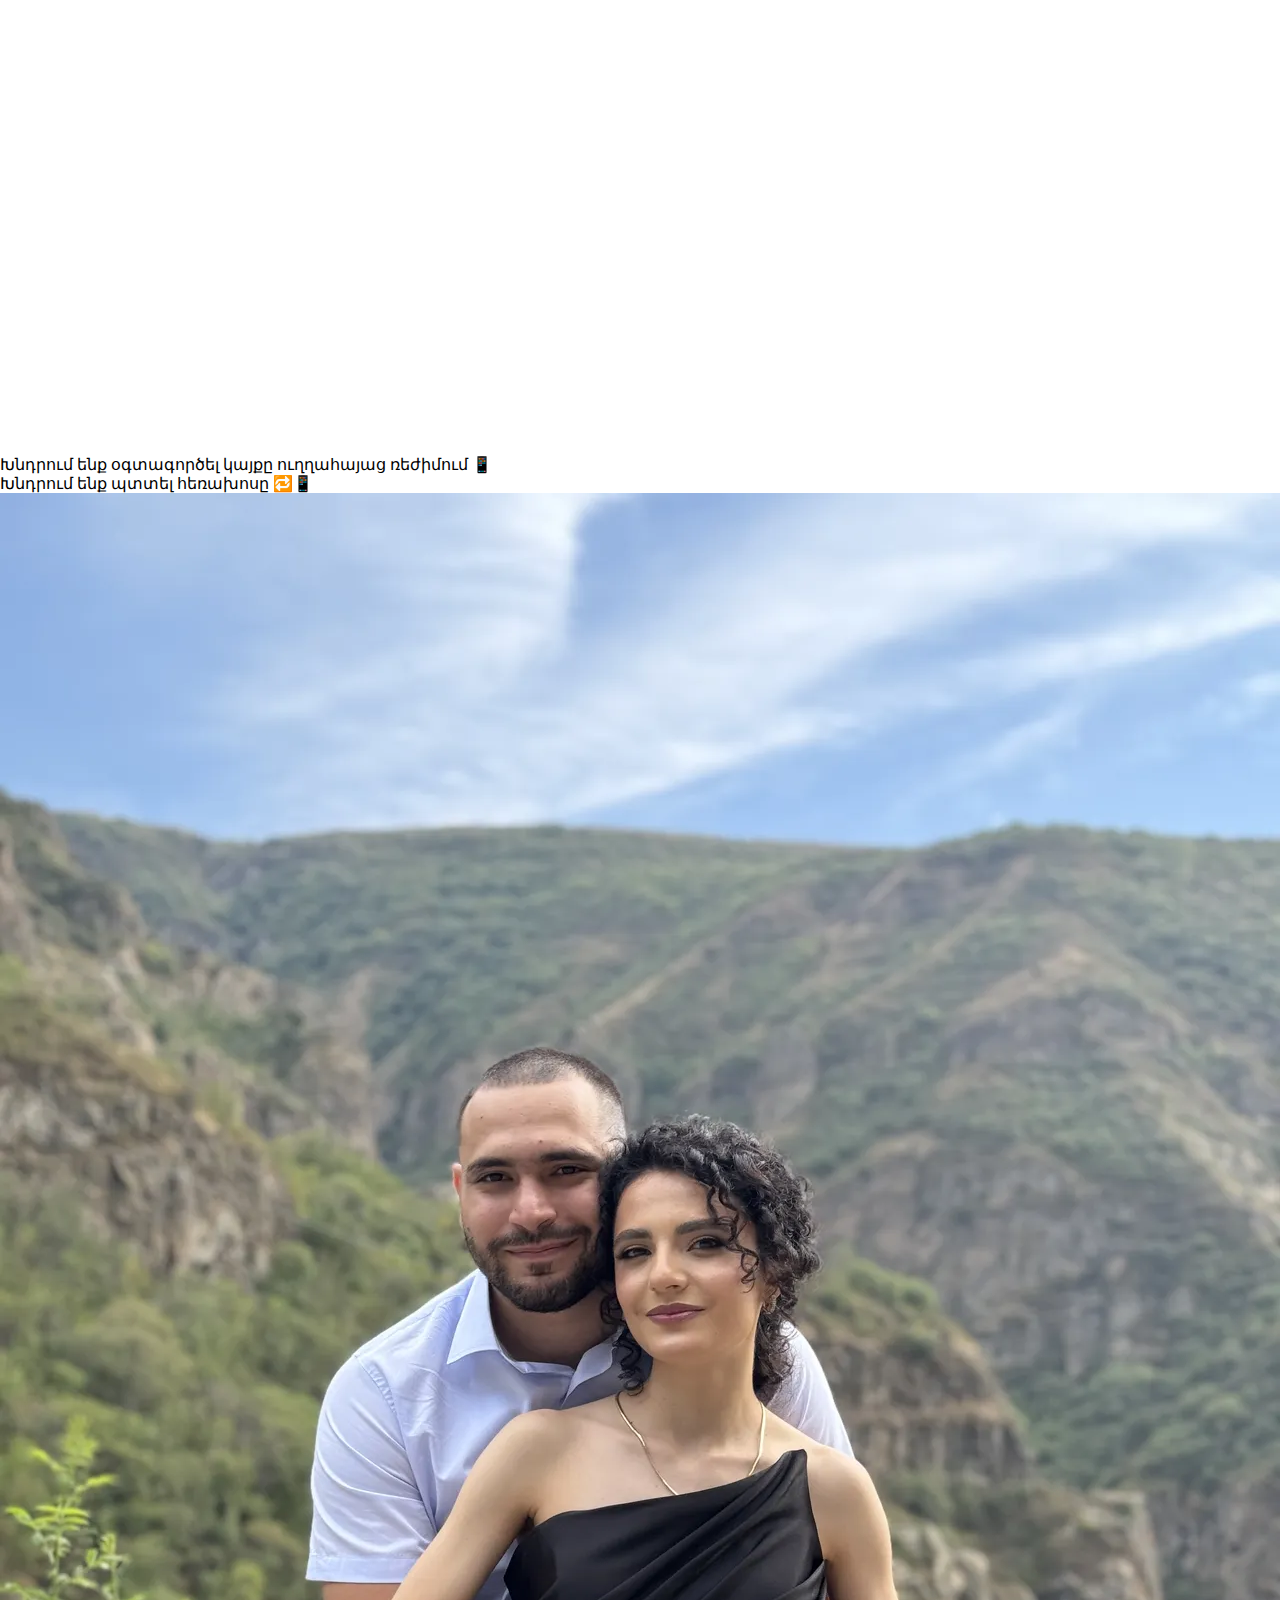
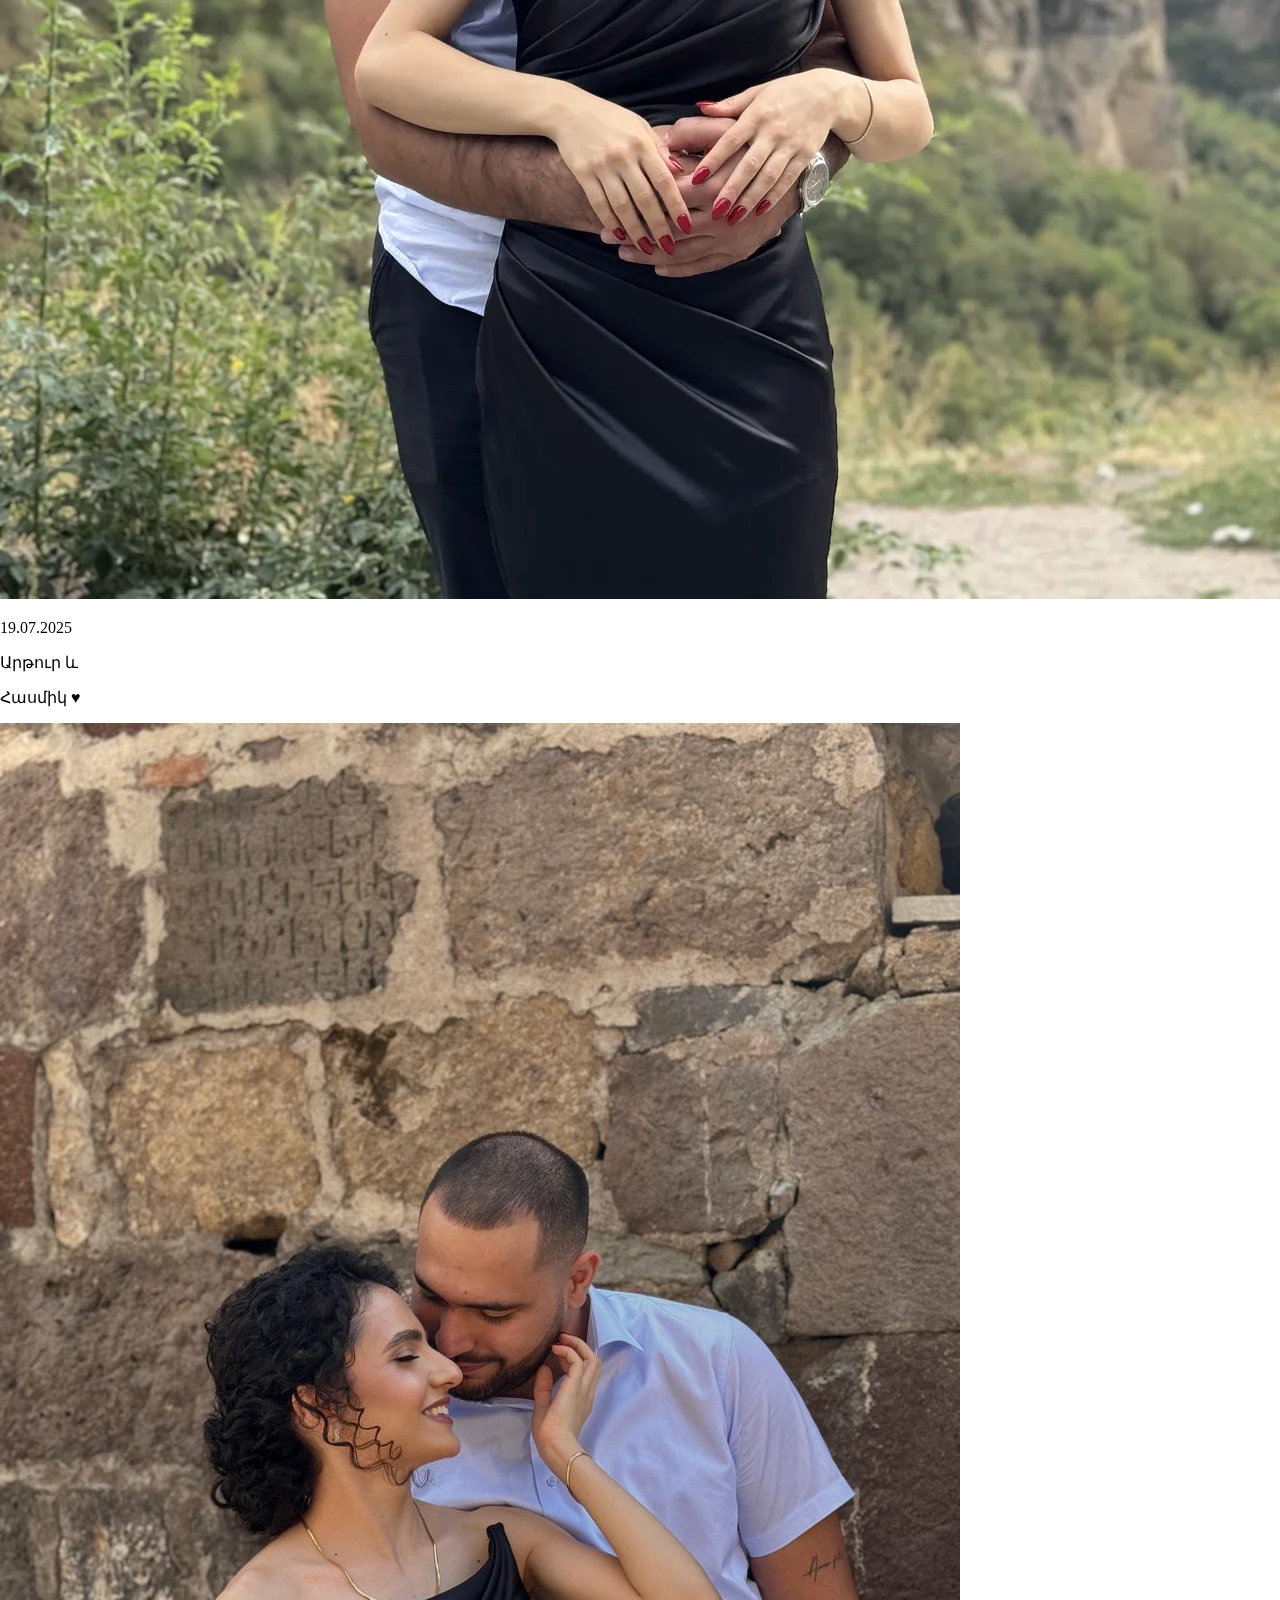
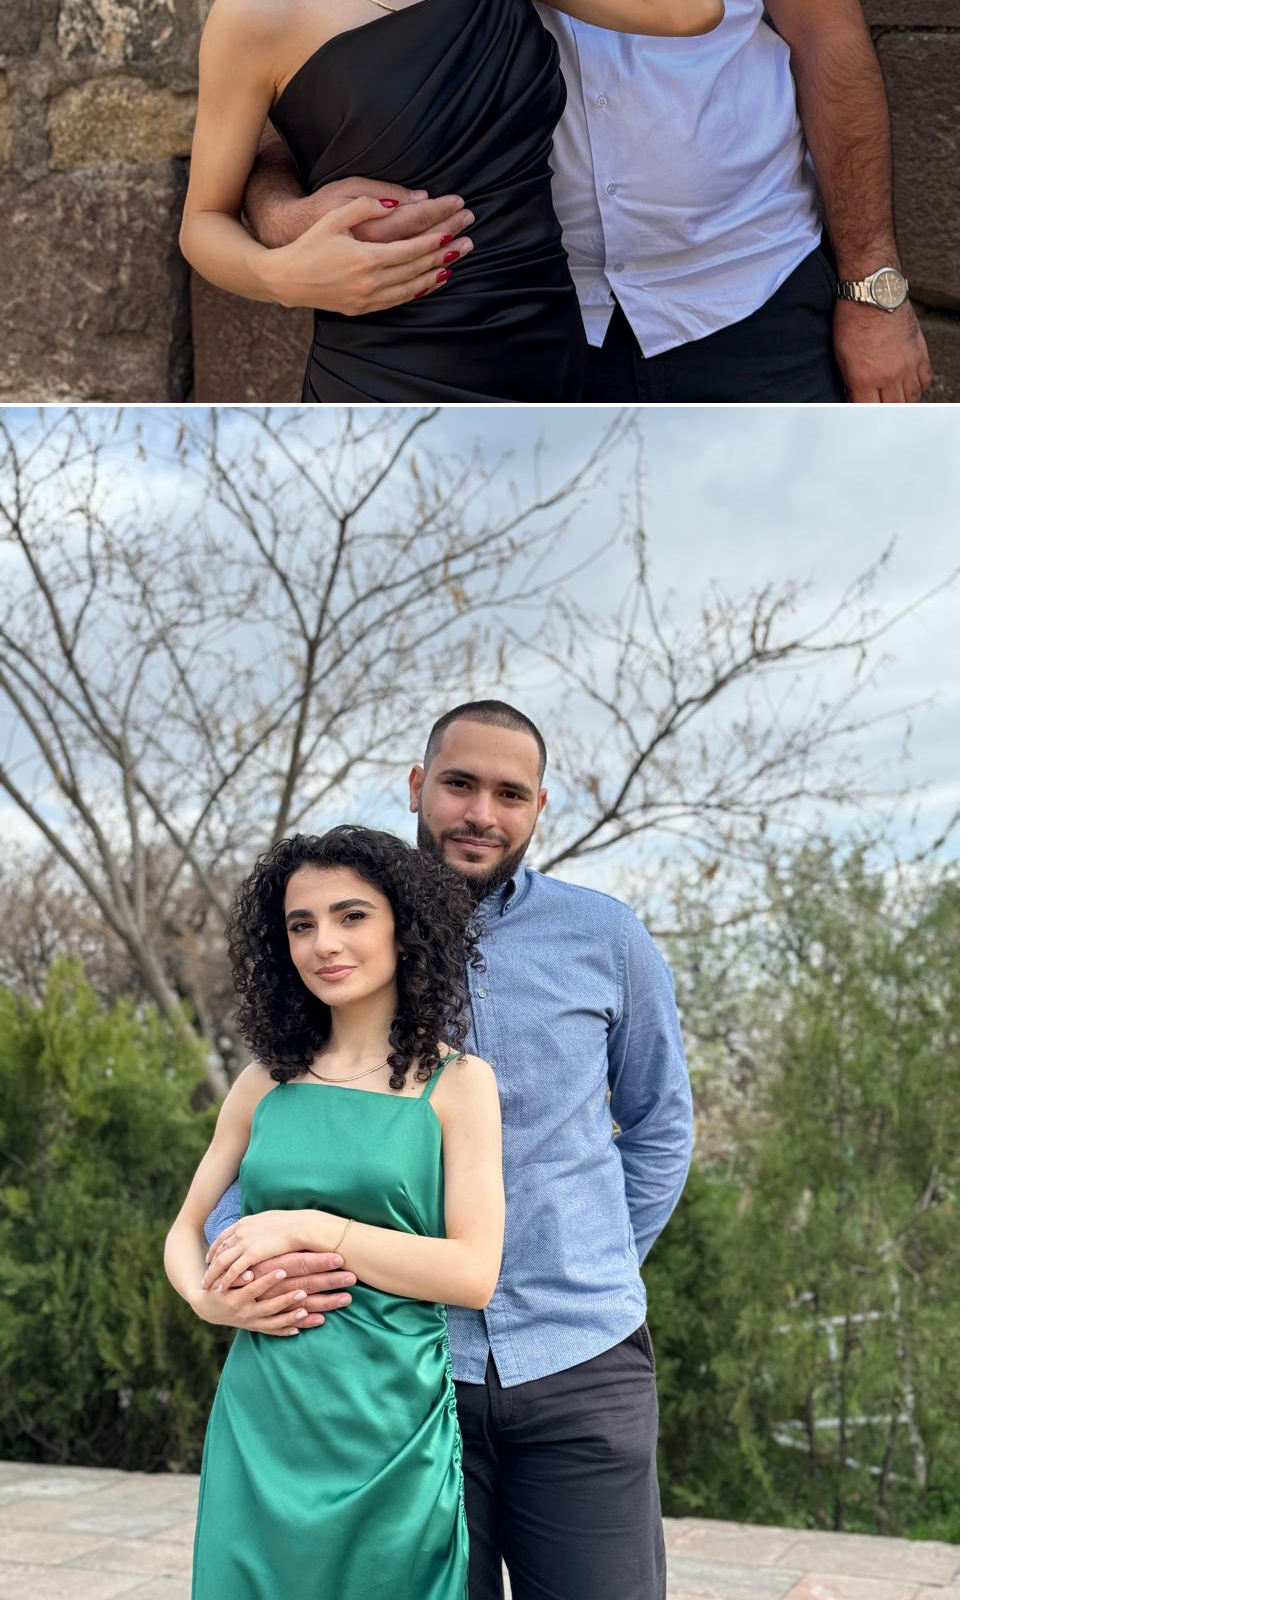
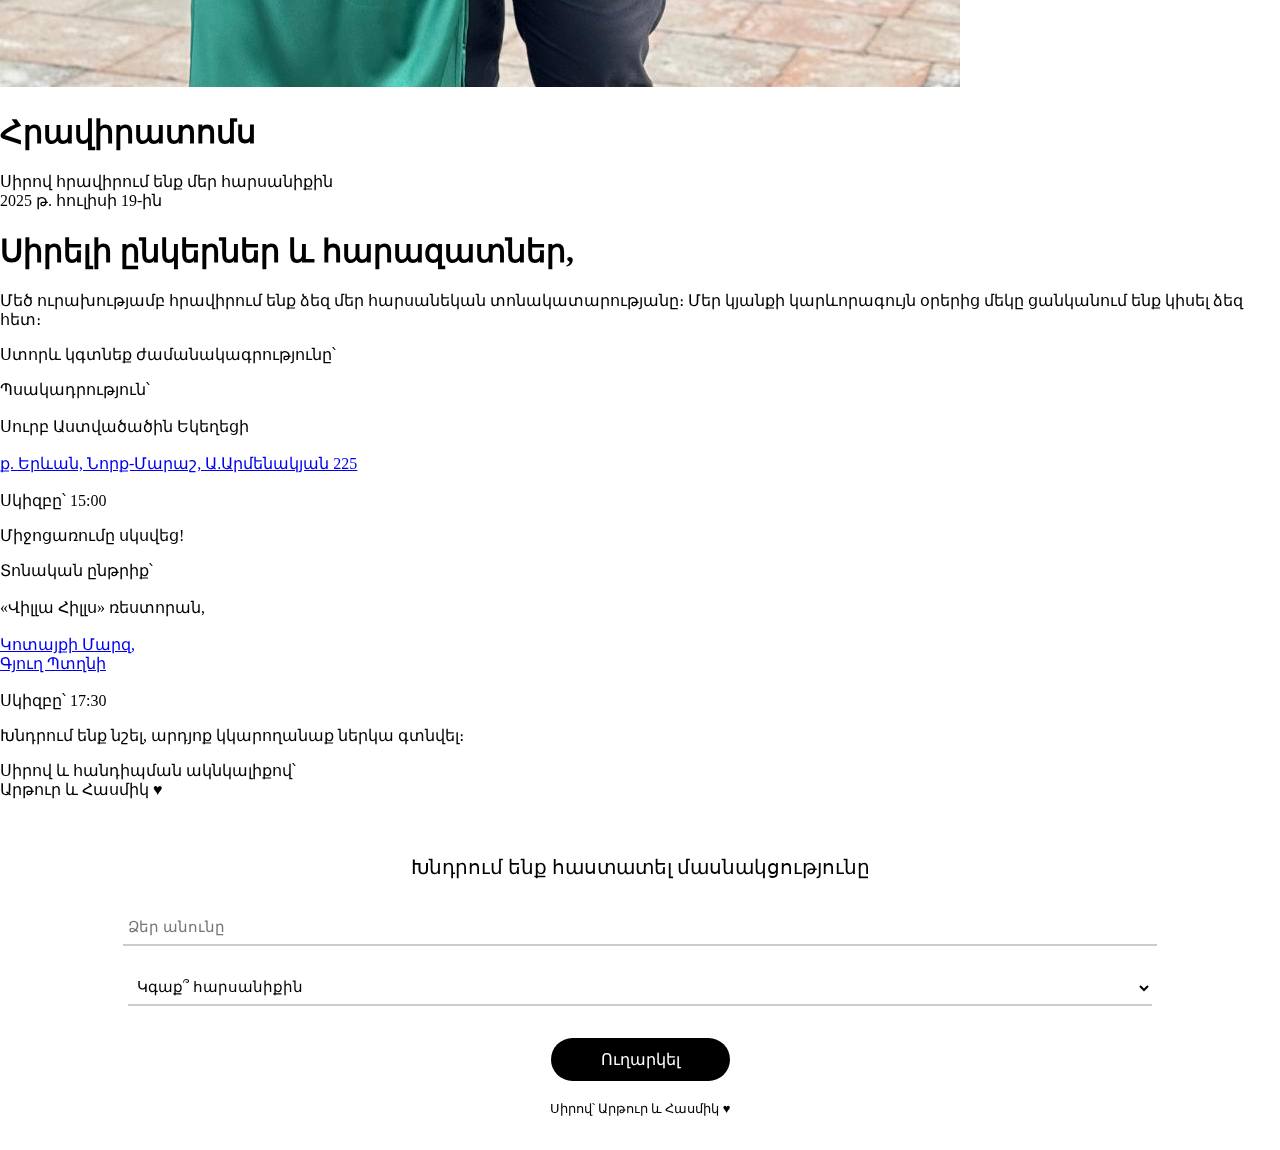
<file: Invitation/Hasmik.html>
<!DOCTYPE html>
<html lang="hy">
<head>
  <meta charset="UTF-8">
  <meta name="viewport" content="width=device-width, initial-scale=1.0, maximum-scale=1.0, user-scalable=no">
  <meta name="robots" content="noindex, nofollow">
  <title>Հարսանյաց Հրավեր</title>
  <link href="https://fonts.googleapis.com/css2?family=Great+Vibes&family=Open+Sans&display=swap" rel="stylesheet">
  <link rel="preconnect" href="https://fonts.googleapis.com">
  <link rel="preconnect" href="https://fonts.gstatic.com" crossorigin>
  <link href="https://fonts.googleapis.com/css2?family=Noto+Serif+Armenian:wght@100..900&display=swap" rel="stylesheet">
  <link rel="stylesheet" href="../style.css?v=1.13">
</head>
<body>
  <div id="scroll-wrapper"></div>
    <div id="preloader">
      <div class="spinner"></div>
    </div>  
    <div id="rotate-warning">
      Խնդրում ենք օգտագործել կայքը ուղղահայաց ռեժիմում 📱<br>
      Խնդրում ենք պտտել հեռախոսը 🔁📱
    </div>
    <div class="parallax-container">
      <div class="parallax-images">
        <img src="../images/IMG_3244.webp" class="img img1" alt="Լուսանկար 1">
        <p class="img-text text3">19.07.2025</p>
        <p class="img-text text1">Արթուր և</p>
        <p class="img-text text2">Հասմիկ ♥</p>
        <!-- <p class="img-text text3">Արթուր և Հասմիկ</p>
        <p class="img-text text4">Արթուր և Հասմիկ</p> -->
        <img src="../images/image1.jpg" class="img img4" alt="Լուսանկար 4">
        <img src="../images/image.jpg" class="img img5" alt="Լուսանկար 5">
        <!-- <img src="images/IMG_3244.webp" class="img img6" alt="Լուսանկար 6">
        <img src="images/IMG_3244.webp" class="img img7" alt="Լուսանկար 1">
        <img src="images/IMG_3244.webp" class="img img8" alt="Լուսանկար 2">
        <img src="images/IMG_3244.webp" class="img img10" alt="Լուսանկար 4">
        <img src="images/IMG_3244.webp" class="img img11" alt="Լուսանկար 5"> -->
      </div>
      <section class="content-overlay">
        <header>
          <h1 class="head-1">Հրավիրատոմս</h1>
          <p class="head-2">Սիրով հրավիրում ենք մեր հարսանիքին<br>2025 թ. հուլիսի 19-ին</p>
        </header>
        <section class="text-section">
          <h1 class="h1"> Սիրելի ընկերներ և հարազատներ, </h1>
          <p class="p1">Մեծ ուրախությամբ հրավիրում ենք ձեզ  մեր հարսանեկան տոնակատարությանը։ Մեր կյանքի կարևորագույն օրերից մեկը ցանկանում ենք կիսել ձեզ հետ։</p>

          <p class="p2">Ստորև կգտնեք ժամանակագրությունը՝</p>

          <p class="p3">Պսակադրություն՝ <br><br>
          Սուրբ Աստվածածին Եկեղեցի <br><br><a href="https://yandex.com/maps/-/CHCfE6z2" target="_blank">ք. Երևան, Նորք-Մարաշ, Ա.Արմենակյան 225</a><br><br>
          Սկիզբը՝ 15:00</p>

          <section class="p4"><div id="countdown"></div></section>
          <p class="p5">Տոնական ընթրիք՝<br><br>
          «Վիլլա Հիլլս» ռեստորան,<br><br><a href="https://yandex.com/maps/-/CHCfE6PJ" target="_blank">Կոտայքի Մարզ,<br>Գյուղ Պտղնի</a> <br><br>
          Սկիզբը՝ 17:30</p>

          <p class="p6">Խնդրում ենք նշել, արդյոք կկարողանաք ներկա գտնվել։</p>

          <p class="p7">Սիրով և հանդիպման ակնկալիքով՝<br>
          Արթուր և Հասմիկ ♥</p>
          <form id="rsvp-form">
            <p class="form">Խնդրում ենք հաստատել մասնակցությունը</p>
          
            <input type="text" name="name" placeholder="Ձեր անունը" required>
          
            <select name="attendance" id="attendance-select" required>
              <option value="">Կգաք՞ հարսանիքին</option>
              <option value="Այո">Այո՛, հաճույքով կմասնակցեմ</option>
              <option value="Ոչ">Ցավոք՝ չեմ կարող</option>
            </select>
            <div id="extra_guests">
              <input id="guests" type="text" name="extra_guests" placeholder="Լրացուցիչ հյուրերի անունները" min="0" step="1" required>
            </div>
            <div id="extra-fields">
              <input id="guests_number" type="number" name="guests" placeholder="Հյուրերի քանակը (ներառյալ՝ դուք)">
              <textarea name="message" placeholder="Ձեր հաղորդագրությունը (ըստ ցանկության)"></textarea>
            </div>
          
            <button type="submit">Ուղարկել</button>
            <p class="form_foot">Սիրով՝ Արթուր և Հասմիկ ♥</p>
          </form>
        </section>
      </section>
    </div>
  </div>
  <script src="../HasmikScript.js?v=1.06"></script>
</body>
</html>
</file>
<file: style.css>
html, body {
	position: relative;
	overflow-x: hidden !important;
}

body {
	scrollbar-width: none;       /* Firefox */
	-ms-overflow-style: none;    /* Internet Explorer и Edge */
  }
  
  body::-webkit-scrollbar {
	display: none;               /* Chrome, Safari и Opera */
  }

body{
	margin: 0;
	padding: 0;
}

*{
	font-family: Edensor;
	user-select: none;
}


#hero{
	background-image: url('Assets/hero-bg.webp');
	background-size: 100% 100%;
	background-position: center;
	background-repeat: no-repeat;
	max-height: 100vh;
	height: 100vh;
	padding: 66px 70px 50px;
	min-height: 500px;
}
.hero-main-row{
	height: 100%;
	max-height: 524px;
}

.name-container{
 	display: flex;
	flex-direction: column;
	justify-content: space-between;
	align-items: center;
	margin: 0 auto;
	height: 100%;
}

.hero-notice{
	font-size: 24px;
	font-weight: 400;
	line-height: 29.42px;
	text-align: center;
	text-transform: uppercase;
	color: #FFFFFF;
}

.name-heading{
	text-transform: uppercase;
	font-size: 72px;
	font-weight: 400;
	line-height: 88.27px;
	letter-spacing: -0.6000000238418579px;
	text-align: center;
	color: #FFFFFF;
}

.date-container-absolute{
	display: flex;
	align-items: center;
	position: absolute;
	top: 60px;
	left: 70px;
	gap: 30px;
	height: auto;
}

.date-container-relative{
	float: left;
	display: flex;
	align-items: center;
	gap: 30px;
	height: auto;
}

.date-container-absolute hr,
.date-container-relative hr{
	width: 2px;
	background-color: #FFFFFF;
	border: none;
	margin: 0;
	height: 186px;
}

.timer{
	gap: 36px;
	height: min-content !important;
	flex: none;
}

.hero-date{
	font-size: 60px;
	font-weight: 400;
	line-height: 73.56px;
	text-align: left;
	color: #FFFFFF;
}

.time{
	font-size: 80px;
	font-weight: 400;
	line-height: 98.08px;
	letter-spacing: -0.6000000238418579px;
	text-align: left;
	color: #FAFAFA;
}

.timer-label{
	font-size: 30px;
	font-weight: 400;
	line-height: 25px;
	letter-spacing: -0.6000000238418579px;
	text-align: center;
	color: #FAFAFA;
}

.location-paragraph-container p{
	margin: 80px auto 0;
	max-width: 477px;
	font-size: 30px;
	font-weight: 400;
	line-height: 36.78px;
	text-align: center;
}
.location-img-container{
	height: 618px;
	display: flex;
	align-items: center;
}
#slider-cover-img{
	z-index: 2;
}
.swiper {
	width: 372px;
	height: 434px;
	opacity: 0;
	z-index: 1;
	position: absolute;
	transition: opacity 1.5s ease; /* Smooth transition for opacity */
}

.swiper-slide {
	display: flex;
	align-items: center;
	justify-content: center;
	border-radius: 18px;
	font-size: 22px;
	font-weight: bold;
	color: #fff;
	background-size: 100% 100%;
	background-position: center;
	background-repeat: no-repeat;
}

#slide1 {
	background-image: url("Assets/slide3.webp");
}

#slide2 {
	background-image: url("Assets/slide2.webp");
}

#slide3 {
	background-image: url("Assets/slide1.webp");
}

#slide4 {
	background-image: url("Assets/slide4.webp");
}

#slide5 {
	background-image: url("Assets/slide5.webp");
}
#slide6 {
	background-image: url("Assets/slide6.webp");
}
.location-img-container img{
	cursor: pointer;
	display: block;
	margin: 80px auto 0;
}
.first-event{
	margin-top: 30px;
}
.location-container h2{
	margin: 100px auto 0;
	font-size: 48px;
	font-weight: 400;
	line-height: 58.85px;
	letter-spacing: -0.6000000238418579px;
	text-align: center;

}

.location-container hr{
	height: 87px;
	width: 1px;
	border: none;
	background: #000000;
}

.event-time{
	margin-top: 2px;
	font-size: 40px;
	font-weight: 400;
	line-height: 49.04px;
	letter-spacing: -0.6000000238418579px;
}

.event{
	margin-top: 8px;
	font-family: Poppins;
	font-size: 20px;
	font-weight: 400;
	line-height: 30px;
	text-align: center;
}

.location{
	margin-top: 4px;
	font-family: Poppins;
	font-size: 24px;
	font-weight: 400;
	line-height: 36px;
	text-align: center;
	gap: 0;
}

.restaurant-bg{
	margin-top: 80px;
	background-image: url('Assets/restaurant.webp');
	background-size: 100% 100%;
	background-position: center;
	background-repeat: no-repeat;
	max-height: 100vh;
	height: 100vh;
	min-height: 500px;
}

.video-row{
	margin-top: 15px;
}

.second-events{
	margin-top: 90px;
}

footer{
	padding: 80px 0 60px;
}

#playButton{
	cursor: pointer;
	background: none;
	border: none;
	right: 10px;
	bottom: 10px;
	z-index: 111;
	padding: 0;
}

#playButton img{
	width: 50px;
}



  #extra-fields {
    display: none;
  }
  #extra-fields-message {
    display: none;
  }

  #guests {
    display: none;
  }

  form {
	background: transparent;
	text-align: center;
	padding: 20px 0;
  }
  
  input, textarea, select {
	width: calc(var(--vw, 1vw) * 80);
	margin: 12px auto;
	background: transparent;
	border: none;
	border-bottom: 2px solid #ccc;
	padding: 8px 5px;
	font-size: 15px;
	transition: border-color 0.3s ease;
  }
  
  input:focus, textarea:focus, select:focus {
	outline: none;
	border-bottom-color: #000; /* можно любой акцентный цвет */
  }
  
  textarea {
	resize: none;
	min-height: 40px;
  }
  
  button {
	background-color: #000;
	color: white;
	border: none;
	border-radius: 25px;
	padding: 12px 50px;
	font-size: 16px;
	margin-top: 20px;
	cursor: pointer;
	transition: background-color 0.3s ease;
  }
  
  button:hover {
	background-color: #333;
  }
  
  .form {
	font-size: 20px;
	margin-bottom: 20px;
	font-family: 'Gayane_Bold', serif;
  }

  .form_foot {
	font-size: 13px;
	margin-top: 20px;
	font-family: 'Gayane_Bold', serif;
  }

  .form-a {
	margin-top: 10px;
	margin-bottom: 0;
	font-size: 16px;
	letter-spacing: 3px;
  }
  

  .radio-group {
	display: flex;
	/* flex-direction: column; */
	align-items: flex-start;
	margin: 10px auto;
	margin-bottom: -10px;
	gap: 20px;
	width: fit-content;
	font-size: 16px;
}

.radio-group label {
	display: flex;
	align-items: center;
	margin-bottom: 10px;
	cursor: pointer;
	font-family: 'Edensor', sans-serif;
	font-size: 12px;
}

.radio-group input[type="radio"] {
	appearance: none;
	width: 14px;
	height: 14px;
	border: 1px solid #000;
	border-radius: 50%;
	margin-right: 12px;
	position: relative;
	background-color: transparent;
	cursor: pointer;
  }
  
  .radio-group input[type="radio"]:checked::before {
	content: "";
	position: absolute;
	top: 50%;
	left: 50%;
	width: 5px;
	height: 5px;
	background-color: white; /* "дырка" по центру */
	border-radius: 50%;
	transform: translate(-50%, -50%);
	box-shadow: 0 0 0 4px #000; /* обводка внешняя — как контур кольца */
  }
</file>
